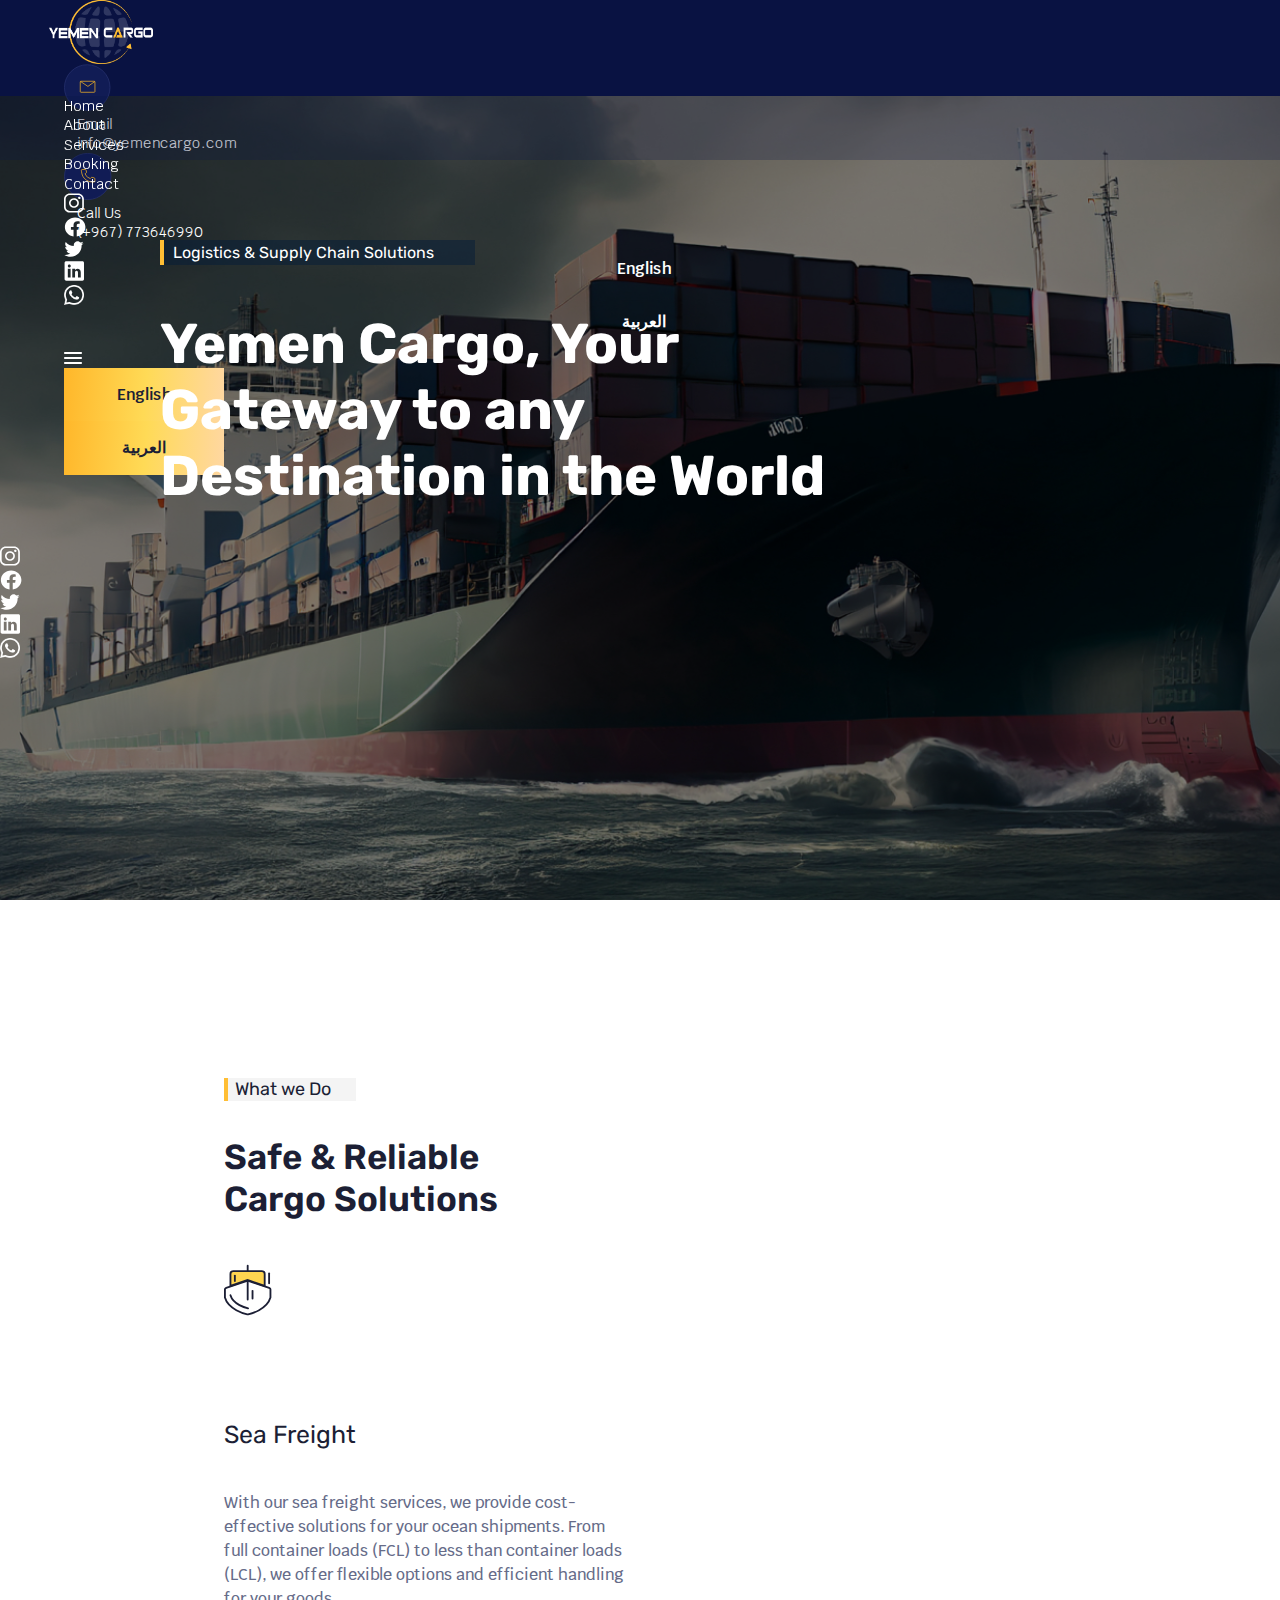
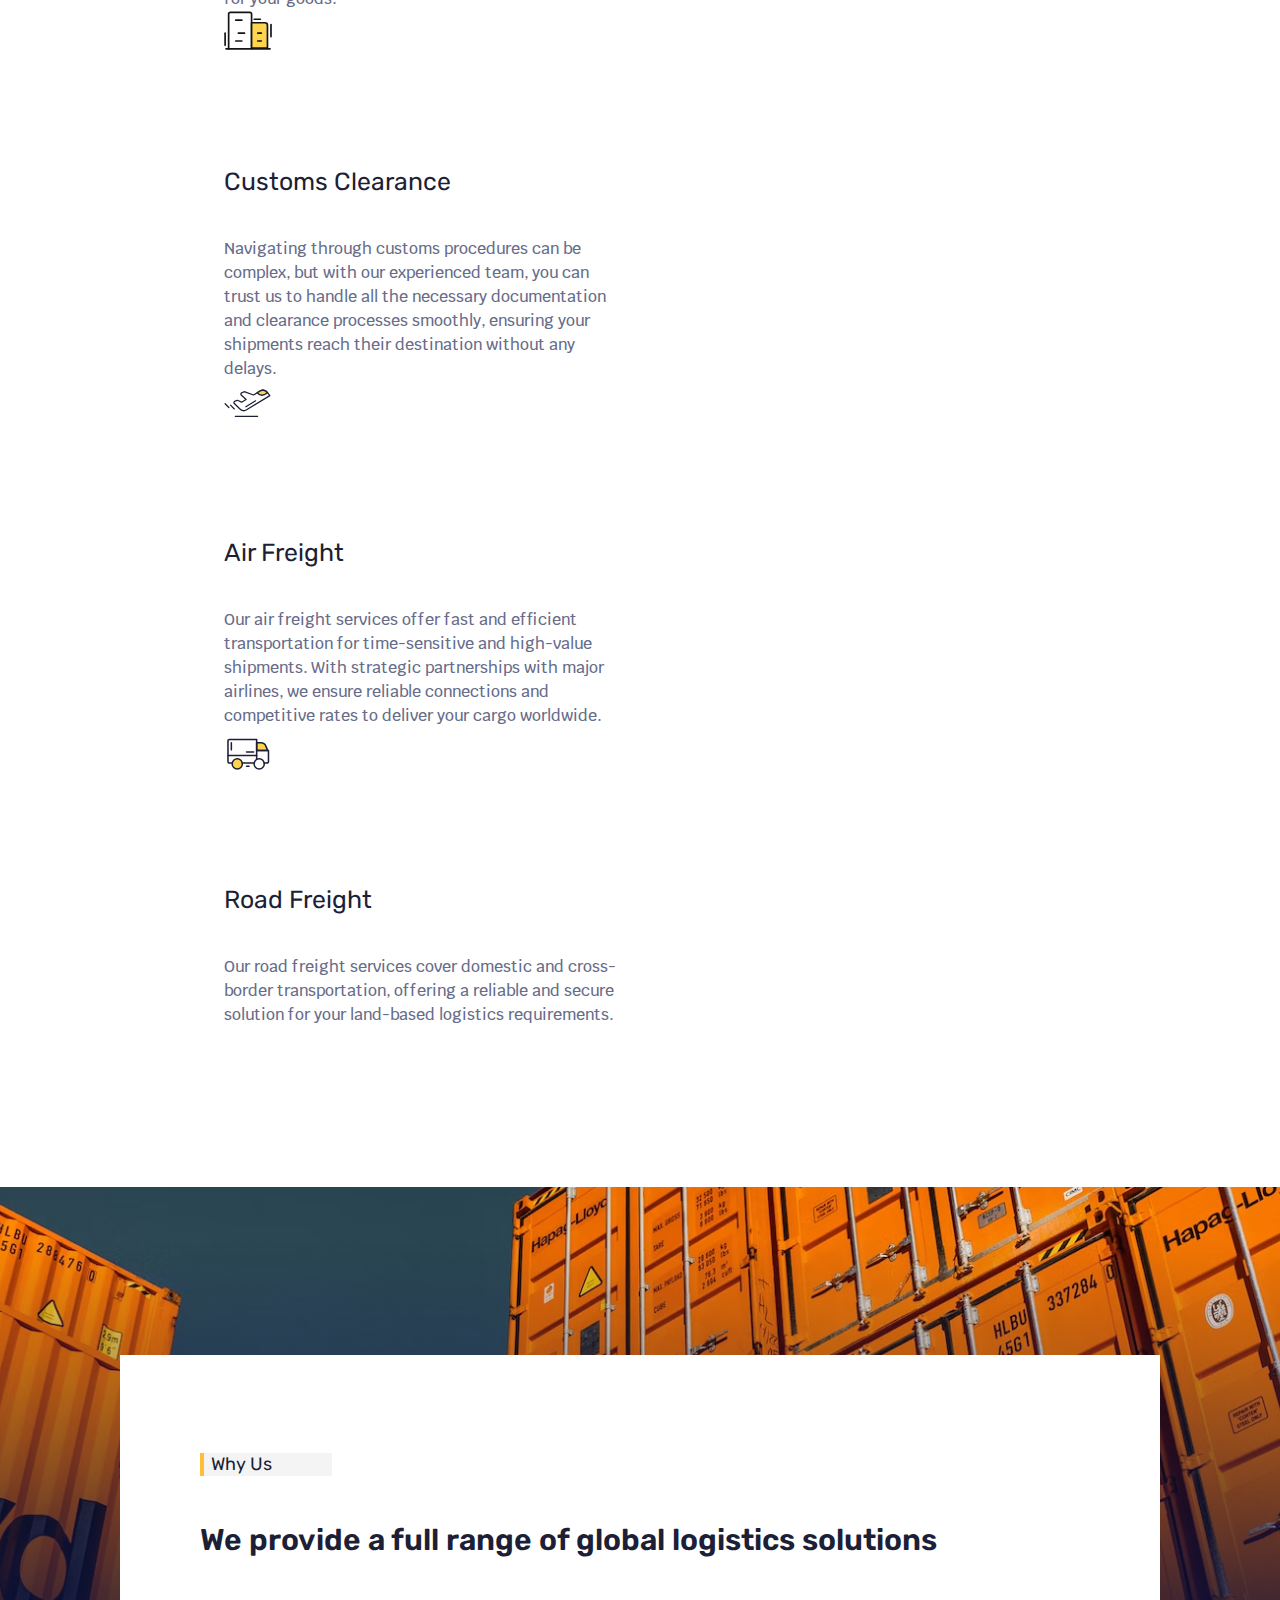
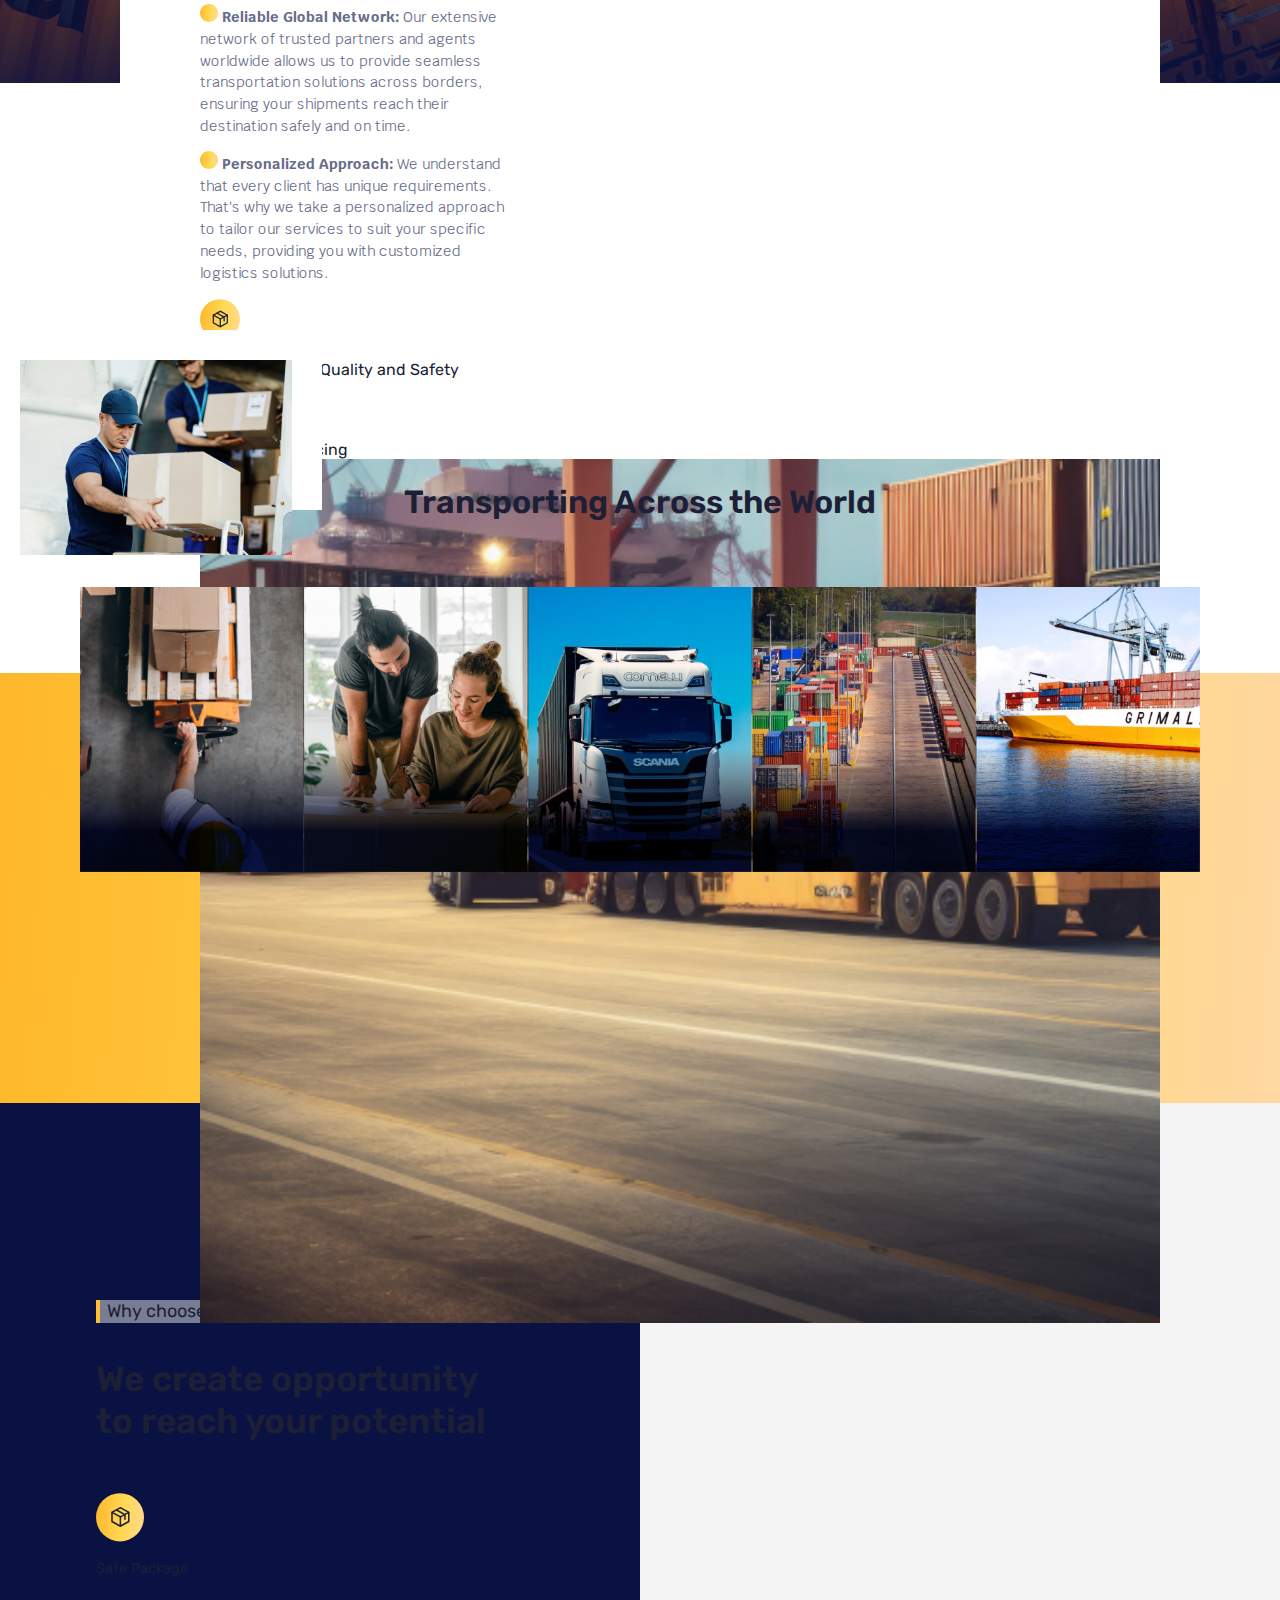
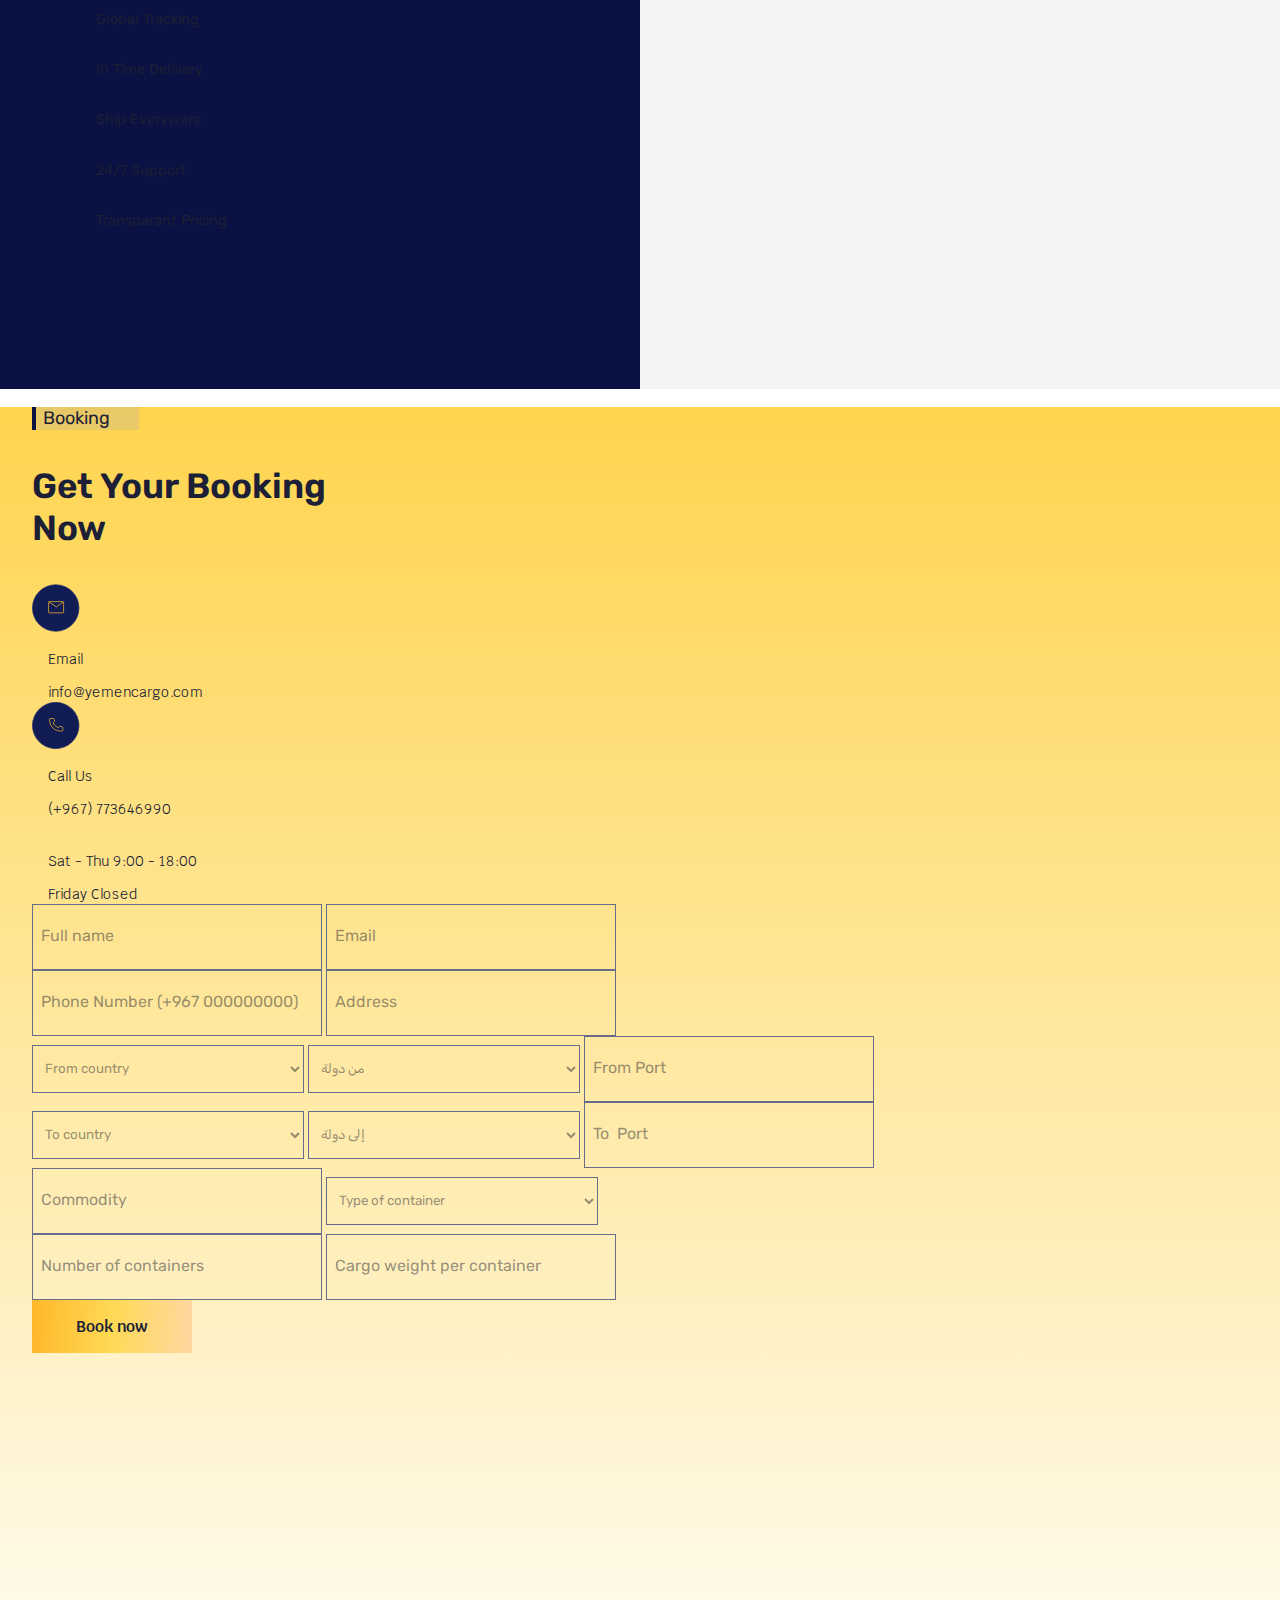
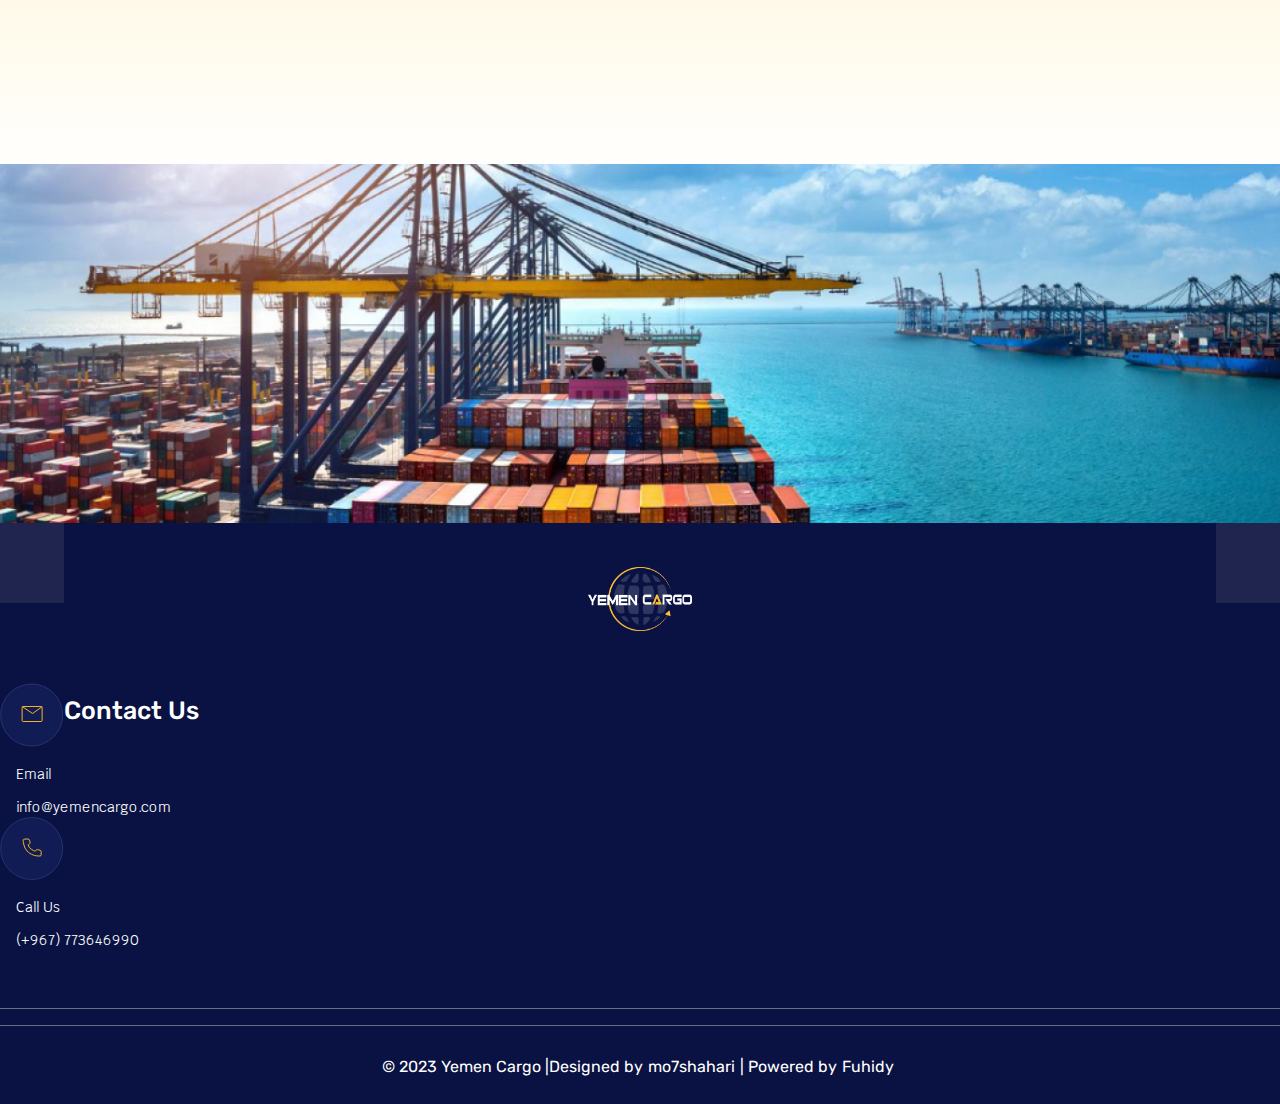
<file: index.html>
<!DOCTYPE html>
<html lang="en">

<head>
    <meta charset="UTF-8">
    <meta name="viewport" content="width=device-width, initial-scale=1.0">
    <title>Yemen Cargo</title>
    <link rel="icon" type="image/ico" href="./assets/cargo-ffff.ico" />

    <link rel="stylesheet" href="./style/style-rtl.css">
    <link rel="stylesheet" href="./style/style.css">
    <link href="https://cdn.jsdelivr.net/npm/bootstrap@5.3.1/dist/css/bootstrap.min.css" rel="stylesheet"
        integrity="sha384-4bw+/aepP/YC94hEpVNVgiZdgIC5+VKNBQNGCHeKRQN+PtmoHDEXuppvnDJzQIu9" crossorigin="anonymous">
</head>

<body class="">
    <section class="hero">
        <header>
            <nav class="firstNav d-flex align-items-center justify-content-between">
                <div class="logo" style="margin-left: -15px;">
                    <img loading="lazy" class="logo" src="./assets/cargoLogo.png" alt="Yemen cargo logo">
                </div>
                <div class="contact">
                    <ul class="d-md-flex d-none align-items-center mb-0 ">
                        <li class="d-flex align-items-center">
                            <img loading="lazy" src="./assets/icons/Icon.svg" alt="email icon">
                            <div class="detils">
                                <p data-translate="email">Email</p>
                                <a href="mailto:info@yemencargo.com">
                                    <p>info@yemencargo.com</p>
                                </a>
                            </div>
                        </li>
                        <li class="d-flex align-items-center">
                            <img loading="lazy" src="./assets/icons/phone.svg" alt="phone icon">
                            <div class="detils">
                                <p data-translate="call">Call Us</p>
                                <a href="tel:+967773646990">
                                    <p>(+967) 773646990</p>
                                </a>
                            </div>
                        </li>
                        <li class="d-flex align-items-center rounded-4 p-1">
                            <!-- <select class="p-1 mt-2 lang">
                                <option value="en" selected>En</option>
                                <option value="ar">ع</option>
                            </select> -->

                            <button type="button" value="en" class="enlan">English</button>
                            <button type="button" value="ar" class="arlan">العربية</button>
                        </li>
                    </ul>
                    <div class="d-flex flex-row-reverse d-md-none align-items-baseline gap-2">
                        <img src="./assets/icons/Union.svg" alt="menu burger" class="menuIcon d-flex d-md-none" />
                        <button type="button" value="en" class="enlanMob">English</button>
                        <button type="button" value="ar" class="arlanMob">العربية</button>
                    </div>
                </div>
            </nav>

            <ul class="navInfoMobile">
                <li class="nav-items mobileLinks "><a href="#hero" data-translate="home">Home</a></li>
                <li class="nav-items mobileLinks"><a href="#about" data-translate="about">About</a></li>
                <li class="nav-items mobileLinks"><a href="#services" data-translate="services">Services</a></li>
                <li class="nav-items mobileLinks"><a href="#booking" data-translate="booking">Booking</a></li>
                <li class="nav-items mobileLinks"><a href="#contact" data-translate="contact">Contact</a></li>

                <ul class="d-flex  mb-0 gap-4 ">
                    <li class="d-flex align-items-center">
                        <a href="mailto:info@yemencargo.com">
                            <img loading="lazy" src="./assets/icons/Icon.svg" alt="email icon">
                        </a>

                    </li>
                    <li class="d-flex align-items-center">
                        <a href="tel:+967773646990">
                            <img loading="lazy" src="./assets/icons/phone.svg" alt="phone icon">
                        </a>

                    </li>
                </ul>

            </ul>
            <img src="./assets/icons/Icon - Cancel.svg" alt="cancel Icon" class="cancelIcon" />


            <nav class="secNav d-none d-md-flex align-items-center justify-content-between">
                <ul class="mb-0 ps-0 d-flex justify-content-center align-items-center">
                    <li class="nav-items "><a href="#hero" data-translate="home">Home</a></li>
                    <li class="nav-items"><a href="#about" data-translate="about">About</a></li>
                    <li class="nav-items"><a href="#services" data-translate="services">Services</a></li>
                    <li class="nav-items"><a href="#booking" data-translate="booking">Booking</a></li>
                    <li class="nav-items"><a href="#contact" data-translate="contact">Contact</a></li>
                </ul>

                <ul class="social d-flex justify-content-center mb-0 align-items-center gap-3">
                    <li><a href="https://www.instagram.com/yemcargo/" target="_blank"><img loading="lazy"
                                src="./assets/icons/Instagram.svg" alt="instagram icon"></a>
                    </li>
                    <li><a href="https://www.facebook.com/yemcargo" target="_blank"><img loading="lazy"
                                src="./assets/icons/Facebook.svg" alt="Facebook icon"></a></li>
                    <li><a href="https://twitter.com/YemenCargo" target="_blank"><img loading="lazy"
                                src="./assets/icons/Twitter.svg" alt="Twitter icon"></a></li>
                    <li><a href="https://www.linkedin.com/in/yemencargo/" target="_blank"><img loading="lazy"
                                src="./assets/icons/Linkdin.svg" alt="Linkedin icon"></a></li>
                    <li><a href="https://wa.me/+967773646990" target="_blank"><img loading="lazy"
                                src="./assets/icons/whatsapp (1).png" alt="whatsapp icon" style="height: 20px;"></a>
                    </li>
                </ul>
            </nav>
        </header>
        <div class="hero-details d-flex justify-content-around d-md-block mt-5 mt-md-0 mx-2" id="hero">
            <article class="hero-content">
                <p data-translate="logistics">Logistics &#38; Supply Chain Solutions</p>
                <h1 data-translate="yemenCargo">Yemen Cargo, Your Gateway to any Destination in the World</h1>
            </article>

            <ul class="social d-flex d-md-none flex-column justify-content-center mb-0 align-items-center gap-3">
                <li><a href="https://www.instagram.com/yemcargo/" target="_blank"><img loading="lazy"
                            src="./assets/icons/Instagram.svg" alt="instagram icon"></a>
                </li>
                <li><a href="https://www.facebook.com/yemcargo" target="_blank"><img loading="lazy"
                            src="./assets/icons/Facebook.svg" alt="Facebook icon"></a></li>
                <li><a href="https://twitter.com/YemenCargo" target="_blank"><img loading="lazy"
                            src="./assets/icons/Twitter.svg" alt="Twitter icon"></a></li>
                <li><a href="https://www.linkedin.com/in/yemencargo/" target="_blank"><img loading="lazy"
                            src="./assets/icons/Linkdin.svg" alt="Linkedin icon"></a></li>
                <li><a href="https://wa.me/+967773646990" target="_blank"><img loading="lazy"
                            src="./assets/icons/whatsapp (1).png" alt="whatsapp icon" style="height: 20px;"></a></li>
            </ul>
        </div>
    </section>



    <section class="services d-flex flex-column flex-md-row justify-content-center align-items-center" id="services">
        <div class="headerServices d-flex flex-column justify-content-between">
            <p class="smallLabels" data-translate="whatWeDo">What we Do</p>
            <h3 data-translate="safe">Safe &#38; Reliable Cargo Solutions</h3>
            <div class="opacity-0"></div>
        </div>
        <div class="servicesCard row row-gap-4">

            <div class="col">
                <div class="service d-flex ">
                    <div class="icon"><img loading="lazy" src="./assets/icons/ship.svg" alt="ship icon"></div>
                    <div class="line"></div>
                    <div class="details">
                        <h5 data-translate="seaFreight">Sea Freight</h5>
                        <p data-translate="seaFreightPara">With our sea freight services, we provide cost-effective
                            solutions for your ocean shipments.
                            From full container loads
                            (FCL) to less than container loads (LCL), we offer flexible options and efficient handling
                            for your goods</p>
                    </div>
                </div>
            </div>

            <div class="col">
                <div class="service d-flex ">
                    <div class="icon"><img loading="lazy" src="./assets/icons/building.svg" alt="Warehouse icon"></div>
                    <div class="line"></div>
                    <div class="details">
                        <h5 data-translate="clearance">Warehousing and Distribution</h5>
                        <p data-translate="clearancePara">We provide secure warehousing facilities for short-term or
                            long-term storage needs. Our
                            advanced inventory management
                            system ensures accurate tracking and efficient distribution of your goods.</p>
                    </div>
                </div>
            </div>

            <div class="w-100"></div>

            <div class="col">
                <div class="service d-flex ">
                    <div class="icon"><img loading="lazy" src="./assets/icons/plane.svg" alt="Plane icon"></div>
                    <div class="line"></div>
                    <div class="details">
                        <h5 data-translate="airFreight">Air Freight</h5>
                        <p data-translate="airFreightPara">Our air freight services offer fast and efficient
                            transportation for time-sensitive and
                            high-value shipments. With
                            strategic partnerships with major airlines, we ensure reliable connections and competitive
                            rates to deliver your cargo
                            worldwide.</p>
                    </div>
                </div>
            </div>


            <div class="col">
                <div class="service d-flex ">
                    <div class="icon"><img loading="lazy" src="./assets/icons/truck.svg" alt="truck icon"></div>
                    <div class="line"></div>
                    <div class="details">
                        <h5 data-translate="roadFreight">Road Freight</h5>
                        <p data-translate="roadFreightPara">Our road freight services cover domestic and cross-border
                            transportation, offering a reliable
                            and secure solution for
                            your land-based logistics requirements.</p>
                    </div>
                </div>
            </div>
        </div>
    </section>

    <section class="why-us clas" id="about">
        <div class="bg"></div>
        <div class="whyUsBox d-flex justify-content-between">
            <div class="whyUsBoxDetails">
                <p class="smallLabels" data-translate="whyUs">Why Us</p>
                <h3 data-translate="provideFull">We provide full range global logistics solution</h3>
                <p class="logisticPara">
                    <svg xmlns="http://www.w3.org/2000/svg" width="18" height="18" viewBox="0 0 18 18" fill="none"
                        class="pe-1">
                        <path
                            d="M18 9C18 13.9706 13.9706 18 9 18C4.02944 18 0 13.9706 0 9C0 4.02944 4.02944 0 9 0C13.9706 0 18 4.02944 18 9Z"
                            fill="url(#paint0_linear_18_4)" />
                        <defs>
                            <linearGradient id="paint0_linear_18_4" x1="-0.510309" y1="3.9" x2="22.1338" y2="5.50806"
                                gradientUnits="userSpaceOnUse">
                                <stop stop-color="#FFB629" />
                                <stop offset="0.507189" stop-color="#FFDA56" />
                                <stop offset="1" stop-color="#FFD7A6" />
                            </linearGradient>
                        </defs>
                    </svg>
                    <span data-translate="logisticPara1">Reliable Global Network: Our extensive network of trusted
                        partners and agents worldwide allows
                        us to
                        provide seamless
                        transportation solutions across borders, ensuring your shipments reach their destination safely
                        and
                        on time.</span>
                </p>
                <p class="mt-3 logisticPara">

                    <svg xmlns="http://www.w3.org/2000/svg" width="18" height="18" viewBox="0 0 18 18" fill="none"
                        class="pe-1">
                        <path
                            d="M18 9C18 13.9706 13.9706 18 9 18C4.02944 18 0 13.9706 0 9C0 4.02944 4.02944 0 9 0C13.9706 0 18 4.02944 18 9Z"
                            fill="url(#paint0_linear_18_4)" />
                        <defs>
                            <linearGradient id="paint0_linear_18_4" x1="-0.510309" y1="3.9" x2="22.1338" y2="5.50806"
                                gradientUnits="userSpaceOnUse">
                                <stop stop-color="#FFB629" />
                                <stop offset="0.507189" stop-color="#FFDA56" />
                                <stop offset="1" stop-color="#FFD7A6" />
                            </linearGradient>
                        </defs>
                    </svg>
                    <span data-translate="logisticPara2">Personalized Approach: We understand that every client has
                        unique requirements. That's why we
                        take a
                        personalized
                        approach to tailor our services to suit your specific needs, providing you with customized
                        logistics
                        solutions.</span>
                </p>

                <div class="pros">
                    <div class="prosDetails d-flex align-items-center mb-2">
                        <div class="prosIcon">
                            <img loading="lazy" src="./assets/icons/box.svg" alt="box icon">
                        </div>
                        <p data-translate="commitment">Commitment to Quality and Safety</p>
                    </div>
                    <div class="prosDetails d-flex align-items-center">
                        <div class="prosIcon">
                            <img loading="lazy" src="./assets/icons/money.svg" alt="box icon">
                        </div>
                        <p data-translate="costSaving">Optimized Travel Cost</p>
                    </div>
                </div>
            </div>
            <div class="images position-relative">
                <img loading="lazy" src="./assets/about.jpg" alt="containers image" class="firstAbout">
                <img loading="lazy" src="./assets/secAbout.png" alt="two people delivering cargo" class="secAbout">
            </div>
        </div>
    </section>

    <article class="content">
        <h3 data-translate="transporting">Transporting Across The World</h3>

        <div class="photos-grid container">
            <div class="img-container">
                <img loading="lazy" src="./assets/1.png" alt="Liquid Transportation image">
                <div class="img-details">
                    <h5 data-translate="liquid">Liquid Transportation</h5>
                    <p data-translate="liquidPara">Premium Tankers</p>
                </div>
            </div>
            <div class="img-container">
                <img loading="lazy" src="./assets/2.png" alt="Packaging Solutions image">
                <div class="img-details">
                    <h5 data-translate="packaging">Packaging Solutions</h5>
                    <p data-translate="packagingPara">Warehouse Management</p>
                </div>
            </div>
            <div class="img-container">
                <img loading="lazy" src="./assets/3.png" alt="Contract Logistics image">
                <div class="img-details">
                    <h5 data-translate="contractLogistics">Contract Logistics</h5>
                    <p data-translate="contractLogisticsPara">Road Transportation</p>
                </div>
            </div>
            <div class="img-container">
                <img loading="lazy" src="./assets/4.png" alt="Warehouse &#38; Distribution image">
                <div class="img-details">
                    <h5 data-translate="warehouse">Warehouse &#38; Distribution</h5>
                    <p data-translate="warehousePara">Large Warehouse</p>
                </div>
            </div>
            <div class="img-container">
                <img loading="lazy" src="./assets/5.png" alt="Specialized Transport image">
                <div class="img-details">
                    <h5 data-translate="specializedTransport">Specialized Transport</h5>
                    <p data-translate="specializedTransportPara">Ocean Transports</p>
                </div>
            </div>
        </div>

        <div class="bgGradient"></div>
    </article>

    <section class="why-choose d-flex align-items-center">
        <div class=" imgContainer">
            <img loading="lazy" src="./assets/bgFooter.png" alt="containers image" class="whyChooseImg">
        </div>
        <div class="whyChooseBox">
            <p class="smallLabels" data-translate="whyChoose">Why choose</p>
            <h3 data-translate="weCreate">We create opportunity to reach potential</h3>


            <div class="features d-flex gap-5">
                <div class="d-flex flex-column gap-2">
                    <div class="featureDetails d-flex align-items-center">
                        <img loading="lazy" src="./assets/icons/box.svg" alt="box icon" class="featureIcon">
                        <p class="mb-0 ps-3" data-translate="safePackage">Safe Package</p>
                    </div>
                    <div class="featureDetails d-flex align-items-center">
                        <img loading="lazy" src="./assets/icons/global.svg" alt="global icon" class="featureIcon">
                        <p class="mb-0 ps-3" data-translate="globalTracking">Global Tracking</p>
                    </div>
                    <div class="featureDetails d-flex align-items-center">
                        <img loading="lazy" src="./assets/icons/clock.svg" alt="clock icon" class="featureIcon">
                        <p class="mb-0 ps-3" data-translate="inTimeDelivery">In Time Delivery</p>
                    </div>
                </div>
                <div class="d-flex flex-column gap-2">
                    <div class="featureDetails d-flex align-items-center">
                        <img loading="lazy" src="./assets/icons/shipBg.svg" alt="ship icon" class="featureIcon">
                        <p class="mb-0 ps-3" data-translate="shipEveryware">Ship Everyware</p>
                    </div>
                    <div class="featureDetails d-flex align-items-center">
                        <img loading="lazy" src="./assets/icons/customerService.svg" alt="headphones icon"
                            class="featureIcon">
                        <p class="mb-0 ps-3" data-translate="24/7Support">24/7 Support</p>
                    </div>
                    <div class="featureDetails d-flex align-items-center">
                        <img loading="lazy" src="./assets/icons/coin.svg" alt="coin icon" class="featureIcon">
                        <p class="mb-0 ps-3" data-translate="transparantPricing">Transparant Pricing</p>
                    </div>
                </div>

            </div>
        </div>
    </section>

    <section class="bookingSection " id="booking">
        <div class="bookingContaienr d-flex justify-content-center align-items-center gap-4 pt-4">
            <div class="w-md-50 bookingDetails">
                <p class="smallLabels" data-translate="booking">Booking</p>
                <h3 data-translate="bookingNow">Get Your Booking Now</h3>
                <ul class="bookingInfo gap-4 d-flex flex-column mt-4 ps-0">
                    <li class="d-flex align-items-center">
                        <img loading="lazy" src="./assets/icons/Icon.svg" alt="email icon">
                        <div class="bookingInfoDetails">
                            <p data-translate="email">Email</p>
                            <a href="mailto:info@yemencargo.com">
                                <p>info@yemencargo.com</p>
                            </a>
                        </div>
                    </li>
                    <li class="d-flex align-items-center">
                        <img loading="lazy" src="./assets/icons/phone.svg" alt="phone icon">
                        <div class="bookingInfoDetails">
                            <p data-translate="call">Call Us</p>
                            <a href="tel:+967773646990">
                                <p>(+967) 773646990</p>
                            </a>
                        </div>
                    </li>
                    <li class="d-flex align-items-center">
                        <img loading="lazy" src="./assets/icons/clock copy.svg" alt="clock icon">
                        <div class="bookingInfoDetails">
                            <p data-translate="open">Sat - Thu 9:00 - 18:00</p>
                            <p data-translate="close">Friday Closed</p>
                        </div>
                    </li>
                </ul>
            </div>
            <div class="w-md-75 pt-5 ms-md-5 ">
                <form class="d-flex flex-column gap-3" id="dform" method="POST">
                    <div class="input-group gap-3">
                        <input type="text" name="fullName" placeholder="Full name" required data-translate="fullName">
                        <input type="email" name="email" placeholder="Email" required data-translate="email">
                    </div>
                    <div class="input-group gap-3">
                        <input type="tel" name="phoneNumber" placeholder="Phone Number" required
                            data-translate="phoneNumber">
                        <input type="text" name="address" placeholder="Address" required data-translate="address">
                    </div>
                    <div class="input-group gap-3">
                        <select name="countryFrom" required class="en-select select">
                            <option value="" disabled selected>From country</option>
                            <option value="Afghanistan">Afghanistan</option>
                            <option value="Åland Islands">Åland Islands</option>
                            <option value="Albania">Albania</option>
                            <option value="Algeria">Algeria</option>
                            <option value="American Samoa">American Samoa</option>
                            <option value="Andorra">Andorra</option>
                            <option value="Angola">Angola</option>
                            <option value="Anguilla">Anguilla</option>
                            <option value="Antarctica">Antarctica</option>
                            <option value="Antigua and Barbuda">Antigua and Barbuda</option>
                            <option value="Argentina">Argentina</option>
                            <option value="Armenia">Armenia</option>
                            <option value="Aruba">Aruba</option>
                            <option value="Australia">Australia</option>
                            <option value="Austria">Austria</option>
                            <option value="Azerbaijan">Azerbaijan</option>
                            <option value="Bahamas">Bahamas</option>
                            <option value="Bahrain">Bahrain</option>
                            <option value="Bangladesh">Bangladesh</option>
                            <option value="Barbados">Barbados</option>
                            <option value="Belarus">Belarus</option>
                            <option value="Belgium">Belgium</option>
                            <option value="Belize">Belize</option>
                            <option value="Benin">Benin</option>
                            <option value="Bermuda">Bermuda</option>
                            <option value="Bhutan">Bhutan</option>
                            <option value="Bolivia">Bolivia</option>
                            <option value="Bosnia and Herzegovina">Bosnia and Herzegovina</option>
                            <option value="Botswana">Botswana</option>
                            <option value="Bouvet Island">Bouvet Island</option>
                            <option value="Brazil">Brazil</option>
                            <option value="British Indian Ocean Territory">British Indian Ocean Territory</option>
                            <option value="Brunei Darussalam">Brunei Darussalam</option>
                            <option value="Bulgaria">Bulgaria</option>
                            <option value="Burkina Faso">Burkina Faso</option>
                            <option value="Burundi">Burundi</option>
                            <option value="Cambodia">Cambodia</option>
                            <option value="Cameroon">Cameroon</option>
                            <option value="Canada">Canada</option>
                            <option value="Cape Verde">Cape Verde</option>
                            <option value="Cayman Islands">Cayman Islands</option>
                            <option value="Central African Republic">Central African Republic</option>
                            <option value="Chad">Chad</option>
                            <option value="Chile">Chile</option>
                            <option value="China">China</option>
                            <option value="Christmas Island">Christmas Island</option>
                            <option value="Cocos (Keeling) Islands">Cocos (Keeling) Islands</option>
                            <option value="Colombia">Colombia</option>
                            <option value="Comoros">Comoros</option>
                            <option value="Congo">Congo</option>
                            <option value="Congo, The Democratic Republic of The">Congo, The Democratic Republic of The
                            </option>
                            <option value="Cook Islands">Cook Islands</option>
                            <option value="Costa Rica">Costa Rica</option>
                            <option value="Cote D'ivoire">Cote D'ivoire</option>
                            <option value="Croatia">Croatia</option>
                            <option value="Cuba">Cuba</option>
                            <option value="Cyprus">Cyprus</option>
                            <option value="Czech Republic">Czech Republic</option>
                            <option value="Denmark">Denmark</option>
                            <option value="Djibouti">Djibouti</option>
                            <option value="Dominica">Dominica</option>
                            <option value="Dominican Republic">Dominican Republic</option>
                            <option value="Ecuador">Ecuador</option>
                            <option value="Egypt">Egypt</option>
                            <option value="El Salvador">El Salvador</option>
                            <option value="Equatorial Guinea">Equatorial Guinea</option>
                            <option value="Eritrea">Eritrea</option>
                            <option value="Estonia">Estonia</option>
                            <option value="Ethiopia">Ethiopia</option>
                            <option value="Falkland Islands (Malvinas)">Falkland Islands (Malvinas)</option>
                            <option value="Faroe Islands">Faroe Islands</option>
                            <option value="Fiji">Fiji</option>
                            <option value="Finland">Finland</option>
                            <option value="France">France</option>
                            <option value="French Guiana">French Guiana</option>
                            <option value="French Polynesia">French Polynesia</option>
                            <option value="French Southern Territories">French Southern Territories</option>
                            <option value="Gabon">Gabon</option>
                            <option value="Gambia">Gambia</option>
                            <option value="Georgia">Georgia</option>
                            <option value="Germany">Germany</option>
                            <option value="Ghana">Ghana</option>
                            <option value="Gibraltar">Gibraltar</option>
                            <option value="Greece">Greece</option>
                            <option value="Greenland">Greenland</option>
                            <option value="Grenada">Grenada</option>
                            <option value="Guadeloupe">Guadeloupe</option>
                            <option value="Guam">Guam</option>
                            <option value="Guatemala">Guatemala</option>
                            <option value="Guernsey">Guernsey</option>
                            <option value="Guinea">Guinea</option>
                            <option value="Guinea-bissau">Guinea-bissau</option>
                            <option value="Guyana">Guyana</option>
                            <option value="Haiti">Haiti</option>
                            <option value="Heard Island and Mcdonald Islands">Heard Island and Mcdonald Islands</option>
                            <option value="Holy See (Vatican City State)">Holy See (Vatican City State)</option>
                            <option value="Honduras">Honduras</option>
                            <option value="Hong Kong">Hong Kong</option>
                            <option value="Hungary">Hungary</option>
                            <option value="Iceland">Iceland</option>
                            <option value="India">India</option>
                            <option value="Indonesia">Indonesia</option>
                            <option value="Iran, Islamic Republic of">Iran, Islamic Republic of</option>
                            <option value="Iraq">Iraq</option>
                            <option value="Ireland">Ireland</option>
                            <option value="Isle of Man">Isle of Man</option>
                            <option value="Israel">Israel</option>
                            <option value="Italy">Italy</option>
                            <option value="Jamaica">Jamaica</option>
                            <option value="Japan">Japan</option>
                            <option value="Jersey">Jersey</option>
                            <option value="Jordan">Jordan</option>
                            <option value="Kazakhstan">Kazakhstan</option>
                            <option value="Kenya">Kenya</option>
                            <option value="Kiribati">Kiribati</option>
                            <option value="Korea, Democratic People's Republic of">Korea, Democratic People's Republic
                                of</option>
                            <option value="Korea, Republic of">Korea, Republic of</option>
                            <option value="Kuwait">Kuwait</option>
                            <option value="Kyrgyzstan">Kyrgyzstan</option>
                            <option value="Lao People's Democratic Republic">Lao People's Democratic Republic</option>
                            <option value="Latvia">Latvia</option>
                            <option value="Lebanon">Lebanon</option>
                            <option value="Lesotho">Lesotho</option>
                            <option value="Liberia">Liberia</option>
                            <option value="Libyan Arab Jamahiriya">Libyan Arab Jamahiriya</option>
                            <option value="Liechtenstein">Liechtenstein</option>
                            <option value="Lithuania">Lithuania</option>
                            <option value="Luxembourg">Luxembourg</option>
                            <option value="Macao">Macao</option>
                            <option value="Macedonia, The Former Yugoslav Republic of">Macedonia, The Former Yugoslav
                                Republic of</option>
                            <option value="Madagascar">Madagascar</option>
                            <option value="Malawi">Malawi</option>
                            <option value="Malaysia">Malaysia</option>
                            <option value="Maldives">Maldives</option>
                            <option value="Mali">Mali</option>
                            <option value="Malta">Malta</option>
                            <option value="Marshall Islands">Marshall Islands</option>
                            <option value="Martinique">Martinique</option>
                            <option value="Mauritania">Mauritania</option>
                            <option value="Mauritius">Mauritius</option>
                            <option value="Mayotte">Mayotte</option>
                            <option value="Mexico">Mexico</option>
                            <option value="Micronesia, Federated States of">Micronesia, Federated States of</option>
                            <option value="Moldova, Republic of">Moldova, Republic of</option>
                            <option value="Monaco">Monaco</option>
                            <option value="Mongolia">Mongolia</option>
                            <option value="Montenegro">Montenegro</option>
                            <option value="Montserrat">Montserrat</option>
                            <option value="Morocco">Morocco</option>
                            <option value="Mozambique">Mozambique</option>
                            <option value="Myanmar">Myanmar</option>
                            <option value="Namibia">Namibia</option>
                            <option value="Nauru">Nauru</option>
                            <option value="Nepal">Nepal</option>
                            <option value="Netherlands">Netherlands</option>
                            <option value="Netherlands Antilles">Netherlands Antilles</option>
                            <option value="New Caledonia">New Caledonia</option>
                            <option value="New Zealand">New Zealand</option>
                            <option value="Nicaragua">Nicaragua</option>
                            <option value="Niger">Niger</option>
                            <option value="Nigeria">Nigeria</option>
                            <option value="Niue">Niue</option>
                            <option value="Norfolk Island">Norfolk Island</option>
                            <option value="Northern Mariana Islands">Northern Mariana Islands</option>
                            <option value="Norway">Norway</option>
                            <option value="Oman">Oman</option>
                            <option value="Pakistan">Pakistan</option>
                            <option value="Palau">Palau</option>
                            <option value="Palestinian Territory, Occupied">Palestinian Territory, Occupied</option>
                            <option value="Panama">Panama</option>
                            <option value="Papua New Guinea">Papua New Guinea</option>
                            <option value="Paraguay">Paraguay</option>
                            <option value="Peru">Peru</option>
                            <option value="Philippines">Philippines</option>
                            <option value="Pitcairn">Pitcairn</option>
                            <option value="Poland">Poland</option>
                            <option value="Portugal">Portugal</option>
                            <option value="Puerto Rico">Puerto Rico</option>
                            <option value="Qatar">Qatar</option>
                            <option value="Reunion">Reunion</option>
                            <option value="Romania">Romania</option>
                            <option value="Russian Federation">Russian Federation</option>
                            <option value="Rwanda">Rwanda</option>
                            <option value="Saint Helena">Saint Helena</option>
                            <option value="Saint Kitts and Nevis">Saint Kitts and Nevis</option>
                            <option value="Saint Lucia">Saint Lucia</option>
                            <option value="Saint Pierre and Miquelon">Saint Pierre and Miquelon</option>
                            <option value="Saint Vincent and The Grenadines">Saint Vincent and The Grenadines</option>
                            <option value="Samoa">Samoa</option>
                            <option value="San Marino">San Marino</option>
                            <option value="Sao Tome and Principe">Sao Tome and Principe</option>
                            <option value="Saudi Arabia">Saudi Arabia</option>
                            <option value="Senegal">Senegal</option>
                            <option value="Serbia">Serbia</option>
                            <option value="Seychelles">Seychelles</option>
                            <option value="Sierra Leone">Sierra Leone</option>
                            <option value="Singapore">Singapore</option>
                            <option value="Slovakia">Slovakia</option>
                            <option value="Slovenia">Slovenia</option>
                            <option value="Solomon Islands">Solomon Islands</option>
                            <option value="Somalia">Somalia</option>
                            <option value="South Africa">South Africa</option>
                            <option value="South Georgia and The South Sandwich Islands">South Georgia and The South
                                Sandwich Islands</option>
                            <option value="Spain">Spain</option>
                            <option value="Sri Lanka">Sri Lanka</option>
                            <option value="Sudan">Sudan</option>
                            <option value="Suriname">Suriname</option>
                            <option value="Svalbard and Jan Mayen">Svalbard and Jan Mayen</option>
                            <option value="Swaziland">Swaziland</option>
                            <option value="Sweden">Sweden</option>
                            <option value="Switzerland">Switzerland</option>
                            <option value="Syrian Arab Republic">Syrian Arab Republic</option>
                            <option value="Taiwan">Taiwan</option>
                            <option value="Tajikistan">Tajikistan</option>
                            <option value="Tanzania, United Republic of">Tanzania, United Republic of</option>
                            <option value="Thailand">Thailand</option>
                            <option value="Timor-leste">Timor-leste</option>
                            <option value="Togo">Togo</option>
                            <option value="Tokelau">Tokelau</option>
                            <option value="Tonga">Tonga</option>
                            <option value="Trinidad and Tobago">Trinidad and Tobago</option>
                            <option value="Tunisia">Tunisia</option>
                            <option value="Turkey">Turkey</option>
                            <option value="Turkmenistan">Turkmenistan</option>
                            <option value="Turks and Caicos Islands">Turks and Caicos Islands</option>
                            <option value="Tuvalu">Tuvalu</option>
                            <option value="Uganda">Uganda</option>
                            <option value="Ukraine">Ukraine</option>
                            <option value="United Arab Emirates">United Arab Emirates</option>
                            <option value="United Kingdom">United Kingdom</option>
                            <option value="United States">United States</option>
                            <option value="United States Minor Outlying Islands">United States Minor Outlying Islands
                            </option>
                            <option value="Uruguay">Uruguay</option>
                            <option value="Uzbekistan">Uzbekistan</option>
                            <option value="Vanuatu">Vanuatu</option>
                            <option value="Venezuela">Venezuela</option>
                            <option value="Viet Nam">Viet Nam</option>
                            <option value="Virgin Islands, British">Virgin Islands, British</option>
                            <option value="Virgin Islands, U.S.">Virgin Islands, U.S.</option>
                            <option value="Wallis and Futuna">Wallis and Futuna</option>
                            <option value="Western Sahara">Western Sahara</option>
                            <option value="Yemen">Yemen</option>
                            <option value="Zambia">Zambia</option>
                            <option value="Zimbabwe">Zimbabwe</option>
                        </select>
                        <select name="countryFrom" required class="ar-select  select">
                            <option value="" disabled selected>من دولة</option>
                            <option value="آروبا">آروبا</option>
                            <option value="أذربيجان">أذربيجان</option>
                            <option value="أرمينيا">أرمينيا</option>
                            <option value="أسبانيا">أسبانيا</option>
                            <option value="أستراليا">أستراليا</option>
                            <option value="أفغانستان">أفغانستان</option>
                            <option value="ألبانيا">ألبانيا</option>
                            <option value="ألمانيا">ألمانيا</option>
                            <option value="أنتيجوا وبربودا">أنتيجوا وبربودا</option>
                            <option value="أنجولا">أنجولا</option>
                            <option value="أنجويلا">أنجويلا</option>
                            <option value="أندورا">أندورا</option>
                            <option value="أورجواي">أورجواي</option>
                            <option value="أوزبكستان">أوزبكستان</option>
                            <option value="أوغندا">أوغندا</option>
                            <option value="أوكرانيا">أوكرانيا</option>
                            <option value="أيرلندا">أيرلندا</option>
                            <option value="أيسلندا">أيسلندا</option>
                            <option value="اثيوبيا">اثيوبيا</option>
                            <option value="اريتريا">اريتريا</option>
                            <option value="استونيا">استونيا</option>
                            <option value="اسرائيل">اسرائيل</option>
                            <option value="الأرجنتين">الأرجنتين</option>
                            <option value="الأردن">الأردن</option>
                            <option value="الاكوادور">الاكوادور</option>
                            <option value="الامارات العربية المتحدة">الامارات العربية المتحدة</option>
                            <option value="الباهاما">الباهاما</option>
                            <option value="البحرين">البحرين</option>
                            <option value="البرازيل">البرازيل</option>
                            <option value="البرتغال">البرتغال</option>
                            <option value="البوسنة والهرسك">البوسنة والهرسك</option>
                            <option value="الجابون">الجابون</option>
                            <option value="الجبل الأسود">الجبل الأسود</option>
                            <option value="الجزائر">الجزائر</option>
                            <option value="الدنمارك">الدنمارك</option>
                            <option value="الرأس الأخضر">الرأس الأخضر</option>
                            <option value="السلفادور">السلفادور</option>
                            <option value="السنغال">السنغال</option>
                            <option value="السودان">السودان</option>
                            <option value="السويد">السويد</option>
                            <option value="الصحراء الغربية">الصحراء الغربية</option>
                            <option value="الصومال">الصومال</option>
                            <option value="الصين">الصين</option>
                            <option value="العراق">العراق</option>
                            <option value="الفاتيكان">الفاتيكان</option>
                            <option value="الفيلبين">الفيلبين</option>
                            <option value="القطب الجنوبي">القطب الجنوبي</option>
                            <option value="الكاميرون">الكاميرون</option>
                            <option value="الكونغو - برازافيل">الكونغو - برازافيل</option>
                            <option value="الكويت">الكويت</option>
                            <option value="المجر">المجر</option>
                            <option value="المحيط الهندي البريطاني">المحيط الهندي البريطاني</option>
                            <option value="المغرب">المغرب</option>
                            <option value="المقاطعات الجنوبية الفرنسية">المقاطعات الجنوبية الفرنسية</option>
                            <option value="المكسيك">المكسيك</option>
                            <option value="المملكة العربية السعودية">المملكة العربية السعودية</option>
                            <option value="المملكة المتحدة">المملكة المتحدة</option>
                            <option value="النرويج">النرويج</option>
                            <option value="النمسا">النمسا</option>
                            <option value="النيجر">النيجر</option>
                            <option value="الهند">الهند</option>
                            <option value="الولايات المتحدة الأمريكية">الولايات المتحدة الأمريكية</option>
                            <option value="اليابان">اليابان</option>
                            <option value="اليمن">اليمن</option>
                            <option value="اليونان">اليونان</option>
                            <option value="اندونيسيا">اندونيسيا</option>
                            <option value="ايران">ايران</option>
                            <option value="ايطاليا">ايطاليا</option>
                            <option value="بابوا غينيا الجديدة">بابوا غينيا الجديدة</option>
                            <option value="باراجواي">باراجواي</option>
                            <option value="باكستان">باكستان</option>
                            <option value="بالاو">بالاو</option>
                            <option value="بتسوانا">بتسوانا</option>
                            <option value="بتكايرن">بتكايرن</option>
                            <option value="بربادوس">بربادوس</option>
                            <option value="برمودا">برمودا</option>
                            <option value="بروناي">بروناي</option>
                            <option value="بلجيكا">بلجيكا</option>
                            <option value="بلغاريا">بلغاريا</option>
                            <option value="بليز">بليز</option>
                            <option value="بنجلاديش">بنجلاديش</option>
                            <option value="بنما">بنما</option>
                            <option value="بنين">بنين</option>
                            <option value="بوتان">بوتان</option>
                            <option value="بورتوريكو">بورتوريكو</option>
                            <option value="بوركينا فاسو">بوركينا فاسو</option>
                            <option value="بوروندي">بوروندي</option>
                            <option value="بولندا">بولندا</option>
                            <option value="بوليفيا">بوليفيا</option>
                            <option value="بولينيزيا الفرنسية">بولينيزيا الفرنسية</option>
                            <option value="بيرو">بيرو</option>
                            <option value="تانزانيا">تانزانيا</option>
                            <option value="تايلند">تايلند</option>
                            <option value="تايوان">تايوان</option>
                            <option value="تركمانستان">تركمانستان</option>
                            <option value="تركيا">تركيا</option>
                            <option value="ترينيداد وتوباغو">ترينيداد وتوباغو</option>
                            <option value="تشاد">تشاد</option>
                            <option value="توجو">توجو</option>
                            <option value="توفالو">توفالو</option>
                            <option value="توكيلو">توكيلو</option>
                            <option value="تونجا">تونجا</option>
                            <option value="تونس">تونس</option>
                            <option value="تيمور الشرقية">تيمور الشرقية</option>
                            <option value="جامايكا">جامايكا</option>
                            <option value="جبل طارق">جبل طارق</option>
                            <option value="جرينادا">جرينادا</option>
                            <option value="جرينلاند">جرينلاند</option>
                            <option value="جزر أولان">جزر أولان</option>
                            <option value="جزر الأنتيل الهولندية">جزر الأنتيل الهولندية</option>
                            <option value="جزر الترك وجايكوس">جزر الترك وجايكوس</option>
                            <option value="جزر القمر">جزر القمر</option>
                            <option value="جزر الكايمن">جزر الكايمن</option>
                            <option value="جزر المارشال">جزر المارشال</option>
                            <option value="جزر الملديف">جزر الملديف</option>
                            <option value="جزر الولايات المتحدة البعيدة الصغيرة">جزر الولايات المتحدة البعيدة الصغيرة
                            </option>
                            <option value="جزر سليمان">جزر سليمان</option>
                            <option value="جزر فارو">جزر فارو</option>
                            <option value="جزر فرجين الأمريكية">جزر فرجين الأمريكية</option>
                            <option value="جزر فرجين البريطانية">جزر فرجين البريطانية</option>
                            <option value="جزر فوكلاند">جزر فوكلاند</option>
                            <option value="جزر كوك">جزر كوك</option>
                            <option value="جزر كوكوس">جزر كوكوس</option>
                            <option value="جزر ماريانا الشمالية">جزر ماريانا الشمالية</option>
                            <option value="جزر والس وفوتونا">جزر والس وفوتونا</option>
                            <option value="جزيرة الكريسماس">جزيرة الكريسماس</option>
                            <option value="جزيرة بوفيه">جزيرة بوفيه</option>
                            <option value="جزيرة مان">جزيرة مان</option>
                            <option value="جزيرة نورفوك">جزيرة نورفوك</option>
                            <option value="جزيرة هيرد وماكدونالد">جزيرة هيرد وماكدونالد</option>
                            <option value="جمهورية افريقيا الوسطى">جمهورية افريقيا الوسطى</option>
                            <option value="جمهورية التشيك">جمهورية التشيك</option>
                            <option value="جمهورية الدومينيك">جمهورية الدومينيك</option>
                            <option value="جمهورية الكونغو الديمقراطية">جمهورية الكونغو الديمقراطية</option>
                            <option value="جمهورية جنوب افريقيا">جمهورية جنوب افريقيا</option>
                            <option value="جواتيمالا">جواتيمالا</option>
                            <option value="جوادلوب">جوادلوب</option>
                            <option value="جوام">جوام</option>
                            <option value="جورجيا">جورجيا</option>
                            <option value="جورجيا الجنوبية وجزر ساندويتش الجنوبية">جورجيا الجنوبية وجزر ساندويتش
                                الجنوبية</option>
                            <option value="جيبوتي">جيبوتي</option>
                            <option value="جيرسي">جيرسي</option>
                            <option value="دومينيكا">دومينيكا</option>
                            <option value="رواندا">رواندا</option>
                            <option value="روسيا">روسيا</option>
                            <option value="روسيا البيضاء">روسيا البيضاء</option>
                            <option value="رومانيا">رومانيا</option>
                            <option value="روينيون">روينيون</option>
                            <option value="زامبيا">زامبيا</option>
                            <option value="زيمبابوي">زيمبابوي</option>
                            <option value="ساحل العاج">ساحل العاج</option>
                            <option value="ساموا">ساموا</option>
                            <option value="ساموا الأمريكية">ساموا الأمريكية</option>
                            <option value="سان مارينو">سان مارينو</option>
                            <option value="سانت بيير وميكولون">سانت بيير وميكولون</option>
                            <option value="سانت فنسنت وغرنادين">سانت فنسنت وغرنادين</option>
                            <option value="سانت كيتس ونيفيس">سانت كيتس ونيفيس</option>
                            <option value="سانت لوسيا">سانت لوسيا</option>
                            <option value="سانت مارتين">سانت مارتين</option>
                            <option value="سانت هيلنا">سانت هيلنا</option>
                            <option value="ساو تومي وبرينسيبي">ساو تومي وبرينسيبي</option>
                            <option value="سريلانكا">سريلانكا</option>
                            <option value="سفالبارد وجان مايان">سفالبارد وجان مايان</option>
                            <option value="سلوفاكيا">سلوفاكيا</option>
                            <option value="سلوفينيا">سلوفينيا</option>
                            <option value="سنغافورة">سنغافورة</option>
                            <option value="سوازيلاند">سوازيلاند</option>
                            <option value="سوريا">سوريا</option>
                            <option value="سورينام">سورينام</option>
                            <option value="سويسرا">سويسرا</option>
                            <option value="سيراليون">سيراليون</option>
                            <option value="سيشل">سيشل</option>
                            <option value="شيلي">شيلي</option>
                            <option value="صربيا">صربيا</option>
                            <option value="صربيا والجبل الأسود">صربيا والجبل الأسود</option>
                            <option value="طاجكستان">طاجكستان</option>
                            <option value="عمان">عمان</option>
                            <option value="غامبيا">غامبيا</option>
                            <option value="غانا">غانا</option>
                            <option value="غويانا">غويانا</option>
                            <option value="غيانا">غيانا</option>
                            <option value="غينيا">غينيا</option>
                            <option value="غينيا الاستوائية">غينيا الاستوائية</option>
                            <option value="غينيا بيساو">غينيا بيساو</option>
                            <option value="فانواتو">فانواتو</option>
                            <option value="فرنسا">فرنسا</option>
                            <option value="فلسطين">فلسطين</option>
                            <option value="فنزويلا">فنزويلا</option>
                            <option value="فنلندا">فنلندا</option>
                            <option value="فيتنام">فيتنام</option>
                            <option value="فيجي">فيجي</option>
                            <option value="قبرص">قبرص</option>
                            <option value="قرغيزستان">قرغيزستان</option>
                            <option value="قطر">قطر</option>
                            <option value="كازاخستان">كازاخستان</option>
                            <option value="كاليدونيا الجديدة">كاليدونيا الجديدة</option>
                            <option value="كرواتيا">كرواتيا</option>
                            <option value="كمبوديا">كمبوديا</option>
                            <option value="كندا">كندا</option>
                            <option value="كوبا">كوبا</option>
                            <option value="كوريا الجنوبية">كوريا الجنوبية</option>
                            <option value="كوريا الشمالية">كوريا الشممالية</option>
                            <option value="كوستاريكا">كوستاريكا</option>
                            <option value="كولومبيا">كولومبيا</option>
                            <option value="كيريباتي">كيريباتي</option>
                            <option value="كينيا">كينيا</option>
                            <option value="لاتفيا">لاتفيا</option>
                            <option value="لاوس">لاوس</option>
                            <option value="لبنان">لبنان</option>
                            <option value="لوكسمبورج">لوكسمبورج</option>
                            <option value="ليبيا">ليبيا</option>
                            <option value="ليبيريا">ليبيريا</option>
                            <option value="ليتوانيا">ليتوانيا</option>
                            <option value="ليختنشتاين">ليختنشتاين</option>
                            <option value="ليسوتو">ليسوتو</option>
                            <option value="مارتينيك">مارتينيك</option>
                            <option value="ماكاو الصينية">ماكاو الصينية</option>
                            <option value="مالطا">مالطا</option>
                            <option value="مالي">مالي</option>
                            <option value="ماليزيا">ماليزيا</option>
                            <option value="مايوت">مايوت</option>
                            <option value="مدغشقر">مدغشقر</option>
                            <option value="مصر">مصر</option>
                            <option value="مقدونيا">مقدونيا</option>
                            <option value="ملاوي">ملاوي</option>
                            <option value="منطقة غير معرفة">منطقة غير معرفة</option>
                            <option value="منغوليا">منغوليا</option>
                            <option value="موريتانيا">موريتانيا</option>
                            <option value="موريشيوس">موريشيوس</option>
                            <option value="موزمبيق">موزمبيق</option>
                            <option value="مولدافيا">مولدافيا</option>
                            <option value="موناكو">موناكو</option>
                            <option value="مونتسرات">مونتسرات</option>
                            <option value="مونتينيغرو">مونتينيغرو</option>
                            <option value="ميانمار">ميانمار</option>
                            <option value="ميكرونيزيا">ميكرونيزيا</option>
                            <option value="ناميبيا">ناميبيا</option>
                            <option value="ناورو">ناورو</option>
                            <option value="نيبال">نيبال</option>
                            <option value="نيجيريا">نيجيريا</option>
                            <option value="نيكاراغوا">نيكاراغوا</option>
                            <option value="نيواي">نيواي</option>
                            <option value="نيوزيلندا">نيوزيلندا</option>
                            <option value="هايتي">هايتي</option>
                            <option value="هندوراس">هندوراس</option>
                            <option value="هولندا">هولندا</option>
                            <option value="هونج كونج الصينية">هونج كونج الصينية</option>
                            <option value="هونغ كونغ">هونغ كونغ</option>
                            <option value="وادي دبة">وادي دبة</option>
                            <option value="وسط افريقيا">وسط افريقيا</option>
                            <option value="ويتنام">ويتنام</option>
                        </select>
                        <input type="text" placeholder="Port" required data-translate="portFrom">
                    </div>
                    <div class="input-group gap-3">
                        <select name="countryTo" required class="en-select select">
                            <option value="" disabled selected>To country</option>
                            <option value="Afghanistan">Afghanistan</option>
                            <option value="Åland Islands">Åland Islands</option>
                            <option value="Albania">Albania</option>
                            <option value="Algeria">Algeria</option>
                            <option value="American Samoa">American Samoa</option>
                            <option value="Andorra">Andorra</option>
                            <option value="Angola">Angola</option>
                            <option value="Anguilla">Anguilla</option>
                            <option value="Antarctica">Antarctica</option>
                            <option value="Antigua and Barbuda">Antigua and Barbuda</option>
                            <option value="Argentina">Argentina</option>
                            <option value="Armenia">Armenia</option>
                            <option value="Aruba">Aruba</option>
                            <option value="Australia">Australia</option>
                            <option value="Austria">Austria</option>
                            <option value="Azerbaijan">Azerbaijan</option>
                            <option value="Bahamas">Bahamas</option>
                            <option value="Bahrain">Bahrain</option>
                            <option value="Bangladesh">Bangladesh</option>
                            <option value="Barbados">Barbados</option>
                            <option value="Belarus">Belarus</option>
                            <option value="Belgium">Belgium</option>
                            <option value="Belize">Belize</option>
                            <option value="Benin">Benin</option>
                            <option value="Bermuda">Bermuda</option>
                            <option value="Bhutan">Bhutan</option>
                            <option value="Bolivia">Bolivia</option>
                            <option value="Bosnia and Herzegovina">Bosnia and Herzegovina</option>
                            <option value="Botswana">Botswana</option>
                            <option value="Bouvet Island">Bouvet Island</option>
                            <option value="Brazil">Brazil</option>
                            <option value="British Indian Ocean Territory">British Indian Ocean Territory</option>
                            <option value="Brunei Darussalam">Brunei Darussalam</option>
                            <option value="Bulgaria">Bulgaria</option>
                            <option value="Burkina Faso">Burkina Faso</option>
                            <option value="Burundi">Burundi</option>
                            <option value="Cambodia">Cambodia</option>
                            <option value="Cameroon">Cameroon</option>
                            <option value="Canada">Canada</option>
                            <option value="Cape Verde">Cape Verde</option>
                            <option value="Cayman Islands">Cayman Islands</option>
                            <option value="Central African Republic">Central African Republic</option>
                            <option value="Chad">Chad</option>
                            <option value="Chile">Chile</option>
                            <option value="China">China</option>
                            <option value="Christmas Island">Christmas Island</option>
                            <option value="Cocos (Keeling) Islands">Cocos (Keeling) Islands</option>
                            <option value="Colombia">Colombia</option>
                            <option value="Comoros">Comoros</option>
                            <option value="Congo">Congo</option>
                            <option value="Congo, The Democratic Republic of The">Congo, The Democratic Republic of The
                            </option>
                            <option value="Cook Islands">Cook Islands</option>
                            <option value="Costa Rica">Costa Rica</option>
                            <option value="Cote D'ivoire">Cote D'ivoire</option>
                            <option value="Croatia">Croatia</option>
                            <option value="Cuba">Cuba</option>
                            <option value="Cyprus">Cyprus</option>
                            <option value="Czech Republic">Czech Republic</option>
                            <option value="Denmark">Denmark</option>
                            <option value="Djibouti">Djibouti</option>
                            <option value="Dominica">Dominica</option>
                            <option value="Dominican Republic">Dominican Republic</option>
                            <option value="Ecuador">Ecuador</option>
                            <option value="Egypt">Egypt</option>
                            <option value="El Salvador">El Salvador</option>
                            <option value="Equatorial Guinea">Equatorial Guinea</option>
                            <option value="Eritrea">Eritrea</option>
                            <option value="Estonia">Estonia</option>
                            <option value="Ethiopia">Ethiopia</option>
                            <option value="Falkland Islands (Malvinas)">Falkland Islands (Malvinas)</option>
                            <option value="Faroe Islands">Faroe Islands</option>
                            <option value="Fiji">Fiji</option>
                            <option value="Finland">Finland</option>
                            <option value="France">France</option>
                            <option value="French Guiana">French Guiana</option>
                            <option value="French Polynesia">French Polynesia</option>
                            <option value="French Southern Territories">French Southern Territories</option>
                            <option value="Gabon">Gabon</option>
                            <option value="Gambia">Gambia</option>
                            <option value="Georgia">Georgia</option>
                            <option value="Germany">Germany</option>
                            <option value="Ghana">Ghana</option>
                            <option value="Gibraltar">Gibraltar</option>
                            <option value="Greece">Greece</option>
                            <option value="Greenland">Greenland</option>
                            <option value="Grenada">Grenada</option>
                            <option value="Guadeloupe">Guadeloupe</option>
                            <option value="Guam">Guam</option>
                            <option value="Guatemala">Guatemala</option>
                            <option value="Guernsey">Guernsey</option>
                            <option value="Guinea">Guinea</option>
                            <option value="Guinea-bissau">Guinea-bissau</option>
                            <option value="Guyana">Guyana</option>
                            <option value="Haiti">Haiti</option>
                            <option value="Heard Island and Mcdonald Islands">Heard Island and Mcdonald Islands</option>
                            <option value="Holy See (Vatican City State)">Holy See (Vatican City State)</option>
                            <option value="Honduras">Honduras</option>
                            <option value="Hong Kong">Hong Kong</option>
                            <option value="Hungary">Hungary</option>
                            <option value="Iceland">Iceland</option>
                            <option value="India">India</option>
                            <option value="Indonesia">Indonesia</option>
                            <option value="Iran, Islamic Republic of">Iran, Islamic Republic of</option>
                            <option value="Iraq">Iraq</option>
                            <option value="Ireland">Ireland</option>
                            <option value="Isle of Man">Isle of Man</option>
                            <option value="Israel">Israel</option>
                            <option value="Italy">Italy</option>
                            <option value="Jamaica">Jamaica</option>
                            <option value="Japan">Japan</option>
                            <option value="Jersey">Jersey</option>
                            <option value="Jordan">Jordan</option>
                            <option value="Kazakhstan">Kazakhstan</option>
                            <option value="Kenya">Kenya</option>
                            <option value="Kiribati">Kiribati</option>
                            <option value="Korea, Democratic People's Republic of">Korea, Democratic People's Republic
                                of</option>
                            <option value="Korea, Republic of">Korea, Republic of</option>
                            <option value="Kuwait">Kuwait</option>
                            <option value="Kyrgyzstan">Kyrgyzstan</option>
                            <option value="Lao People's Democratic Republic">Lao People's Democratic Republic</option>
                            <option value="Latvia">Latvia</option>
                            <option value="Lebanon">Lebanon</option>
                            <option value="Lesotho">Lesotho</option>
                            <option value="Liberia">Liberia</option>
                            <option value="Libyan Arab Jamahiriya">Libyan Arab Jamahiriya</option>
                            <option value="Liechtenstein">Liechtenstein</option>
                            <option value="Lithuania">Lithuania</option>
                            <option value="Luxembourg">Luxembourg</option>
                            <option value="Macao">Macao</option>
                            <option value="Macedonia, The Former Yugoslav Republic of">Macedonia, The Former Yugoslav
                                Republic of</option>
                            <option value="Madagascar">Madagascar</option>
                            <option value="Malawi">Malawi</option>
                            <option value="Malaysia">Malaysia</option>
                            <option value="Maldives">Maldives</option>
                            <option value="Mali">Mali</option>
                            <option value="Malta">Malta</option>
                            <option value="Marshall Islands">Marshall Islands</option>
                            <option value="Martinique">Martinique</option>
                            <option value="Mauritania">Mauritania</option>
                            <option value="Mauritius">Mauritius</option>
                            <option value="Mayotte">Mayotte</option>
                            <option value="Mexico">Mexico</option>
                            <option value="Micronesia, Federated States of">Micronesia, Federated States of</option>
                            <option value="Moldova, Republic of">Moldova, Republic of</option>
                            <option value="Monaco">Monaco</option>
                            <option value="Mongolia">Mongolia</option>
                            <option value="Montenegro">Montenegro</option>
                            <option value="Montserrat">Montserrat</option>
                            <option value="Morocco">Morocco</option>
                            <option value="Mozambique">Mozambique</option>
                            <option value="Myanmar">Myanmar</option>
                            <option value="Namibia">Namibia</option>
                            <option value="Nauru">Nauru</option>
                            <option value="Nepal">Nepal</option>
                            <option value="Netherlands">Netherlands</option>
                            <option value="Netherlands Antilles">Netherlands Antilles</option>
                            <option value="New Caledonia">New Caledonia</option>
                            <option value="New Zealand">New Zealand</option>
                            <option value="Nicaragua">Nicaragua</option>
                            <option value="Niger">Niger</option>
                            <option value="Nigeria">Nigeria</option>
                            <option value="Niue">Niue</option>
                            <option value="Norfolk Island">Norfolk Island</option>
                            <option value="Northern Mariana Islands">Northern Mariana Islands</option>
                            <option value="Norway">Norway</option>
                            <option value="Oman">Oman</option>
                            <option value="Pakistan">Pakistan</option>
                            <option value="Palau">Palau</option>
                            <option value="Palestinian Territory, Occupied">Palestinian Territory, Occupied</option>
                            <option value="Panama">Panama</option>
                            <option value="Papua New Guinea">Papua New Guinea</option>
                            <option value="Paraguay">Paraguay</option>
                            <option value="Peru">Peru</option>
                            <option value="Philippines">Philippines</option>
                            <option value="Pitcairn">Pitcairn</option>
                            <option value="Poland">Poland</option>
                            <option value="Portugal">Portugal</option>
                            <option value="Puerto Rico">Puerto Rico</option>
                            <option value="Qatar">Qatar</option>
                            <option value="Reunion">Reunion</option>
                            <option value="Romania">Romania</option>
                            <option value="Russian Federation">Russian Federation</option>
                            <option value="Rwanda">Rwanda</option>
                            <option value="Saint Helena">Saint Helena</option>
                            <option value="Saint Kitts and Nevis">Saint Kitts and Nevis</option>
                            <option value="Saint Lucia">Saint Lucia</option>
                            <option value="Saint Pierre and Miquelon">Saint Pierre and Miquelon</option>
                            <option value="Saint Vincent and The Grenadines">Saint Vincent and The Grenadines</option>
                            <option value="Samoa">Samoa</option>
                            <option value="San Marino">San Marino</option>
                            <option value="Sao Tome and Principe">Sao Tome and Principe</option>
                            <option value="Saudi Arabia">Saudi Arabia</option>
                            <option value="Senegal">Senegal</option>
                            <option value="Serbia">Serbia</option>
                            <option value="Seychelles">Seychelles</option>
                            <option value="Sierra Leone">Sierra Leone</option>
                            <option value="Singapore">Singapore</option>
                            <option value="Slovakia">Slovakia</option>
                            <option value="Slovenia">Slovenia</option>
                            <option value="Solomon Islands">Solomon Islands</option>
                            <option value="Somalia">Somalia</option>
                            <option value="South Africa">South Africa</option>
                            <option value="South Georgia and The South Sandwich Islands">South Georgia and The South
                                Sandwich Islands</option>
                            <option value="Spain">Spain</option>
                            <option value="Sri Lanka">Sri Lanka</option>
                            <option value="Sudan">Sudan</option>
                            <option value="Suriname">Suriname</option>
                            <option value="Svalbard and Jan Mayen">Svalbard and Jan Mayen</option>
                            <option value="Swaziland">Swaziland</option>
                            <option value="Sweden">Sweden</option>
                            <option value="Switzerland">Switzerland</option>
                            <option value="Syrian Arab Republic">Syrian Arab Republic</option>
                            <option value="Taiwan">Taiwan</option>
                            <option value="Tajikistan">Tajikistan</option>
                            <option value="Tanzania, United Republic of">Tanzania, United Republic of</option>
                            <option value="Thailand">Thailand</option>
                            <option value="Timor-leste">Timor-leste</option>
                            <option value="Togo">Togo</option>
                            <option value="Tokelau">Tokelau</option>
                            <option value="Tonga">Tonga</option>
                            <option value="Trinidad and Tobago">Trinidad and Tobago</option>
                            <option value="Tunisia">Tunisia</option>
                            <option value="Turkey">Turkey</option>
                            <option value="Turkmenistan">Turkmenistan</option>
                            <option value="Turks and Caicos Islands">Turks and Caicos Islands</option>
                            <option value="Tuvalu">Tuvalu</option>
                            <option value="Uganda">Uganda</option>
                            <option value="Ukraine">Ukraine</option>
                            <option value="United Arab Emirates">United Arab Emirates</option>
                            <option value="United Kingdom">United Kingdom</option>
                            <option value="United States">United States</option>
                            <option value="United States Minor Outlying Islands">United States Minor Outlying Islands
                            </option>
                            <option value="Uruguay">Uruguay</option>
                            <option value="Uzbekistan">Uzbekistan</option>
                            <option value="Vanuatu">Vanuatu</option>
                            <option value="Venezuela">Venezuela</option>
                            <option value="Viet Nam">Viet Nam</option>
                            <option value="Virgin Islands, British">Virgin Islands, British</option>
                            <option value="Virgin Islands, U.S.">Virgin Islands, U.S.</option>
                            <option value="Wallis and Futuna">Wallis and Futuna</option>
                            <option value="Western Sahara">Western Sahara</option>
                            <option value="Yemen">Yemen</option>
                            <option value="Zambia">Zambia</option>
                            <option value="Zimbabwe">Zimbabwe</option>
                        </select>
                        <select name="countryTo" required class="ar-select  select">
                            <option value="" disabled selected>إلى دولة</option>
                            <option value="آروبا">آروبا</option>
                            <option value="أذربيجان">أذربيجان</option>
                            <option value="أرمينيا">أرمينيا</option>
                            <option value="أسبانيا">أسبانيا</option>
                            <option value="أستراليا">أستراليا</option>
                            <option value="أفغانستان">أفغانستان</option>
                            <option value="ألبانيا">ألبانيا</option>
                            <option value="ألمانيا">ألمانيا</option>
                            <option value="أنتيجوا وبربودا">أنتيجوا وبربودا</option>
                            <option value="أنجولا">أنجولا</option>
                            <option value="أنجويلا">أنجويلا</option>
                            <option value="أندورا">أندورا</option>
                            <option value="أورجواي">أورجواي</option>
                            <option value="أوزبكستان">أوزبكستان</option>
                            <option value="أوغندا">أوغندا</option>
                            <option value="أوكرانيا">أوكرانيا</option>
                            <option value="أيرلندا">أيرلندا</option>
                            <option value="أيسلندا">أيسلندا</option>
                            <option value="اثيوبيا">اثيوبيا</option>
                            <option value="اريتريا">اريتريا</option>
                            <option value="استونيا">استونيا</option>
                            <option value="اسرائيل">اسرائيل</option>
                            <option value="الأرجنتين">الأرجنتين</option>
                            <option value="الأردن">الأردن</option>
                            <option value="الاكوادور">الاكوادور</option>
                            <option value="الامارات العربية المتحدة">الامارات العربية المتحدة</option>
                            <option value="الباهاما">الباهاما</option>
                            <option value="البحرين">البحرين</option>
                            <option value="البرازيل">البرازيل</option>
                            <option value="البرتغال">البرتغال</option>
                            <option value="البوسنة والهرسك">البوسنة والهرسك</option>
                            <option value="الجابون">الجابون</option>
                            <option value="الجبل الأسود">الجبل الأسود</option>
                            <option value="الجزائر">الجزائر</option>
                            <option value="الدنمارك">الدنمارك</option>
                            <option value="الرأس الأخضر">الرأس الأخضر</option>
                            <option value="السلفادور">السلفادور</option>
                            <option value="السنغال">السنغال</option>
                            <option value="السودان">السودان</option>
                            <option value="السويد">السويد</option>
                            <option value="الصحراء الغربية">الصحراء الغربية</option>
                            <option value="الصومال">الصومال</option>
                            <option value="الصين">الصين</option>
                            <option value="العراق">العراق</option>
                            <option value="الفاتيكان">الفاتيكان</option>
                            <option value="الفيلبين">الفيلبين</option>
                            <option value="القطب الجنوبي">القطب الجنوبي</option>
                            <option value="الكاميرون">الكاميرون</option>
                            <option value="الكونغو - برازافيل">الكونغو - برازافيل</option>
                            <option value="الكويت">الكويت</option>
                            <option value="المجر">المجر</option>
                            <option value="المحيط الهندي البريطاني">المحيط الهندي البريطاني</option>
                            <option value="المغرب">المغرب</option>
                            <option value="المقاطعات الجنوبية الفرنسية">المقاطعات الجنوبية الفرنسية</option>
                            <option value="المكسيك">المكسيك</option>
                            <option value="المملكة العربية السعودية">المملكة العربية السعودية</option>
                            <option value="المملكة المتحدة">المملكة المتحدة</option>
                            <option value="النرويج">النرويج</option>
                            <option value="النمسا">النمسا</option>
                            <option value="النيجر">النيجر</option>
                            <option value="الهند">الهند</option>
                            <option value="الولايات المتحدة الأمريكية">الولايات المتحدة الأمريكية</option>
                            <option value="اليابان">اليابان</option>
                            <option value="اليمن">اليمن</option>
                            <option value="اليونان">اليونان</option>
                            <option value="اندونيسيا">اندونيسيا</option>
                            <option value="ايران">ايران</option>
                            <option value="ايطاليا">ايطاليا</option>
                            <option value="بابوا غينيا الجديدة">بابوا غينيا الجديدة</option>
                            <option value="باراجواي">باراجواي</option>
                            <option value="باكستان">باكستان</option>
                            <option value="بالاو">بالاو</option>
                            <option value="بتسوانا">بتسوانا</option>
                            <option value="بتكايرن">بتكايرن</option>
                            <option value="بربادوس">بربادوس</option>
                            <option value="برمودا">برمودا</option>
                            <option value="بروناي">بروناي</option>
                            <option value="بلجيكا">بلجيكا</option>
                            <option value="بلغاريا">بلغاريا</option>
                            <option value="بليز">بليز</option>
                            <option value="بنجلاديش">بنجلاديش</option>
                            <option value="بنما">بنما</option>
                            <option value="بنين">بنين</option>
                            <option value="بوتان">بوتان</option>
                            <option value="بورتوريكو">بورتوريكو</option>
                            <option value="بوركينا فاسو">بوركينا فاسو</option>
                            <option value="بوروندي">بوروندي</option>
                            <option value="بولندا">بولندا</option>
                            <option value="بوليفيا">بوليفيا</option>
                            <option value="بولينيزيا الفرنسية">بولينيزيا الفرنسية</option>
                            <option value="بيرو">بيرو</option>
                            <option value="تانزانيا">تانزانيا</option>
                            <option value="تايلند">تايلند</option>
                            <option value="تايوان">تايوان</option>
                            <option value="تركمانستان">تركمانستان</option>
                            <option value="تركيا">تركيا</option>
                            <option value="ترينيداد وتوباغو">ترينيداد وتوباغو</option>
                            <option value="تشاد">تشاد</option>
                            <option value="توجو">توجو</option>
                            <option value="توفالو">توفالو</option>
                            <option value="توكيلو">توكيلو</option>
                            <option value="تونجا">تونجا</option>
                            <option value="تونس">تونس</option>
                            <option value="تيمور الشرقية">تيمور الشرقية</option>
                            <option value="جامايكا">جامايكا</option>
                            <option value="جبل طارق">جبل طارق</option>
                            <option value="جرينادا">جرينادا</option>
                            <option value="جرينلاند">جرينلاند</option>
                            <option value="جزر أولان">جزر أولان</option>
                            <option value="جزر الأنتيل الهولندية">جزر الأنتيل الهولندية</option>
                            <option value="جزر الترك وجايكوس">جزر الترك وجايكوس</option>
                            <option value="جزر القمر">جزر القمر</option>
                            <option value="جزر الكايمن">جزر الكايمن</option>
                            <option value="جزر المارشال">جزر المارشال</option>
                            <option value="جزر الملديف">جزر الملديف</option>
                            <option value="جزر الولايات المتحدة البعيدة الصغيرة">جزر الولايات المتحدة البعيدة الصغيرة
                            </option>
                            <option value="جزر سليمان">جزر سليمان</option>
                            <option value="جزر فارو">جزر فارو</option>
                            <option value="جزر فرجين الأمريكية">جزر فرجين الأمريكية</option>
                            <option value="جزر فرجين البريطانية">جزر فرجين البريطانية</option>
                            <option value="جزر فوكلاند">جزر فوكلاند</option>
                            <option value="جزر كوك">جزر كوك</option>
                            <option value="جزر كوكوس">جزر كوكوس</option>
                            <option value="جزر ماريانا الشمالية">جزر ماريانا الشمالية</option>
                            <option value="جزر والس وفوتونا">جزر والس وفوتونا</option>
                            <option value="جزيرة الكريسماس">جزيرة الكريسماس</option>
                            <option value="جزيرة بوفيه">جزيرة بوفيه</option>
                            <option value="جزيرة مان">جزيرة مان</option>
                            <option value="جزيرة نورفوك">جزيرة نورفوك</option>
                            <option value="جزيرة هيرد وماكدونالد">جزيرة هيرد وماكدونالد</option>
                            <option value="جمهورية افريقيا الوسطى">جمهورية افريقيا الوسطى</option>
                            <option value="جمهورية التشيك">جمهورية التشيك</option>
                            <option value="جمهورية الدومينيك">جمهورية الدومينيك</option>
                            <option value="جمهورية الكونغو الديمقراطية">جمهورية الكونغو الديمقراطية</option>
                            <option value="جمهورية جنوب افريقيا">جمهورية جنوب افريقيا</option>
                            <option value="جواتيمالا">جواتيمالا</option>
                            <option value="جوادلوب">جوادلوب</option>
                            <option value="جوام">جوام</option>
                            <option value="جورجيا">جورجيا</option>
                            <option value="جورجيا الجنوبية وجزر ساندويتش الجنوبية">جورجيا الجنوبية وجزر ساندويتش
                                الجنوبية</option>
                            <option value="جيبوتي">جيبوتي</option>
                            <option value="جيرسي">جيرسي</option>
                            <option value="دومينيكا">دومينيكا</option>
                            <option value="رواندا">رواندا</option>
                            <option value="روسيا">روسيا</option>
                            <option value="روسيا البيضاء">روسيا البيضاء</option>
                            <option value="رومانيا">رومانيا</option>
                            <option value="روينيون">روينيون</option>
                            <option value="زامبيا">زامبيا</option>
                            <option value="زيمبابوي">زيمبابوي</option>
                            <option value="ساحل العاج">ساحل العاج</option>
                            <option value="ساموا">ساموا</option>
                            <option value="ساموا الأمريكية">ساموا الأمريكية</option>
                            <option value="سان مارينو">سان مارينو</option>
                            <option value="سانت بيير وميكولون">سانت بيير وميكولون</option>
                            <option value="سانت فنسنت وغرنادين">سانت فنسنت وغرنادين</option>
                            <option value="سانت كيتس ونيفيس">سانت كيتس ونيفيس</option>
                            <option value="سانت لوسيا">سانت لوسيا</option>
                            <option value="سانت مارتين">سانت مارتين</option>
                            <option value="سانت هيلنا">سانت هيلنا</option>
                            <option value="ساو تومي وبرينسيبي">ساو تومي وبرينسيبي</option>
                            <option value="سريلانكا">سريلانكا</option>
                            <option value="سفالبارد وجان مايان">سفالبارد وجان مايان</option>
                            <option value="سلوفاكيا">سلوفاكيا</option>
                            <option value="سلوفينيا">سلوفينيا</option>
                            <option value="سنغافورة">سنغافورة</option>
                            <option value="سوازيلاند">سوازيلاند</option>
                            <option value="سوريا">سوريا</option>
                            <option value="سورينام">سورينام</option>
                            <option value="سويسرا">سويسرا</option>
                            <option value="سيراليون">سيراليون</option>
                            <option value="سيشل">سيشل</option>
                            <option value="شيلي">شيلي</option>
                            <option value="صربيا">صربيا</option>
                            <option value="صربيا والجبل الأسود">صربيا والجبل الأسود</option>
                            <option value="طاجكستان">طاجكستان</option>
                            <option value="عمان">عمان</option>
                            <option value="غامبيا">غامبيا</option>
                            <option value="غانا">غانا</option>
                            <option value="غويانا">غويانا</option>
                            <option value="غيانا">غيانا</option>
                            <option value="غينيا">غينيا</option>
                            <option value="غينيا الاستوائية">غينيا الاستوائية</option>
                            <option value="غينيا بيساو">غينيا بيساو</option>
                            <option value="فانواتو">فانواتو</option>
                            <option value="فرنسا">فرنسا</option>
                            <option value="فلسطين">فلسطين</option>
                            <option value="فنزويلا">فنزويلا</option>
                            <option value="فنلندا">فنلندا</option>
                            <option value="فيتنام">فيتنام</option>
                            <option value="فيجي">فيجي</option>
                            <option value="قبرص">قبرص</option>
                            <option value="قرغيزستان">قرغيزستان</option>
                            <option value="قطر">قطر</option>
                            <option value="كازاخستان">كازاخستان</option>
                            <option value="كاليدونيا الجديدة">كاليدونيا الجديدة</option>
                            <option value="كرواتيا">كرواتيا</option>
                            <option value="كمبوديا">كمبوديا</option>
                            <option value="كندا">كندا</option>
                            <option value="كوبا">كوبا</option>
                            <option value="كوريا الجنوبية">كوريا الجنوبية</option>
                            <option value="كوريا الشمالية">كوريا الشممالية</option>
                            <option value="كوستاريكا">كوستاريكا</option>
                            <option value="كولومبيا">كولومبيا</option>
                            <option value="كيريباتي">كيريباتي</option>
                            <option value="كينيا">كينيا</option>
                            <option value="لاتفيا">لاتفيا</option>
                            <option value="لاوس">لاوس</option>
                            <option value="لبنان">لبنان</option>
                            <option value="لوكسمبورج">لوكسمبورج</option>
                            <option value="ليبيا">ليبيا</option>
                            <option value="ليبيريا">ليبيريا</option>
                            <option value="ليتوانيا">ليتوانيا</option>
                            <option value="ليختنشتاين">ليختنشتاين</option>
                            <option value="ليسوتو">ليسوتو</option>
                            <option value="مارتينيك">مارتينيك</option>
                            <option value="ماكاو الصينية">ماكاو الصينية</option>
                            <option value="مالطا">مالطا</option>
                            <option value="مالي">مالي</option>
                            <option value="ماليزيا">ماليزيا</option>
                            <option value="مايوت">مايوت</option>
                            <option value="مدغشقر">مدغشقر</option>
                            <option value="مصر">مصر</option>
                            <option value="مقدونيا">مقدونيا</option>
                            <option value="ملاوي">ملاوي</option>
                            <option value="منطقة غير معرفة">منطقة غير معرفة</option>
                            <option value="منغوليا">منغوليا</option>
                            <option value="موريتانيا">موريتانيا</option>
                            <option value="موريشيوس">موريشيوس</option>
                            <option value="موزمبيق">موزمبيق</option>
                            <option value="مولدافيا">مولدافيا</option>
                            <option value="موناكو">موناكو</option>
                            <option value="مونتسرات">مونتسرات</option>
                            <option value="مونتينيغرو">مونتينيغرو</option>
                            <option value="ميانمار">ميانمار</option>
                            <option value="ميكرونيزيا">ميكرونيزيا</option>
                            <option value="ناميبيا">ناميبيا</option>
                            <option value="ناورو">ناورو</option>
                            <option value="نيبال">نيبال</option>
                            <option value="نيجيريا">نيجيريا</option>
                            <option value="نيكاراغوا">نيكاراغوا</option>
                            <option value="نيواي">نيواي</option>
                            <option value="نيوزيلندا">نيوزيلندا</option>
                            <option value="هايتي">هايتي</option>
                            <option value="هندوراس">هندوراس</option>
                            <option value="هولندا">هولندا</option>
                            <option value="هونج كونج الصينية">هونج كونج الصينية</option>
                            <option value="هونغ كونغ">هونغ كونغ</option>
                            <option value="وادي دبة">وادي دبة</option>
                            <option value="وسط افريقيا">وسط افريقيا</option>
                            <option value="ويتنام">ويتنام</option>
                        </select>
                        <input type="text" placeholder="Port" required data-translate="portTo">
                    </div>
                    <div class="input-group gap-3">
                        <input type="text" placeholder="Commodity" required data-translate="commodity">
                        <select type="text" required class="select en-sel">
                            <option value="" disabled selected data-translate="container"></option>
                            <option value="20 Dry" data-translate="Dry20">20 Dry</option>
                            <option value="40 Dry" data-translate="Dry40">40 Dry</option>
                            <option value="20 Reefer" data-translate="Reefer20">20 Reefer</option>
                            <option value="40 Reefer" data-translate="Reefer40">40 Reefer</option>
                            <option value="40 HC">40 HC</option>
                        </select>

                    </div>
                    <div class="input-group gap-3">
                        <input type="number" placeholder="Number of containers" required data-translate="containers"
                            min="0" oninput="this.value = Math.abs(this.value)">
                        <input type="text" placeholder="Cargo weight per conainer" requiredd data-translate="weight">
                    </div>
                    <button type="submit" data-translate="book">Book now</button>
                    <span class="error"></span>
                </form>
            </div>
        </div>
        <div class=" bookingContaienrs  mt-5 mb-1 ">
            <div class="sponsorsImages d-flex justify-content-md-center py-5 mb-5"><img loading="lazy"
                    src="./assets/container-operation-port-series.jpg" alt="container-operation-port-series"><img
                    loading="lazy" src="./assets/frank-mckenna-tjX_sniNzgQ.jpg" alt="containers"><img loading="lazy"
                    src="./assets/young-man-working-warehouse-with-boxes.jpg"
                    alt="young-man-working-warehouse-with-boxes"><img loading="lazy"
                    src="./assets/boxes-arrangement-logistic-center.jpg" alt="boxes-arrangement-logistic-center">
            </div>
            <div class="borderLine"></div>
        </div>
    </section>

    <section class="overflow-hidden lastSection" id="contact">
        <div class="secBg"></div>
        <nav class="footerNav d-flex align-items-center justify-content-between justify-content-md-around gap-4">
            <div class="logoDiv">
                <img loading="lazy" class="logo" src="./assets/cargoLogo.png" alt="Yemen cargo logo">
            </div>
            <div class="subs pe-5 me-5">
                <h2 data-translate="contactUs">Contact us</h2>
            </div>
        </nav>
        <footer>
            <ul class="footerInfo gap-4 d-flex flex-md-row-reverse justify-content-around mt-4 ps-0">
                <li class="ps-4 d-flex align-items-center">
                    <img loading="lazy" src="./assets/icons/Icon.svg" alt="email icon">
                    <div class="footerInfoDetails">
                        <p data-translate="email">Email</p>
                        <a href="mailto:info@yemencargo.com">
                            <p>info@yemencargo.com</p>
                        </a>
                    </div>
                </li>
                <li class="d-flex align-items-center">
                    <img loading="lazy" src="./assets/icons/phone.svg" alt="phone icon">
                    <div class="footerInfoDetails">
                        <p data-translate="call">Call Us</p>
                        <a href="tel:+967773646990">
                            <p>(+967) 773646990</p>
                        </a>
                    </div>
                </li>
            </ul>
        </footer>
    </section>


    <div class="footer-footer">
        <p class="footer-footer-names">© 2023 Yemen Cargo | <span data-translate="designedBy" class="ps-1"> Designed by
            </span>
            <a href="#" target="_blank">mo7shahari </a> <span data-translate="poweredBy"> Powered by </span>
            <a href="#" target="_blank">
                Fuhidy
            </a>
        </p>

    </div>

    <!-- <script src="https://cdn.jsdelivr.net/npm/bootstrap@5.3.1/dist/js/bootstrap.bundle.min.js"
        integrity="sha384-HwwvtgBNo3bZJJLYd8oVXjrBZt8cqVSpeBNS5n7C8IVInixGAoxmnlMuBnhbgrkm"
        crossorigin="anonymous"></script> -->
    <script src="./js/index.js"></script>
    <script src="./js/arLang.js" type="module"></script>
</body>

</html>
</file>
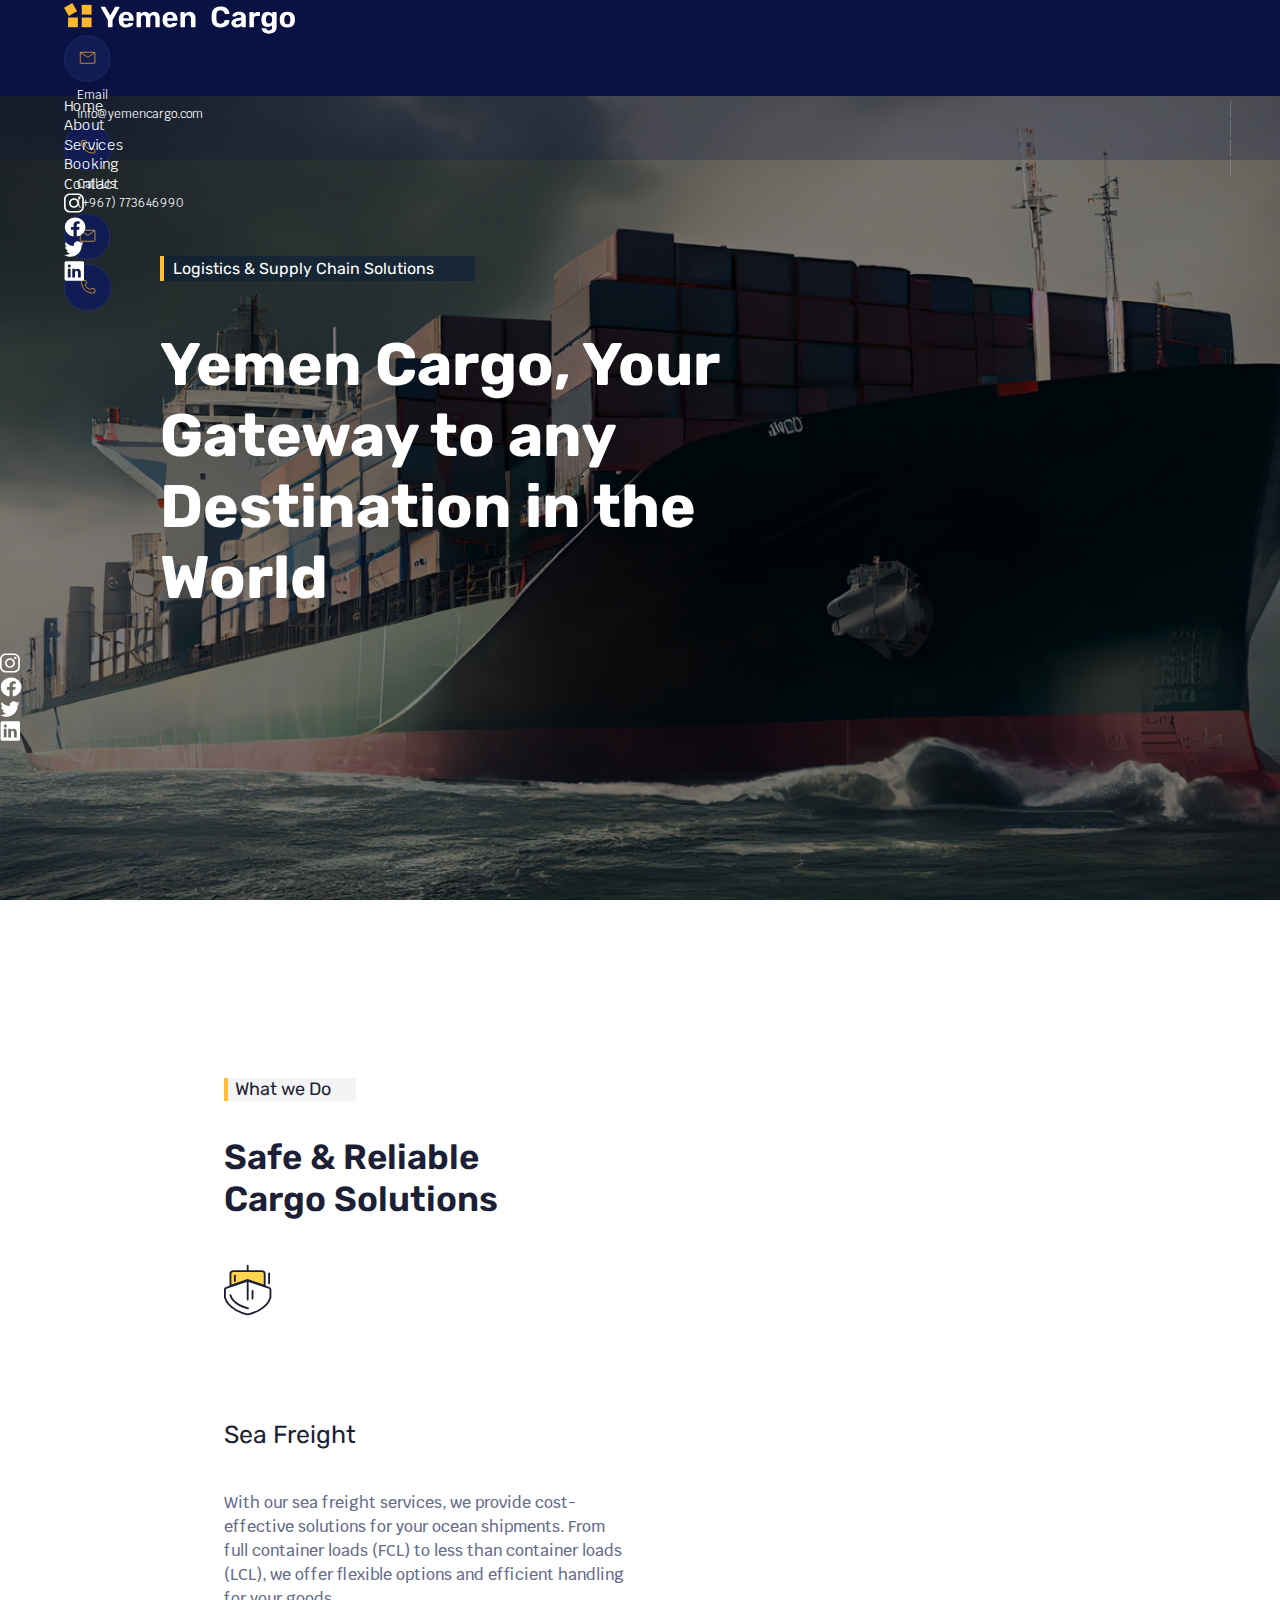
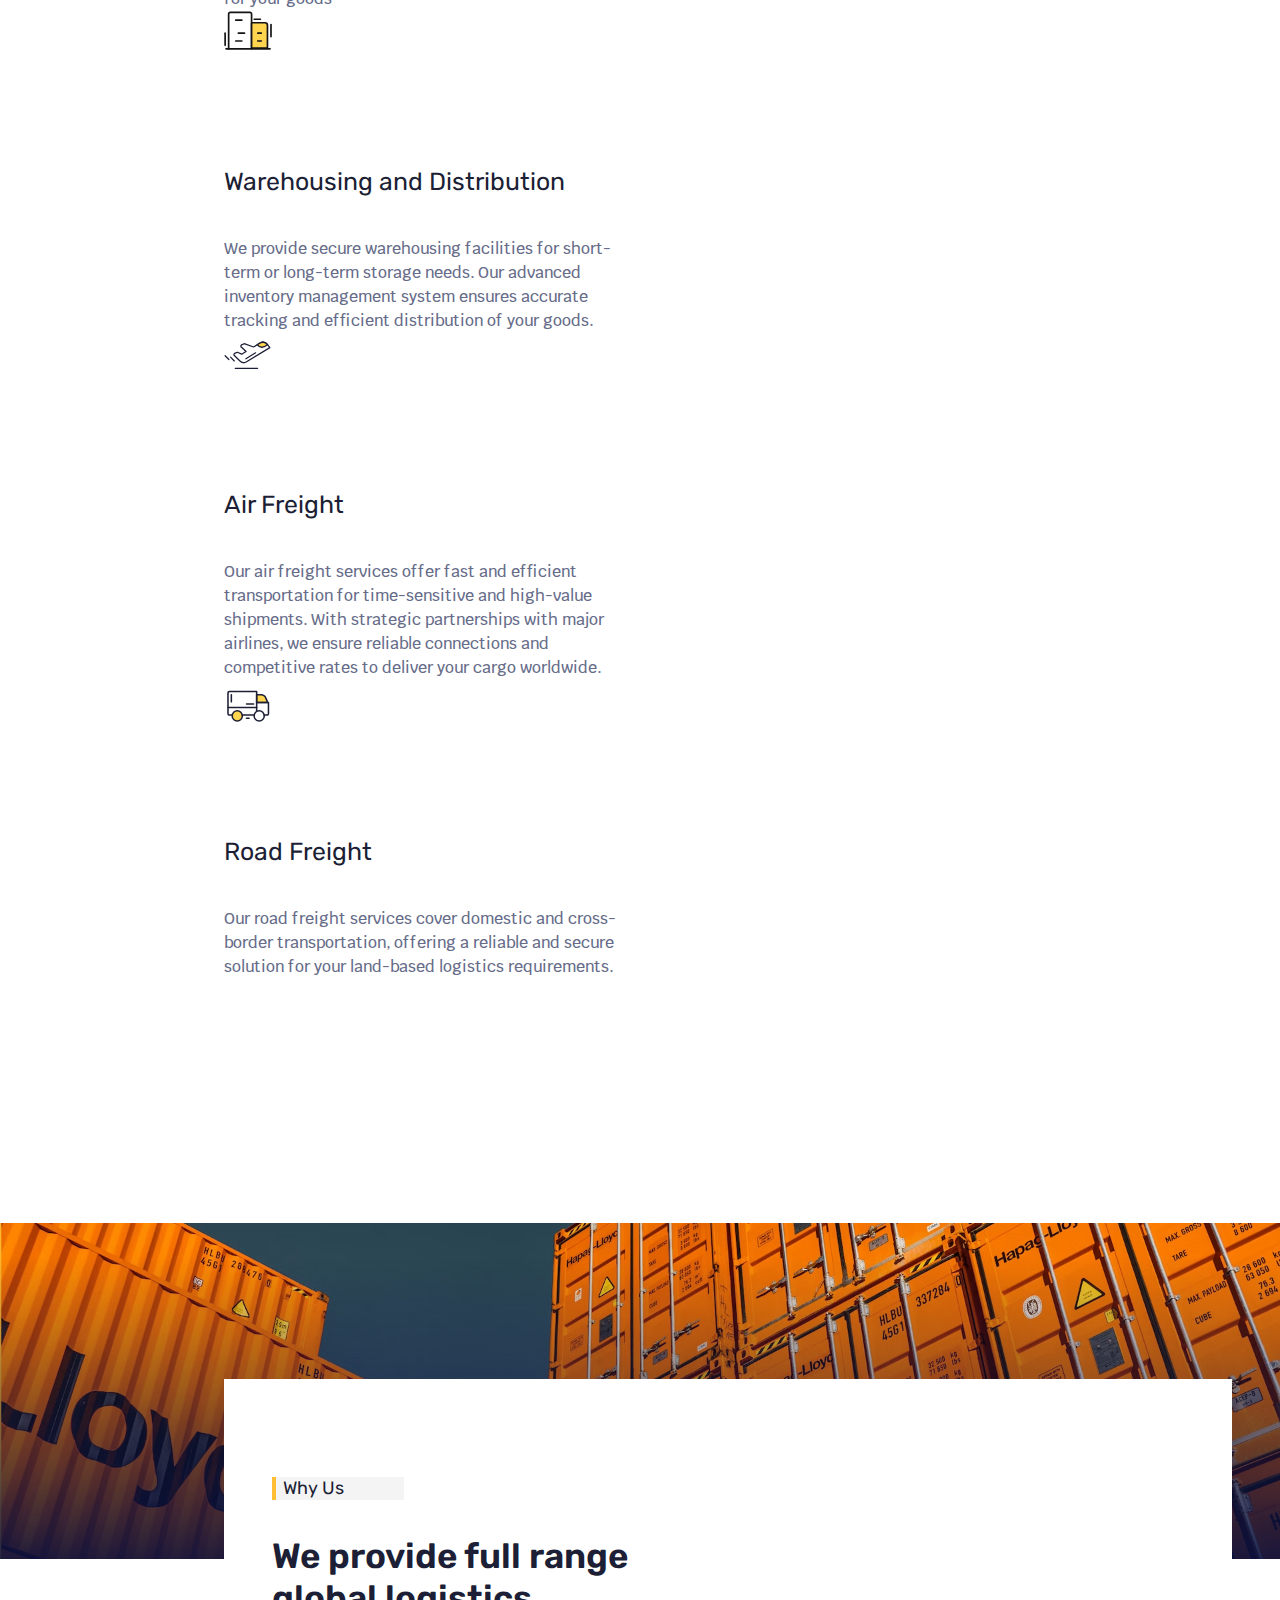
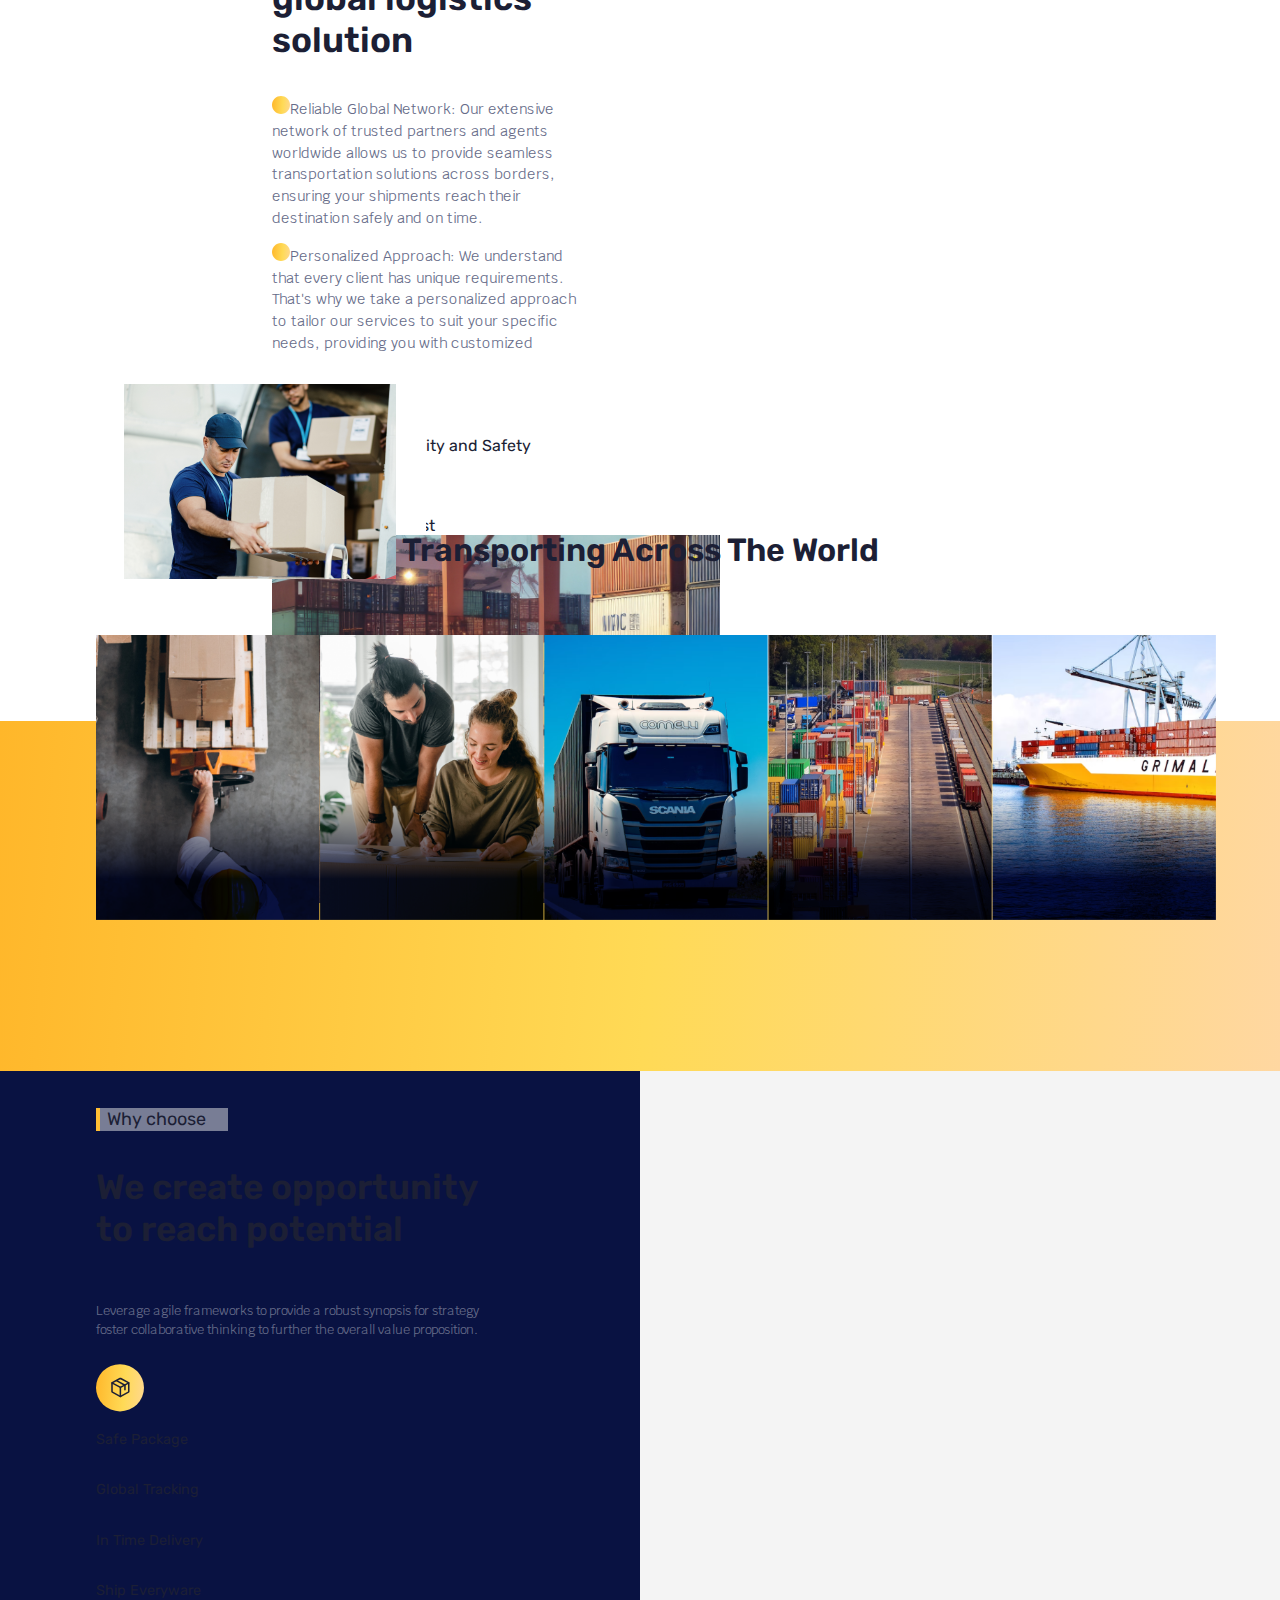
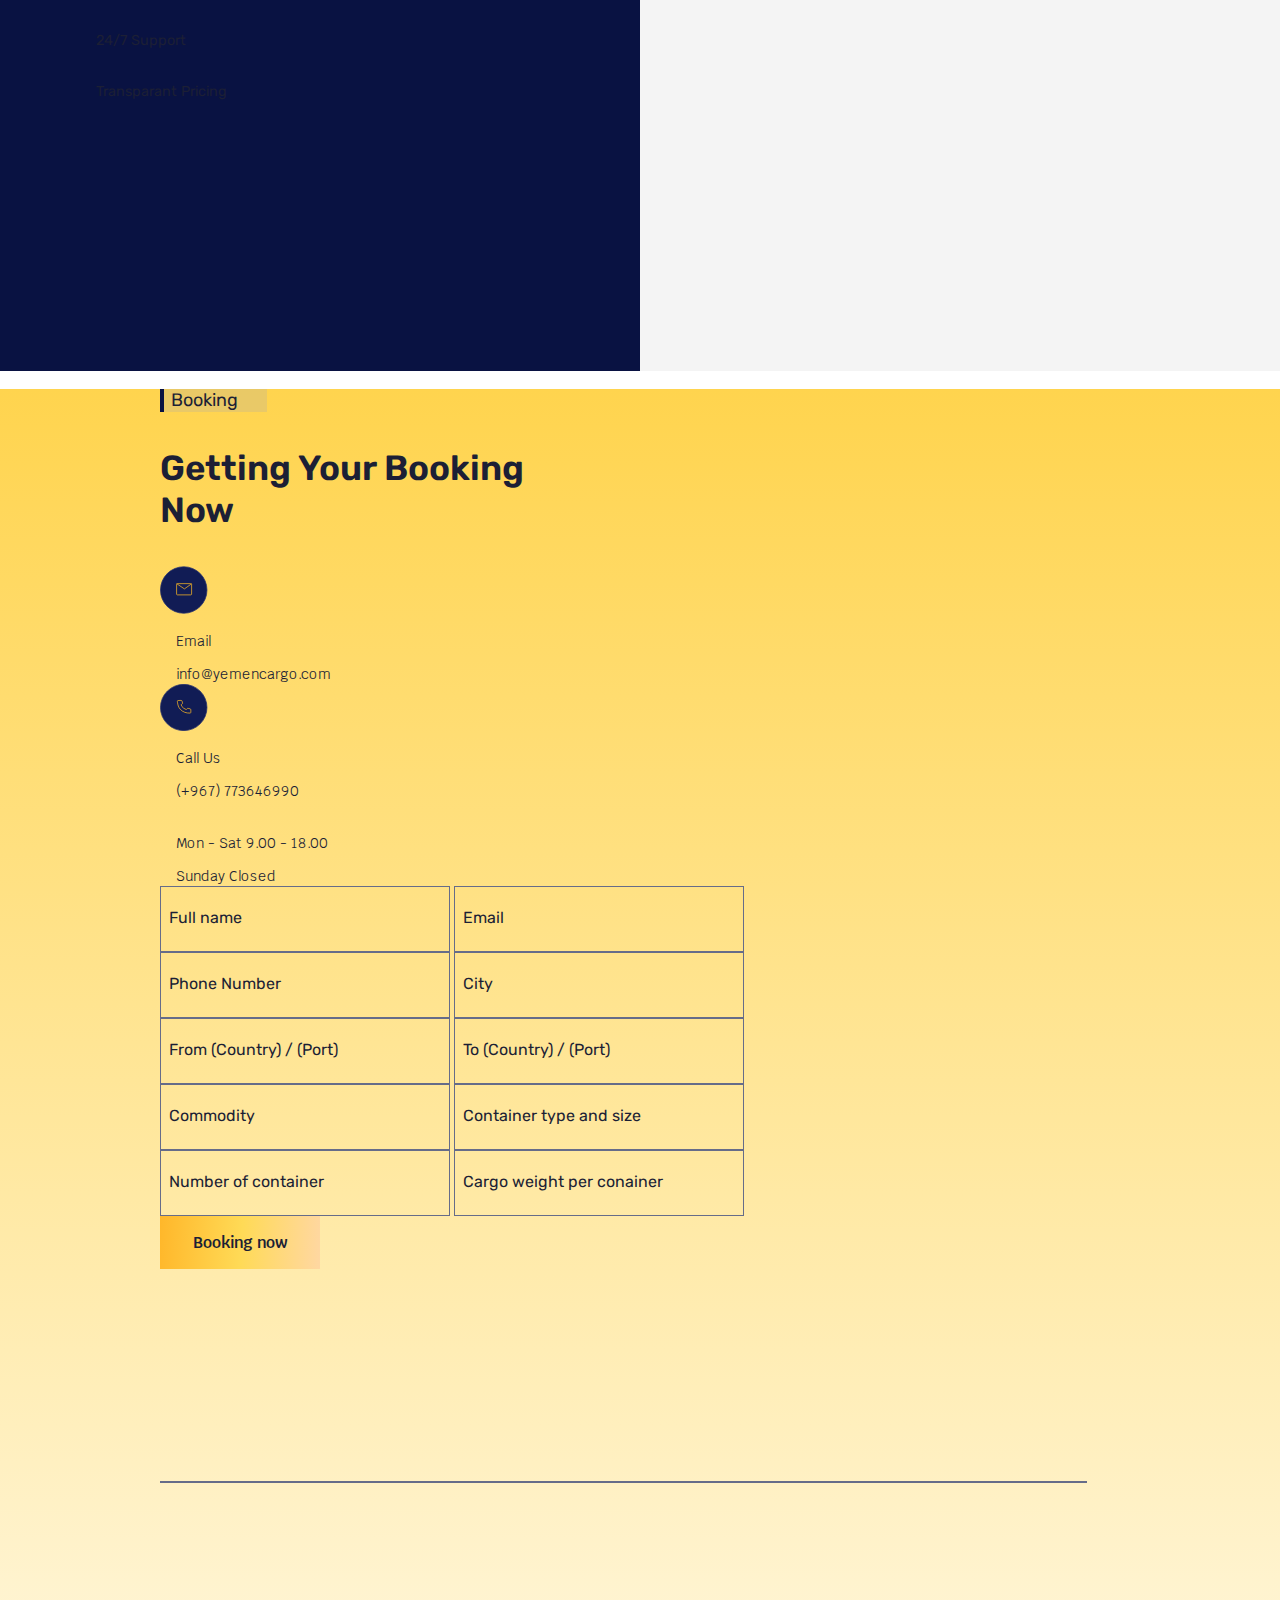
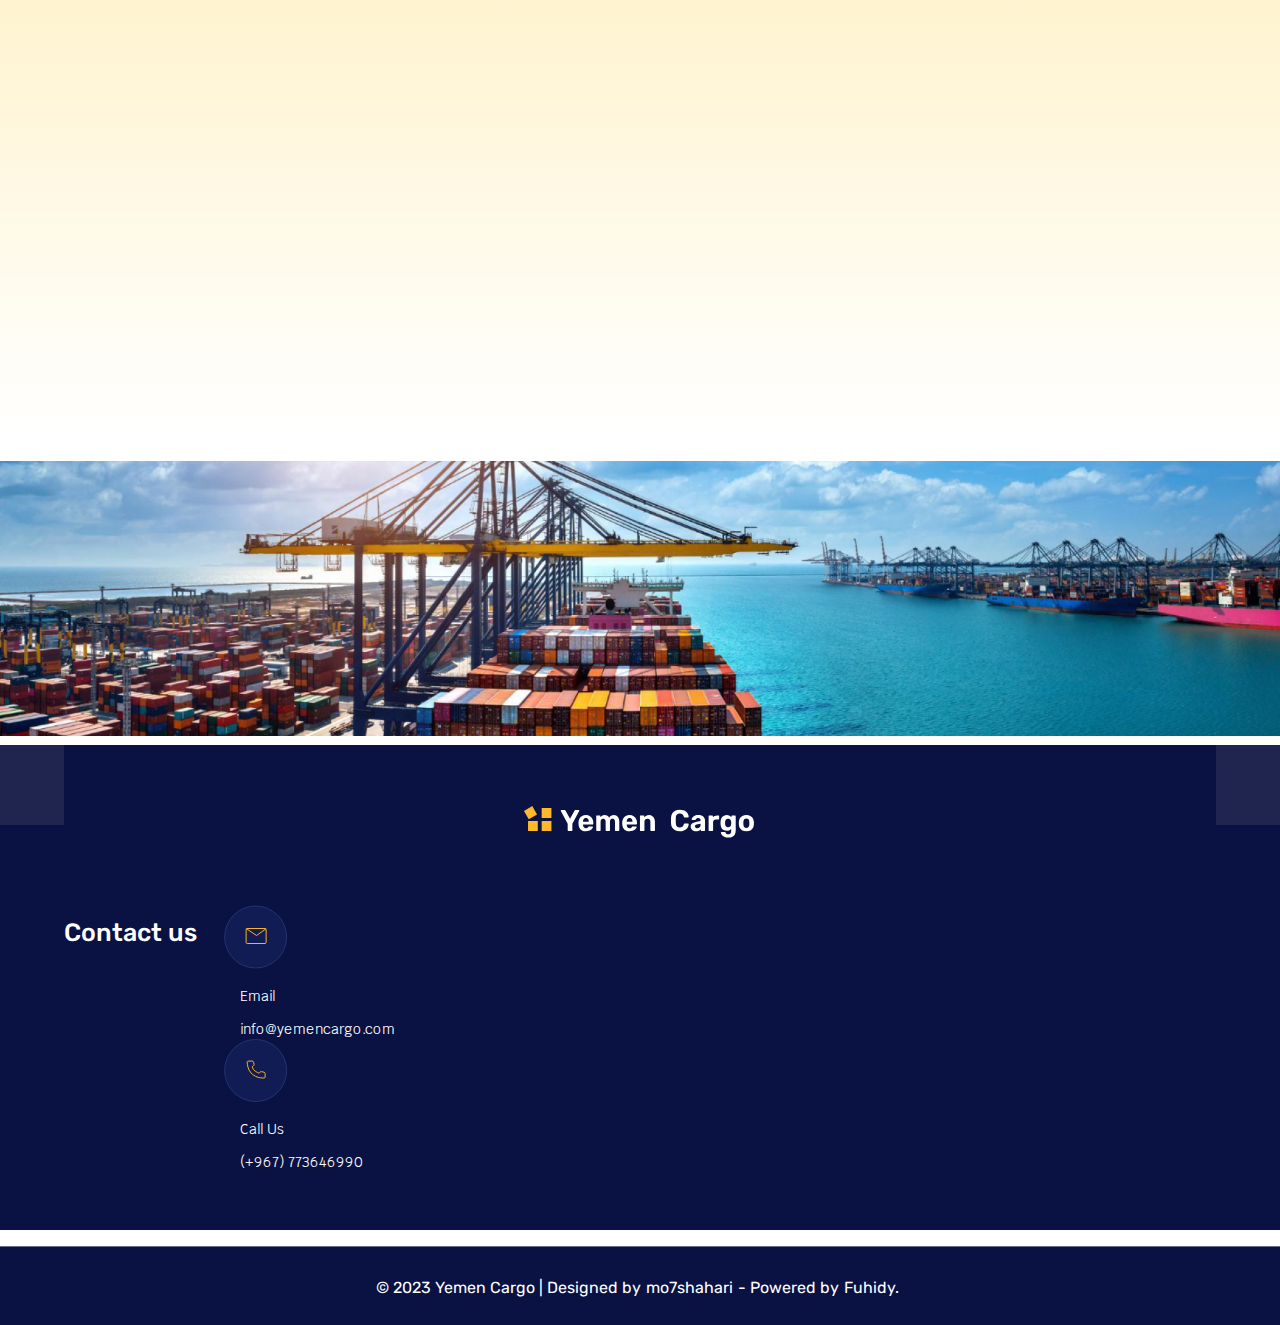
<file: yemenCargo/index.html>
<!DOCTYPE html>
<html lang="en">

<head>
    <meta charset="UTF-8">
    <meta name="viewport" content="width=device-width, initial-scale=1.0">
    <title>Yemen Cargo</title>

    <link rel="stylesheet" href="./style/style.css">
    <link href="https://cdn.jsdelivr.net/npm/bootstrap@5.3.1/dist/css/bootstrap.min.css" rel="stylesheet"
        integrity="sha384-4bw+/aepP/YC94hEpVNVgiZdgIC5+VKNBQNGCHeKRQN+PtmoHDEXuppvnDJzQIu9" crossorigin="anonymous">
</head>

<body>
    <section class="hero">
        <header>
            <nav class="firstNav d-flex align-items-center justify-content-between">
                <div class="logo">
                    <img loading="lazy" class="logo" src="./assets/Logo.svg" alt="Yemen cargo logo">
                </div>
                <div class="contact">
                    <ul class="d-md-flex d-none align-items-center mb-0 ">
                        <li class="d-flex align-items-center">
                            <img loading="lazy" src="./assets/icons/Icon.svg" alt="email icon">
                            <div class="detils">
                                <p>Email</p>
                                <a href="mailto:info@yemencargo.com">
                                    <p>info@yemencargo.com</p>
                                </a>
                            </div>
                        </li>
                        <li class="d-flex align-items-center">
                            <img loading="lazy" src="./assets/icons/phone.svg" alt="phone icon">
                            <div class="detils">
                                <p>Call Us</p>
                                <a href="tel:+967773646990">
                                    <p>(+967) 773646990</p>
                                </a>
                            </div>
                        </li>
                    </ul>
                    <ul class="d-flex  d-md-none  mb-0 ">
                        <li class="d-flex align-items-center">
                            <a href="mailto:info@yemencargo.com">
                                <img loading="lazy" src="./assets/icons/Icon.svg" alt="email icon">
                            </a>

                        </li>
                        <li class="d-flex align-items-center">
                            <a href="tel:+967773646990">
                                <img loading="lazy" src="./assets/icons/phone.svg" alt="phone icon">
                            </a>

                        </li>
                    </ul>
                </div>
            </nav>

            <nav class="secNav d-none d-md-flex align-items-center justify-content-between">
                <ul class="mb-0 ps-0 d-flex justify-content-center align-items-center">
                    <li class="nav-items "><a href="#">Home</a></li>
                    <li class="nav-items"><a href="#about">About</a></li>
                    <li class="nav-items"><a href="#services">Services</a></li>
                    <li class="nav-items"><a href="#">Booking</a></li>
                    <li class="nav-items"><a href="#">Contact</a></li>
                </ul>

                <ul class="social d-flex justify-content-center mb-0 align-items-center gap-3">
                    <li><a href="#"><img loading="lazy" src="./assets/icons/Instagram.svg" alt="instagram icon"></a>
                    </li>
                    <li><a href="#"><img loading="lazy" src="./assets/icons/Facebook.svg" alt="Facebook icon"></a></li>
                    <li><a href="#"><img loading="lazy" src="./assets/icons/Twitter.svg" alt="Twitter icon"></a></li>
                    <li><a href="#"><img loading="lazy" src="./assets/icons/Linkdin.svg" alt="Linkedin icon"></a></li>
                </ul>
            </nav>
        </header>
        <div class="hero-details d-flex justify-content-around d-md-block mt-5 mt-md-0 ">
            <article class="hero-content">
                <p>Logistics & Supply Chain Solutions</p>
                <h1>Yemen Cargo, Your Gateway to any Destination in the World
                </h1>
            </article>

            <ul class="social d-flex d-md-none flex-column justify-content-center mb-0 align-items-center gap-3">
                <li><a href="#"><img loading="lazy" src="./assets/icons/Instagram.svg" alt="instagram icon"></a>
                </li>
                <li><a href="#"><img loading="lazy" src="./assets/icons/Facebook.svg" alt="Facebook icon"></a></li>
                <li><a href="#"><img loading="lazy" src="./assets/icons/Twitter.svg" alt="Twitter icon"></a></li>
                <li><a href="#"><img loading="lazy" src="./assets/icons/Linkdin.svg" alt="Linkedin icon"></a></li>
            </ul>
        </div>
    </section>



    <section class="services d-flex flex-column flex-md-row justify-content-center align-items-center" id="services">
        <div class="headerServices d-flex flex-column justify-content-between">
            <p class="smallLabels">What we Do</p>
            <h3>Safe & Reliable Cargo Solutions</h3>
            <div class="opacity-0"></div>
        </div>
        <div class="servicesCard row row-gap-4">

            <div class="col">
                <div class="service d-flex ">
                    <div class="icon"><img loading="lazy" src="./assets/icons/ship.svg" alt="ship icon"></div>
                    <div class="line"></div>
                    <div class="details">
                        <h5>Sea Freight</h5>
                        <p>With our sea freight services, we provide cost-effective solutions for your ocean shipments.
                            From full container loads
                            (FCL) to less than container loads (LCL), we offer flexible options and efficient handling
                            for your goods</p>
                    </div>
                </div>
            </div>

            <div class="col">
                <div class="service d-flex ">
                    <div class="icon"><img loading="lazy" src="./assets/icons/building.svg" alt="Warehouse icon"></div>
                    <div class="line"></div>
                    <div class="details">
                        <h5>Warehousing and Distribution</h5>
                        <p>We provide secure warehousing facilities for short-term or long-term storage needs. Our
                            advanced inventory management
                            system ensures accurate tracking and efficient distribution of your goods.</p>
                    </div>
                </div>
            </div>

            <div class="w-100"></div>

            <div class="col">
                <div class="service d-flex ">
                    <div class="icon"><img loading="lazy" src="./assets/icons/plane.svg" alt="Plane icon"></div>
                    <div class="line"></div>
                    <div class="details">
                        <h5>Air Freight</h5>
                        <p>Our air freight services offer fast and efficient transportation for time-sensitive and
                            high-value shipments. With
                            strategic partnerships with major airlines, we ensure reliable connections and competitive
                            rates to deliver your cargo
                            worldwide.</p>
                    </div>
                </div>
            </div>


            <div class="col">
                <div class="service d-flex ">
                    <div class="icon"><img loading="lazy" src="./assets/icons/truck.svg" alt="truck icon"></div>
                    <div class="line"></div>
                    <div class="details">
                        <h5>Road Freight</h5>
                        <p>Our road freight services cover domestic and cross-border transportation, offering a reliable
                            and secure solution for
                            your land-based logistics requirements.</p>
                    </div>
                </div>
            </div>
        </div>
    </section>

    <section class="why-us" id="about">
        <div class="bg"></div>
        <div class="whyUsBox d-flex">
            <div class="whyUsBoxDetails">
                <p class="smallLabels">Why Us</p>
                <h3>We provide full range global logistics solution</h3>
                <p class="logisticPara">
                    <svg xmlns="http://www.w3.org/2000/svg" width="18" height="18" viewBox="0 0 18 18" fill="none"
                        class="pe-1">
                        <path
                            d="M18 9C18 13.9706 13.9706 18 9 18C4.02944 18 0 13.9706 0 9C0 4.02944 4.02944 0 9 0C13.9706 0 18 4.02944 18 9Z"
                            fill="url(#paint0_linear_18_4)" />
                        <defs>
                            <linearGradient id="paint0_linear_18_4" x1="-0.510309" y1="3.9" x2="22.1338" y2="5.50806"
                                gradientUnits="userSpaceOnUse">
                                <stop stop-color="#FFB629" />
                                <stop offset="0.507189" stop-color="#FFDA56" />
                                <stop offset="1" stop-color="#FFD7A6" />
                            </linearGradient>
                        </defs>
                    </svg>Reliable Global Network: Our extensive network of trusted partners and agents worldwide allows
                    us to
                    provide seamless
                    transportation solutions across borders, ensuring your shipments reach their destination safely and
                    on time.
                </p>
                <p class="mt-3 logisticPara">

                    <svg xmlns="http://www.w3.org/2000/svg" width="18" height="18" viewBox="0 0 18 18" fill="none"
                        class="pe-1">
                        <path
                            d="M18 9C18 13.9706 13.9706 18 9 18C4.02944 18 0 13.9706 0 9C0 4.02944 4.02944 0 9 0C13.9706 0 18 4.02944 18 9Z"
                            fill="url(#paint0_linear_18_4)" />
                        <defs>
                            <linearGradient id="paint0_linear_18_4" x1="-0.510309" y1="3.9" x2="22.1338" y2="5.50806"
                                gradientUnits="userSpaceOnUse">
                                <stop stop-color="#FFB629" />
                                <stop offset="0.507189" stop-color="#FFDA56" />
                                <stop offset="1" stop-color="#FFD7A6" />
                            </linearGradient>
                        </defs>
                    </svg>Personalized Approach: We understand that every client has unique requirements. That's why we
                    take a
                    personalized
                    approach to tailor our services to suit your specific needs, providing you with customized logistics
                    solutions.
                </p>

                <div class="pros">
                    <div class="prosDetails d-flex align-items-center mb-2">
                        <div class="prosIcon">
                            <img loading="lazy" src="./assets/icons/box.svg" alt="box icon">
                        </div>
                        <p>Commitment to Quality and Safety</p>
                    </div>
                    <div class="prosDetails d-flex align-items-center">
                        <div class="prosIcon">
                            <img loading="lazy" src="./assets/icons/money.svg" alt="box icon">
                        </div>
                        <p>Optimized Travel Cost</p>
                    </div>
                </div>
            </div>
            <div class="images position-relative">
                <img loading="lazy" src="./assets/about.jpg" alt="containers image" class="firstAbout">
                <img loading="lazy" src="./assets/secAbout.png" alt="two people delivering cargo" class="secAbout">
            </div>
        </div>
    </section>

    <article class="content">
        <h3>Transporting Across The World</h3>

        <div class="photos-grid">
            <div class="img-container">
                <img loading="lazy" src="./assets/1.png" alt="Liquid Transportation image">
                <div class="img-details">
                    <h5>Liquid Transportation</h5>
                    <p>Premium Tankers</p>
                </div>
            </div>
            <div class="img-container">
                <img loading="lazy" src="./assets/2.png" alt="Packaging Solutions image">
                <div class="img-details">
                    <h5>Packaging Solutions</h5>
                    <p>Warehouse Management</p>
                </div>
            </div>
            <div class="img-container">
                <img loading="lazy" src="./assets/3.png" alt="Contract Logistics image">
                <div class="img-details">
                    <h5>Contract Logistics</h5>
                    <p>Road Transportation</p>
                </div>
            </div>
            <div class="img-container">
                <img loading="lazy" src="./assets/4.png" alt="Warehouse & Distribution image">
                <div class="img-details">
                    <h5>Warehouse & Distribution</h5>
                    <p>Large Warehouse</p>
                </div>
            </div>
            <div class="img-container">
                <img loading="lazy" src="./assets/5.png" alt="Specialized Transport image">
                <div class="img-details">
                    <h5>Specialized Transport</h5>
                    <p>Ocean Transports</p>
                </div>
            </div>
        </div>

        <div class="bgGradient"></div>
    </article>

    <section class="why-choose d-flex align-items-center">
        <div class="w-50 ms-5">
            <img loading="lazy" src="./assets/bgFooter.png" alt="containers image" class="whyChooseImg">
        </div>
        <div class="w-50 whyChooseBox">
            <p class="smallLabels">Why choose</p>
            <h3>We create opportunity to reach potential</h3>
            <p class="whyChooseParag">Leverage agile frameworks to provide a robust synopsis for strategy foster
                collaborative thinking to
                further the overall
                value proposition.</p>

            <div class="features d-flex gap-5">
                <div class="d-flex flex-column gap-2">
                    <div class="featureDetails d-flex align-items-center">
                        <img loading="lazy" src="./assets/icons/box.svg" alt="box icon" class="featureIcon">
                        <p class="mb-0 ps-3">Safe Package</p>
                    </div>
                    <div class="featureDetails d-flex align-items-center">
                        <img loading="lazy" src="./assets/icons/global.svg" alt="global icon" class="featureIcon">
                        <p class="mb-0 ps-3">Global Tracking</p>
                    </div>
                    <div class="featureDetails d-flex align-items-center">
                        <img loading="lazy" src="./assets/icons/clock.svg" alt="clock icon" class="featureIcon">
                        <p class="mb-0 ps-3">In Time Delivery</p>
                    </div>
                </div>
                <div class="d-flex flex-column gap-2">
                    <div class="featureDetails d-flex align-items-center">
                        <img loading="lazy" src="./assets/icons/shipBg.svg" alt="ship icon" class="featureIcon">
                        <p class="mb-0 ps-3">Ship Everyware</p>
                    </div>
                    <div class="featureDetails d-flex align-items-center">
                        <img loading="lazy" src="./assets/icons/customerService.svg" alt="headphones icon"
                            class="featureIcon">
                        <p class="mb-0 ps-3">24/7 Support</p>
                    </div>
                    <div class="featureDetails d-flex align-items-center">
                        <img loading="lazy" src="./assets/icons/coin.svg" alt="coin icon" class="featureIcon">
                        <p class="mb-0 ps-3">Transparant Pricing</p>
                    </div>
                </div>

            </div>
        </div>
    </section>

    <section class="bookingSection ">
        <div class="container bookingContaienr d-flex justify-content-center align-items-center gap-4 pt-4">
            <div class="w-50">
                <p class="smallLabels">Booking</p>
                <h3>Getting Your Booking Now</h3>
                <ul class="bookingInfo gap-4 d-flex flex-column mt-4 ps-0">
                    <li class="d-flex align-items-center">
                        <img loading="lazy" src="./assets/icons/Icon.svg" alt="email icon">
                        <div class="bookingInfoDetails">
                            <p>Email</p>
                            <a href="mailto:info@yemencargo.com">
                                <p>info@yemencargo.com</p>
                            </a>
                        </div>
                    </li>
                    <li class="d-flex align-items-center">
                        <img loading="lazy" src="./assets/icons/phone.svg" alt="phone icon">
                        <div class="bookingInfoDetails">
                            <p>Call Us</p>
                            <a href="tel:+967773646990">
                                <p>(+967) 773646990</p>
                            </a>
                        </div>
                    </li>
                    <li class="d-flex align-items-center">
                        <img loading="lazy" src="./assets/icons/clock copy.svg" alt="clock icon">
                        <div class="bookingInfoDetails">
                            <p>Mon - Sat 9.00 - 18.00</p>
                            <p>Sunday Closed</p>
                        </div>
                    </li>
                </ul>
            </div>
            <div class="w-75 pt-5 ms-5 ">
                <form class="d-flex flex-column gap-3">
                    <div class="input-group gap-3">
                        <input type="text" placeholder="Full name" required>
                        <input type="email" placeholder="Email" required>
                    </div>
                    <div class="input-group gap-3">
                        <input type="tel" placeholder="Phone Number" required>
                        <input type="text" placeholder="City" required>
                    </div>
                    <div class="input-group gap-3">
                        <input type="text" placeholder="From (Country) / (Port)" required>
                        <input type="text" placeholder="To (Country) / (Port)" required>
                    </div>
                    <div class="input-group gap-3">
                        <input type="text" placeholder="Commodity" required>
                        <input type="text" placeholder="Container type and size" required>
                    </div>
                    <div class="input-group gap-3">
                        <input type="number" placeholder="Number of container" required>
                        <input type="text" placeholder="Cargo weight per conainer" required>
                    </div>
                    <button type="submit">Booking now</button>
                </form>
            </div>
        </div>
        <div class=" bookingContaienr  my-5">
            <div class="sponsorsImages py-5 mb-5"><img loading="lazy" src="./assets/client1.svg"
                    alt="Studio Green logo"><img loading="lazy" src="./assets/client2.svg" alt="Nurto logo"><img
                    loading="lazy" src="./assets/client3.png" alt="Points one logo"><img loading="lazy"
                    src="./assets/client4.svg" alt="Out Of The Sand Box logo">
            </div>
            <div class="borderLine"></div>
        </div>
    </section>

    <section class="mt-5 pt-5">
        <div class="secBg"></div>
        <nav class="footerNav d-flex align-items-center justify-content-between">
            <div class="logoDiv">
                <img loading="lazy" class="logo" src="./assets/Logo.svg" alt="Yemen cargo logo">
            </div>
            <div class="subs pe-5 me-5">
                <h2>Contact us</h2>
            </div>
        </nav>
        <footer>
            <ul class="footerInfo gap-4 d-flex flex-row-reverse justify-content-between mt-4 ps-0">
                <li class="ps-4 d-flex align-items-center">
                    <img loading="lazy" src="./assets/icons/Icon.svg" alt="email icon">
                    <div class="footerInfoDetails">
                        <p>Email</p>
                        <a href="mailto:info@yemencargo.com">
                            <p>info@yemencargo.com</p>
                        </a>
                    </div>
                </li>
                <li class="d-flex align-items-center">
                    <img loading="lazy" src="./assets/icons/phone.svg" alt="phone icon">
                    <div class="footerInfoDetails">
                        <p>Call Us</p>
                        <a href="tel:+967773646990">
                            <p>(+967) 773646990</p>
                        </a>
                    </div>
                </li>
            </ul>
        </footer>
    </section>

    <div class="footer-footer">
        <p class="footer-footer-names">© 2023 Yemen Cargo | Designed by
            <a href="#" target="_blank">mo7shahari </a> - Powered by
            <a href="#" target="_blank">
                Fuhidy.
            </a>
        </p>
    </div>

    <script src="https://cdn.jsdelivr.net/npm/bootstrap@5.3.1/dist/js/bootstrap.bundle.min.js"
        integrity="sha384-HwwvtgBNo3bZJJLYd8oVXjrBZt8cqVSpeBNS5n7C8IVInixGAoxmnlMuBnhbgrkm"
        crossorigin="anonymous"></script>
</body>

</html>
</file>
<file: style/style-rtl.css>
@import url("https://fonts.googleapis.com/css2?family=Rubik:ital,wght@0,300;0,400;0,500;0,600;0,700;0,800;0,900;1,300&display=swap");
@import url("https://fonts.googleapis.com/css2?family=Cairo:wght@300;400;500;600;700;800;900&display=swap");
:root {
  --primary-color: #ffbe34;
  --primary-sec-color: #091242;
  --secondary-color: #f4f4f4;
  --text-heading-color: #1c1f35;
  --text-paragraph-color: #666c89;
  --gradient: linear-gradient(
    94.06deg,
    #ffb629 -1.21%,
    #ffda56 50.75%,
    #ffd7a6 102.71%
  );
}

html {
  scroll-behavior: smooth;
}

html,
body {
  margin: 0;
  padding: 0;
  border: 0;
  font-size: 100%;
  font-size: inherit;
  vertical-align: baseline;
  box-sizing: border-box;
}

ol,
ul {
  list-style: none;
  margin: 0;
  padding: 0;
}

body {
  font-family: "Rubik", sans-serif;
}

[dir="rtl"] button {
  font-family: "Rubik", sans-serif;
}

h1,
h2,
h3,
h4,
h5 {
  color: var(--text-heading-color);
}

[dir="rtl"] p {
  color: var(--text-paragraph-color);
  margin-bottom: 0;
  font-family: "Cairo", sans-serif;
}

.hero {
  min-height: 100vh;
  background: url("../assets/Backgroound.jpg");
  box-shadow: inset 0 0 0 50vw rgba(0, 0, 0, 0.5);
  background-position: center 80px;
  background-repeat: no-repeat;
  background-size: cover;
}

header {
  width: 100%;
}

nav {
  padding-inline: 4rem;
}

.lang {
  background: none;
  color: white;
}

.navInfoMobile,
.cancelIcon {
  display: none;
}

header .firstNav {
  height: 6rem;
  background-color: var(--primary-sec-color);
}

.contact ul {
  gap: 2.5rem;
}
.contact ul li img {
  height: 2.9375rem;
}

.contact ul li a {
  text-decoration: none;
}

.whyUsBoxDetails h3 {
  padding-block: 1rem;
}

[dir="rtl"] .contact ul li p {
  color: #fff;
  font-size: 0.9rem;
  font-family: "Cairo", sans-serif;
  font-style: normal;
  line-height: 1.18rem;
  margin: 0;
  margin-right: 0.8rem;
}

header .secNav {
  height: 4rem;
  background: rgba(9, 18, 66, 0.25);
  position: sticky;
  top: 0;
  width: 100%;
  z-index: 100;
}

.secNav ul li > img {
  height: 1.19rem;
}

[dir="rtl"] .nav-items a {
  text-decoration: none;
  color: #fff;
  font-family: "Cairo", sans-serif;
  font-size: 0.9rem;
  font-style: normal;
  font-weight: 400;
  line-height: 135.023%;
  transition: ease-in-out 0.1s;
}

.nav-items a:hover {
  border-bottom: 1px solid #f4f4f4;
  padding-bottom: 20px;
}

.nav-items a:active {
  border-bottom: 1px solid #f4f4f4;
  padding-bottom: 20px;
}

.nav-items a.active {
  border-bottom: 1px solid #f4f4f4;
  padding-bottom: 20px;
}

.social li a img:hover {
  transform: scale(1.2);
  transition: 0.2s ease-in-out;
}

[dir="rtl"] .whyUsBoxDetails .logisticPara {
  font-family: "Cairo", sans-serif;
  padding-inline: 0.5rem;
}

.secNav ul {
  gap: 1.75rem;
}

.nav-items {
  position: relative;
}

li.nav-items:not(:last-child)::after {
  content: "";
  border: 1px solid rgba(255, 255, 255, 0.2);
  border-width: 2px 1px 0 0;
  position: absolute;
  right: -15px;
  top: 5px;
  height: 75%;
}

[dir="rtl"] .hero-content {
  margin-top: 4rem;
  padding-right: 10rem;
  display: flex;
  width: 43rem;
  flex-direction: column;
  align-items: flex-start;
  gap: 0.5rem;
}

.hero-content h1 {
  color: #fff;
  font-family: "Rubik", sans-serif;
  font-size: 3.5rem;
  font-style: normal;
  font-weight: 700;
  line-height: normal;
}

[dir="rtl"] .hero-content p {
  color: #fff;
  font-family: "Rubik", sans-serif;
  font-size: 1rem;
  font-style: normal;
  font-weight: 400;
  line-height: normal;
  background: rgba(4, 28, 55, 0.5);
  padding: 0.1875rem 0.5625rem;
  width: 13.3125rem;
  align-items: center;
  border-right: var(--primary-color) 0.25rem solid;
  border-left: none;
}

[dir="rtl"] .services {
  min-height: 100vh;
  padding-inline: 12rem;
  padding-block: 8rem;
  gap: 2rem;
}

[dir="rtl"] .smallLabels {
  color: var(--text-heading-color);
  font-family: "Rubik", sans-serif;
  font-size: 1.125rem;
  font-style: normal;
  font-weight: 400;
  line-height: normal;
  padding-right: 0.44rem;
  background-color: var(--secondary-color);
  border-right: var(--primary-color) 0.25rem solid;
  border-left: none;
  width: fit-content;
  height: 1.4375rem;
}

.headerServices h3 {
  columns: var(--text-heading-color);
  font-family: "Rubik", sans-serif;
  font-size: 2.18rem;
  font-style: normal;
  font-weight: 600;
  line-height: normal;
  width: 18.375rem;
  height: 5.8125rem;
  flex-shrink: 0;
}

.servicesCard .col {
  width: 25rem;
}

.service {
  gap: 3px;
}

.service .icon {
  width: 5rem;
  height: 7.1875rem;
}

.service .icon img {
  height: auto;
  width: 3rem;
}

.service h5 {
  color: var(--text-heading-color);
  font-family: "Rubik", sans-serif;
  font-size: 1.55rem;
  font-style: normal;
  font-weight: 400;
  line-height: normal;
}

.select {
  font-family: "Rubik", sans-serif;
}

[dir="rtl"] .service p {
  color: var(--text-paragraph-color);
  font-family: "Cairo", sans-serif;
  font-size: 1rem;
  font-style: normal;
  font-weight: 500;
  line-height: 1.5rem;
}

.why-us {
  position: relative;
}

.bg {
  background-image: url("../assets/secBackground.jpg");
  background-position: center;
  background-repeat: no-repeat;
  background-size: cover;
  height: 31rem;
}

[dir="rtl"] .whyUsBox {
  padding-top: 5rem;
  padding-right: 5rem;
  padding-left: 0rem;
  height: 45rem;
  background-color: #fff;
  position: absolute;
  width: 75%;
  top: 50%;
  left: 50%;
  transform: translate(-50%, -10%);
}

.whyUsBox .images {
  height: 30rem;
}

[dir="rtl"] .images .firstAbout {
  width: 28rem;
  height: 23rem;
  flex-shrink: 0;
}

[dir="rtl"] .images .secAbout {
  position: absolute;
  bottom: 0;
  left: 170px;
}

.prosDetails .prosIcon img {
  width: 2.5rem;
  margin-right: 0.3rem;
}

[dir="rtl"] .prosDetails p {
  color: var(--text-heading-color);
  font-family: "Rubik", sans-serif;
  font-size: 1rem;
  font-style: normal;
  font-weight: 400;
  line-height: normal;
  margin-bottom: 0;
  padding-right: 0.8rem;
}

.content {
  width: 100%;
  min-height: 60vh;
  margin-top: 25rem;
  position: relative;
}

.content h3 {
  color: var(--text-heading-color);
  text-align: center;
  font-family: "Rubik", sans-serif;
  font-size: 2rem;
  font-style: normal;
  font-weight: 600;
  line-height: normal;
  padding-bottom: 2.15rem;
}

.photos-grid {
  display: grid;
  grid-template-columns: repeat(5, 1fr);
  padding-inline: 8rem;
  justify-content: center;
}

.photos-grid img {
  width: 14rem;
  height: auto;
}

.photos-grid .img-container {
  position: relative;
  cursor: pointer;
}

.img-container:hover .img-details {
  opacity: 1;
}

[dir="rtl"] .img-details {
  opacity: 0;
  position: absolute;
  bottom: -0.25rem;
  padding: 1rem;
  transition: opacity 0.3s cubic-bezier(0.25, 0.1, 0.7, 0.4);
}

.img-details h5 {
  color: #fff;
  font-family: "Rubik", sans-serif;
  font-size: 1rem;
  font-style: normal;
  font-weight: 500;
  line-height: normal;
  transition: all 0.5ms;
  text-align: center;
  margin-bottom: 2.5px;
}

.img-details p {
  color: #ffb629;
  font-family: "Cairo", sans-serif;
  font-size: 0.8rem;
  font-style: normal;
  font-weight: 400;
  line-height: 151.523%;
}

.bgGradient {
  height: 50vh;
  width: 100%;
  background: var(--gradient);
  position: absolute;
  bottom: -100px;
  z-index: -1;
}

[dir="rtl"] .why-choose {
  background: linear-gradient(
    to left,
    var(--primary-sec-color) 50%,
    var(--secondary-color) 50%
  );
  margin-top: 5rem;
  padding-block: 10rem;
}

[dir="rtl"] .why-choose .whyChooseImg {
  width: 100%;
  margin-left: 0rem;
  margin-right: 3rem;
}

.whyChooseBox h3 {
  color: var(--text-heading-color);
  font-family: "Rubik", sans-serif;
  font-size: 2.1875rem;
  font-style: normal;
  font-weight: 600;
  line-height: normal;
  width: 25rem;
  padding-bottom: 1rem;
}

.whyChooseBox .whyChooseParag {
  color: var(--text-paragraph-color);
  font-family: "Cairo", sans-serif;
  font-size: 0.8rem;
  font-style: normal;
  font-weight: 400;
  line-height: 151.523%;
  width: 25rem;
  padding-bottom: 1.5rem;
}

[dir="rtl"] .whyChooseBox {
  padding-left: 0rem;
  padding-right: 6rem;
  width: 50%;
}

.whyChooseBox .smallLabels {
  background-color: rgba(232, 232, 232, 0.5);
}

.featureIcon {
  width: 3rem;
}

[dir="rtl"] .featureDetails p {
  color: var(--text-heading-color);
  font-family: "Rubik", sans-serif;
  font-size: 0.9rem;
  font-style: normal;
  font-weight: 400;
  line-height: normal;
  padding-right: 0.8rem;
}

.bookingSection {
  min-height: 100vh;
  background: linear-gradient(180deg, #ffd44e 0%, rgba(255, 212, 78, 0) 100%);
}

[dir="rtl"] .bookingContaienr .smallLabels {
  color: var(--text-heading-color);
  font-family: "Rubik", sans-serif;
  font-size: 1.125rem;
  font-style: normal;
  font-weight: 400;
  line-height: normal;
  padding-left: 0.44rem;
  background: rgba(168, 169, 175, 0.25);
  border-left: none;
  border-right: var(--primary-sec-color) 0.25rem solid;
  width: max-content;
}

.bookingContaienr h3 {
  color: var(--text-heading-color);
  font-family: "Rubik", sans-serif;
  font-size: 2.1875rem;
  font-style: normal;
  font-weight: 600;
  line-height: normal;
  width: 23rem;
}

.bookingInfoDetails {
  padding-left: 1rem;
}

[dir="rtl"] .bookingInfoDetails p {
  margin-bottom: 0;
  color: var(--text-heading-color);
  font-family: "Cairo", sans-serif;
  font-size: 0.875rem;
  font-style: normal;
  font-weight: 400;
  line-height: 135.023%;
  padding-right: 0.8rem;
}

.bookingInfoDetails a {
  text-decoration: none;
}

.bookingInfoDetails a:hover {
  text-decoration: underline;
  color: var(--text-heading-color);
}

[dir="rtl"] .bookingInfo img {
  width: 3rem;
  margin-left: 1rem;
}

input {
  border: 1px solid var(--text-paragraph-color);
  background-color: transparent;
  padding: 0.5rem;
  width: 17rem;
  height: 3rem;
}

input::placeholder {
  font-family: "Rubik", sans-serif;
  font-size: 1rem;
  font-style: normal;
  font-weight: 400;
  line-height: normal;
}

input:focus-visible {
  outline: none;
}

button {
  display: flex;
  padding: 1rem 0.25rem;
  justify-content: center;
  align-items: center;
  gap: 0.625rem;
  background: var(--gradient);

  color: var(--text-heading-color);
  font-family: "Cairo";
  font-size: 1rem;
  font-style: normal;
  font-weight: 600;
  line-height: 135.023%;
  border: none;
  width: 10rem;
  -webkit-transition-duration: 0.4s; /* Safari */
  transition-duration: 0.4s;
}

button:hover {
  cursor: pointer;
  box-shadow: 0 5px 6px 0 rgba(0, 0, 0, 0.1);
}

.sponsorsImages img {
  height: 13rem;
  padding: 0;
  margin: 0;
  font-size: 0px;
}

.borderLine {
  width: 96.4%;
  border: 0.5px solid var(--text-paragraph-color);
}

.secBg {
  background: url(../assets/footer.png);
  height: 24rem;
  background-position: center;
  background-repeat: no-repeat;
  margin-top: -15px;
}

.footerNav {
  background-color: rgb(31, 37, 78);
  height: 7rem;
  margin-top: -25px;
}

.footerNav .logoDiv {
  background: var(--primary-sec-color);
  height: 100%;
  display: flex;
  justify-content: center;
  align-items: center;
  padding: 20px;
}

.subs h2 {
  color: #fff;
  font-family: "Rubik", sans-serif;
  font-size: 1.5625rem;
  font-style: normal;
  font-weight: 500;
  line-height: normal;
}

.footerInfo {
  padding-top: 5rem;
}

[dir="rtl"] .footerInfoDetails {
  padding-left: 0rem;
  padding-right: 1rem;
}

.footerInfoDetails p {
  margin-bottom: 0;
  color: #fff;
  font-family: "Cairo", sans-serif;
  font-size: 0.875rem;
  font-style: normal;
  font-weight: 400;
  line-height: 135.023%;
}

.footerInfoDetails a {
  text-decoration: none;
}

.footerInfoDetails a:hover {
  text-decoration: underline;
  color: #fff;
}

.footer-footer-names {
  height: 75px;
  border-top: 1px solid var(--text-paragraph-color);
  background-color: var(--primary-sec-color);
  padding-top: 3px;
  margin-bottom: 0;
  display: flex;
  justify-content: center;
  align-items: center;
  color: white;
}

.footer-footer-names a {
  text-decoration: none;
  color: white;
  margin-inline: 5px;
}

.footer-footer-names a:hover {
  text-decoration: underline;
  color: white;
}

[dir="rtl"] .imgContainer {
  width: 50%;
  margin-right: 3rem;
}

[dir="rtl"] select option {
  font-family: "Rubik", sans-serif;
}

@media screen and (max-width: 768px) {
  .hero {
    height: 100dvh;
  }

  nav {
    padding-inline: 2rem;
  }

  header .firstNav {
    height: 6rem;
  }

  .contact ul {
    gap: 1rem;
    flex-direction: row-reverse;
  }

  .contact ul li img {
    height: 2.5rem;
  }

  .contact ul li a {
    text-decoration: none;
  }
  .social {
    margin-top: 7rem;
    padding: 0;
  }

  [dir="rtl"] .contact ul li p {
    color: #fff;
    font-size: 0.7rem;
    font-family: "Cairo", sans-serif;
    font-style: normal;
    line-height: 1.18rem;
    margin: 0;
    margin-left: 0rem;
    margin-right: 0.8rem;
  }

  [dir="rtl"] .hero-content {
    margin-top: 5rem;
    padding-right: 0rem;
    margin-right: 0;
    display: flex;
    width: 18rem;
  }

  .hero-details {
    padding-inline: 1rem;
    padding-top: 5rem;
  }

  .hero-content h1 {
    font-size: 2rem;
    line-height: 2.5rem;
  }

  .servicesCard .col {
    width: 20rem;
  }

  .services {
    padding-inline: 2rem;
  }

  .headerServices h3 {
    text-align: start;
  }

  .bg {
    height: 14dvh;
  }

  [dir="rtl"] .whyUsBox {
    margin-inline: 0;
    flex-direction: column;
    padding-left: 0rem;
    padding-right: 1rem;
    top: 145px;
    width: 100%;
  }

  [dir="rtl"] .whyUsBoxDetails {
    padding-bottom: 4rem;
    width: auto;
    padding-right: 1rem;
  }

  .images {
    padding-inline: 0rem;
    display: flex;
    justify-content: center;
  }

  [dir="rtl"] .images .firstAbout {
    width: 90%;
    height: 20rem;
    margin-left: 1.2rem;
  }

  [dir="rtl"] .images .secAbout {
    position: absolute;
    bottom: -45px;
    left: 45px;
  }

  [dir="rtl"] .why-us {
    min-height: 15dvh;
  }

  .content {
    margin-top: 65rem;
    min-height: 40dvh;
  }

  .content h3 {
    padding-inline: 1rem;
  }

  .photos-grid {
    white-space: nowrap;
    overflow-x: auto;
    scroll-snap-type: x mandatory;
    overflow-y: hidden;
    padding-inline: 0;
    justify-content: normal;
  }

  .photos-grid .img-container {
    scroll-snap-align: start;
    padding-inline: 0.5rem;
  }

  .photos-grid img {
    width: 12rem;
  }

  [dir="rtl"] .img-details {
    opacity: 1;
    white-space: normal;
    text-align: start;
  }

  .img-details h3 {
    text-align: start;
  }

  .bgGradient {
    height: 35vh;
  }

  [dir="rtl"] .why-choose {
    height: 100dvh;
    background: linear-gradient(
      to bottom,
      var(--primary-sec-color) 15%,
      var(--secondary-color) 35%
    );
    flex-direction: column;
    justify-content: center;
  }

  .why-choose div.imgContainer {
    padding-top: 5rem;
    display: flex;
    justify-content: center;
  }

  [dir="rtl"] .why-choose .whyChooseImg {
    width: 21rem;
    margin-right: -3rem;
  }

  [dir="rtl"] .whyChooseBox {
    padding-inline: 2rem;
    margin-top: 4rem;
    padding-bottom: 5rem;
    width: 100%;
  }

  [dir="rtl"] .whyChooseBox h3 {
    font-size: 1.9rem;
    width: 21rem;
    padding-top: 1rem;
  }

  .whyChooseBox .whyChooseParag {
    width: 18rem;
  }

  .bookingSection {
    padding-inline: 2rem;
    padding-top: 3rem;
  }

  [dir="rtl"] .bookingContaienr h3 {
    width: 21.5rem;
    padding-top: 1rem;
  }

  [dir="rtl"] .featureDetails p {
    padding-right: 0.8rem !important;
    padding-left: 0rem !important;
  }

  .bookingContaienr {
    flex-direction: column;
  }

  [dir="rtl"] .bookingDetails {
    margin-inline: 3rem;
  }

  input {
    width: 100%;
  }

  form button {
    width: 100%;
  }

  .secBg {
    height: 34rem;
    margin: -195px;
  }

  .sponsorsImages {
    white-space: nowrap;
    overflow-x: auto;
    scroll-snap-type: x mandatory;
  }

  .sponsorsImages img {
    scroll-snap-align: start;
  }

  .footerNav {
    padding-inline: 0;
  }

  [dir="rtl"] .subs {
    white-space: nowrap;
    padding-left: 4rem;
    margin-right: 0 !important;
    padding-right: 0rem !important;
  }

  .subs h2 {
    font-size: 1.3rem;
  }

  footer ul {
    flex-direction: column;
    align-items: center;
    padding-top: 2.5rem;
  }

  .footerInfo {
    padding-block: 2.5rem;
  }
  [dir="rtl"] .footerInfo li {
    width: 75%;
  }

  .features {
    margin-left: -10px;
  }

  .footer-footer-names {
    padding: 1rem;
    font-size: 0.68rem;
  }

  /* design the mobile menu */
  .navInfoMobile,
  .cancelIcon {
    display: none;
    flex-direction: column;
    justify-content: start;
    gap: 20px;
  }

  .whyUsBoxDetails h3 {
    padding-block: 1rem;
  }

  [dir="rtl"] .navInfoMobile {
    min-height: 100vh;
    width: 100%;
    z-index: 1;
    background-color: rgba(9, 18, 66, 0.25);
    padding-top: 90px;
    position: relative;
    transition: all 0.5s;
    padding-left: 0;
    padding-right: 3rem;
  }

  body.active {
    overflow-y: hidden;
  }

  [dir="rtl"] .cancelIcon {
    position: absolute;
    top: 35px;
    right: 21rem;
  }

  .cancelIcon.active,
  .navInfoMobile.active {
    display: flex;
  }

  .navInfoMobile li a {
    color: #f4f4f4;
    font-family: "Rubik", sans-serif;
    font-style: normal;
    font-weight: 700;
    font-size: 32px;
    line-height: 44px;
    text-decoration: none;
  }

  [dir="rtl"] .mobileLinks {
    width: 75%;
    border-bottom: 1px solid #f4f4f4b1;
    padding: 5px 22px;
    margin-left: 24px;
  }

  [dir="rtl"] .mobileLinks a {
    font-size: 1.5rem;
  }

  li.nav-items:not(:last-child)::after {
    content: none;
  }
}

@media screen and (min-width: 769px) and (max-width: 1024px) {
  .hero-content {
    margin-top: 15rem;
  }

  [dir="rtl"] .whyChooseBox {
    width: 60%;
  }

  [dir="rtl"] .whyUsBox {
    width: 85%;
    margin-inline: 0;
    flex-direction: column;
    padding-left: 0rem;
    padding-right: 5rem;
  }

  .whyUsBoxDetails {
    padding-bottom: 4rem;
    width: auto;
  }

  .whyUsBoxDetails h3 {
    width: 45rem;
    padding-bottom: 1rem;
  }

  [dir="rtl"] .whyUsBoxDetails .logisticPara {
    width: 40rem;
    font-family: "Cairo", sans-serif;
    padding-block: 0.5rem;
  }

  .images {
    padding-inline: 0rem;
    display: flex;
    justify-content: center;
  }

  [dir="rtl"] .images .firstAbout {
    width: 20rem;
    height: 20rem;
  }

  .images .secAbout {
    position: absolute;
    bottom: -45px;
    left: 75px;
  }

  .content {
    margin-top: 44rem;
    min-height: 25dvh;
  }

  .photos-grid {
    white-space: nowrap;
    overflow-x: auto;
    scroll-snap-type: x mandatory;
    overflow-y: hidden;
    padding-inline: 0;
    justify-content: normal;
    margin-inline: 5rem;
  }

  .photos-grid .img-container {
    scroll-snap-align: start;
    padding-inline: 0.5rem;
  }

  .photos-grid img {
    width: 12rem;
  }

  [dir="rtl"] .img-details {
    opacity: 1;
    text-align: start;
  }

  .bgGradient {
    height: 15vh;
  }

  [dir="rtl"] .why-choose {
    background: linear-gradient(
      to bottom,
      var(--primary-sec-color) 15%,
      var(--secondary-color) 35%
    );
    flex-direction: column;
    justify-content: center;
    align-items: center;
  }

  .why-choose div.imgContainer {
    display: flex;
    justify-content: center;
  }

  [dir="rtl"] .why-choose .whyChooseImg {
    width: 50rem;
    margin-left: 0;
    margin-right: -50px;
  }

  .whyChooseBox {
    padding-inline: 12rem;
    margin-top: 4rem;
    width: 100%;
    display: flex;
    flex-direction: column;
    align-items: center;
  }

  .whyChooseBox h3 {
    font-size: 2.4rem;
    width: 32rem;
  }

  .whyChooseBox .smallLabels {
    align-self: self-start;
    margin-left: 4rem;
  }

  .whyChooseBox .whyChooseParag {
    width: 30rem;
    font-size: 1rem;
  }

  .sponsorsImages {
    white-space: nowrap;
    overflow-x: auto;
    scroll-snap-type: x mandatory;
  }

  .sponsorsImages img {
    scroll-snap-align: start;
  }

  .bookingSection {
    padding-inline: 1rem;
    min-height: auto;
  }

  input {
    width: 100%;
  }

  .borderLine {
    width: 100%;
  }

  .secBg {
    background: url(../assets/footer.png);
    height: 14rem;
    background-position: center;
    background-repeat: no-repeat;
    background-size: contain;
    margin-top: -80px;
  }

  .lastSection {
    padding-top: 0;
    margin-top: 0;
  }

  .bookingContaienrs {
    margin-bottom: 0;
  }

  [dir="rtl"] .featureDetails p {
    padding-right: 0.8rem !important;
    padding-left: 0rem !important;
  }
}

@media only screen and (max-height: 575.98px) and (orientation: landscape) {
  [dir="rtl"] .whyUsBoxDetails h3 {
    width: 40rem;
  }

  [dir="rtl"] .hero-content {
    margin-top: 2rem;
  }

  [dir="rtl"] .logo {
    margin-left: 20px !important;
  }

  [dir="rtl"] .images .secAbout {
    position: absolute;
    bottom: -50px;
    left: 250px;
  }

  [dir="rtl"] .whyUsBox {
    width: 85%;
    padding-right: 4rem;
  }
}
</file>
<file: style/style.css>
@import url("https://fonts.googleapis.com/css2?family=Rubik:ital,wght@0,300;0,400;0,500;0,600;0,700;0,800;0,900;1,300&display=swap");
@import url("https://fonts.googleapis.com/css2?family=Krub:wght@200;300;400;500;700&display=swap");
:root {
  --primary-color: #ffbe34;
  --primary-sec-color: #091242;
  --secondary-color: #f4f4f4;
  --text-heading-color: #1c1f35;
  --text-paragraph-color: #666c89;
  --gradient: linear-gradient(
    94.06deg,
    #ffb629 -1.21%,
    #ffda56 50.75%,
    #ffd7a6 102.71%
  );
}

html {
  scroll-behavior: smooth;
}

html,
body {
  margin: 0;
  padding: 0;
  border: 0;
  font-size: 100%;
  font-size: inherit;
  vertical-align: baseline;
  box-sizing: border-box;
}

ol,
ul {
  list-style: none;
  margin: 0;
  padding: 0;
}

body {
  font-family: "Rubik", sans-serif;
}

h1,
h2,
h3,
h4,
h5 {
  color: var(--text-heading-color);
}

p {
  color: var(--text-paragraph-color);
  margin-bottom: 0;
}

.hero {
  min-height: 100vh;
  background: url("../assets/Backgroound.jpg");
  box-shadow: inset 0 0 0 50vw rgba(0, 0, 0, 0.5);
  background-position: center 80px;
  background-repeat: no-repeat;
  background-size: cover;
}

header {
  width: 100%;
}

nav {
  padding-inline: 4rem;
}

.navInfoMobile,
.cancelIcon {
  display: none;
}

header .firstNav {
  height: 6rem;
  background-color: var(--primary-sec-color);
}

.logo {
  height: 4rem;
}

.contact ul {
  gap: 2.5rem;
}
.contact ul li img {
  height: 2.9375rem;
}

.contact ul li a {
  text-decoration: none;
}

.contact ul li p {
  color: #fff;
  font-size: 0.9rem;
  font-family: "Krub", sans-serif;
  font-style: normal;
  line-height: 1.18rem;
  margin: 0;
  margin-left: 0.8rem;
}

header .secNav {
  height: 4rem;
  background: rgba(9, 18, 66, 0.25);
  position: sticky;
  top: 0;
  width: 100%;
  z-index: 100;
}

.secNav ul li > img {
  height: 1.19rem;
}
.nav-items a {
  text-decoration: none;
  color: #fff;
  font-family: "Krub", sans-serif;
  font-size: 0.9rem;
  font-style: normal;
  font-weight: 400;
  line-height: 135.023%;
  transition: ease-in-out 0.1s;
}

.nav-items a:hover {
  border-bottom: 1px solid #f4f4f4;
  padding-bottom: 20px;
}

.nav-items a:active {
  border-bottom: 1px solid #f4f4f4;
  padding-bottom: 20px;
}

.nav-items a.active {
  border-bottom: 1px solid #f4f4f4;
  padding-bottom: 20px;
}

.social li a img:hover {
  transform: scale(1.2);
  transition: 0.2s ease-in-out;
}

.secNav ul {
  gap: 1.75rem;
}

.nav-items {
  position: relative;
}

li.nav-items:not(:last-child)::after {
  content: "";
  border: 1px solid rgba(255, 255, 255, 0.2);
  border-width: 2px 1px 0 0;
  position: absolute;
  right: -15px;
  top: 5px;
  height: 75%;
}

.detils a:hover {
  text-decoration: underline;
  color: white;
}

.hero-content {
  margin-top: 4rem;
  padding-left: 10rem;
  display: flex;
  width: 42rem;
  flex-direction: column;
  align-items: flex-start;
  gap: 0.5rem;
}

.hero-content h1 {
  color: #fff;
  font-family: "Rubik", sans-serif;
  font-size: 3.5rem;
  font-style: normal;
  font-weight: 700;
  line-height: normal;
}

.hero-content p {
  color: #fff;
  font-family: "Rubik", sans-serif;
  font-size: 1rem;
  font-style: normal;
  font-weight: 400;
  line-height: normal;
  background: rgba(4, 28, 55, 0.5);
  padding: 0.1875rem 0.5625rem;
  width: 18.3125rem;
  align-items: center;
  border-left: var(--primary-color) 0.25rem solid;
}

.services {
  min-height: 100vh;
  padding-inline: 14rem;
  padding-block: 10rem;
  gap: 2rem;
}

.smallLabels {
  color: var(--text-heading-color);
  font-family: "Rubik", sans-serif;
  font-size: 1.125rem;
  font-style: normal;
  font-weight: 400;
  line-height: normal;
  padding-left: 0.44rem;
  background-color: var(--secondary-color);
  border-left: var(--primary-color) 0.25rem solid;
  width: 7.5625rem;
  height: 1.4375rem;
}

.headerServices h3 {
  columns: var(--text-heading-color);
  font-family: "Rubik", sans-serif;
  font-size: 2.18rem;
  font-style: normal;
  font-weight: 600;
  line-height: normal;
  width: 18.375rem;
  height: 5.8125rem;
  flex-shrink: 0;
}

.servicesCard .col {
  width: 25rem;
}

.service {
  gap: 3px;
}

.service .line {
  width: 1rem;
  height: auto;
  background: var(--secondary-color);
  margin-inline: 1rem;
}

.service .icon {
  width: 5rem;
  height: 7.1875rem;
}

.service .icon img {
  height: auto;
  width: 3rem;
}

.service h5 {
  color: var(--text-heading-color);
  font-family: "Rubik", sans-serif;
  font-size: 1.55rem;
  font-style: normal;
  font-weight: 400;
  line-height: normal;
}

.service p {
  color: var(--text-paragraph-color);
  font-family: "Krub", sans-serif;
  font-size: 1rem;
  font-style: normal;
  font-weight: 500;
  line-height: 1.5rem;
}

.why-us {
  position: relative;
}

.bg {
  background-image: url("../assets/secBackground.jpg");
  background-position: center;
  background-repeat: no-repeat;
  background-size: cover;
  height: 31rem;
}

.whyUsBox {
  padding-top: 5rem;
  padding-left: 5rem;
  height: 45rem;
  background-color: #fff;
  position: absolute;
  min-width: 75%;
  max-width: 80%;
  top: 50%;
  left: 50%;
  transform: translate(-50%, -10%);
}

.whyUsBoxDetails h3 {
  color: var(--text-heading-color);
  font-family: "Rubik", sans-serif;
  font-size: 1.875rem;
  font-style: normal;
  font-weight: 600;
  line-height: normal;
  width: 95%;
}

.whyUsBoxDetails .logisticPara {
  color: var(--text-paragraph-color);
  font-family: "Krub", sans-serif;
  font-size: 0.9rem;
  font-style: normal;
  font-weight: 400;
  line-height: 151.523%;
  width: 20rem;
}

.whyUsBox .images {
  height: 30rem;
}

.images .firstAbout {
  width: 100%;
  /* height: 23rem; */
  flex-shrink: 0;
}
.images .secAbout {
  position: absolute;
  bottom: 0;
  left: -100px;
}

.prosDetails .prosIcon img {
  width: 2.5rem;
  margin-right: 0.3rem;
}

.prosDetails p {
  color: var(--text-heading-color);
  font-family: "Rubik", sans-serif;
  font-size: 1rem;
  font-style: normal;
  font-weight: 400;
  line-height: normal;
  margin-bottom: 0;
}

.content {
  width: 100%;
  min-height: 60vh;
  margin-top: 25rem;
  position: relative;
}

.content h3 {
  color: var(--text-heading-color);
  text-align: center;
  font-family: "Rubik", sans-serif;
  font-size: 2rem;
  font-style: normal;
  font-weight: 600;
  line-height: normal;
  padding-bottom: 2.15rem;
}

.photos-grid {
  display: grid;
  grid-template-columns: repeat(5, 1fr);
  padding-inline: 8rem;
  justify-content: center;
}

.photos-grid img {
  width: 14rem;
  height: auto;
}

.photos-grid .img-container {
  position: relative;
  cursor: pointer;
}

.img-container:hover .img-details {
  opacity: 1;
}

.img-details {
  opacity: 0;
  position: absolute;
  bottom: -1.25rem;
  padding: 1rem;
  transition: opacity 0.3s cubic-bezier(0.25, 0.1, 0.7, 0.4);
}

.img-details h5 {
  color: #fff;
  font-family: "Rubik", sans-serif;
  font-size: 1rem;
  font-style: normal;
  font-weight: 500;
  line-height: normal;
  transition: all 0.5ms;
  text-align: center;
  margin-bottom: 2.5px;
}

.img-details p {
  color: #ffb629;
  font-family: "Krub", sans-serif;
  font-size: 0.8rem;
  font-style: normal;
  font-weight: 400;
  line-height: 151.523%;
}

.bgGradient {
  height: 50vh;
  width: 100%;
  background: var(--gradient);
  position: absolute;
  bottom: -100px;
  z-index: -1;
}

.why-choose {
  background: linear-gradient(
    to right,
    var(--primary-sec-color) 50%,
    var(--secondary-color) 50%
  );
  margin-top: 5rem;
  padding-block: 10rem;
}

.why-choose .whyChooseImg {
  width: 100%;
  margin-left: 3rem;
}

.whyChooseBox h3 {
  color: var(--text-heading-color);
  font-family: "Rubik", sans-serif;
  font-size: 2.1875rem;
  font-style: normal;
  font-weight: 600;
  line-height: normal;
  width: 25rem;
  padding-bottom: 1rem;
}

.whyChooseBox .whyChooseParag {
  color: var(--text-paragraph-color);
  font-family: "Krub", sans-serif;
  font-size: 0.8rem;
  font-style: normal;
  font-weight: 400;
  line-height: 151.523%;
  width: 25rem;
  padding-bottom: 1.5rem;
}

.whyChooseBox {
  padding-left: 6rem;
  width: 50%;
}

.whyChooseBox .smallLabels {
  background-color: rgba(232, 232, 232, 0.5);
}

.featureIcon {
  width: 3rem;
}

.pros {
  padding-top: 1rem;
}

.featureDetails p {
  color: var(--text-heading-color);
  font-family: "Rubik", sans-serif;
  font-size: 0.9rem;
  font-style: normal;
  font-weight: 400;
  line-height: normal;
}

.bookingSection {
  min-height: 100vh;
  background: linear-gradient(180deg, #ffd44e 0%, rgba(255, 212, 78, 0) 100%);
  padding-inline: 2.5%;
}

.bookingContaienr .smallLabels {
  color: var(--text-heading-color);
  font-family: "Rubik", sans-serif;
  font-size: 1.125rem;
  font-style: normal;
  font-weight: 400;
  line-height: normal;
  padding-left: 0.44rem;
  background: rgba(168, 169, 175, 0.25);
  border-left: var(--primary-sec-color) 0.25rem solid;
  width: 6rem;
}

.bookingContaienr h3 {
  color: var(--text-heading-color);
  font-family: "Rubik", sans-serif;
  font-size: 2.1875rem;
  font-style: normal;
  font-weight: 600;
  line-height: normal;
  width: 23rem;
}

.bookingInfoDetails {
  padding-left: 1rem;
}

.bookingInfoDetails p {
  margin-bottom: 0;
  color: var(--text-heading-color);
  font-family: "Krub", sans-serif;
  font-size: 0.875rem;
  font-style: normal;
  font-weight: 400;
  line-height: 135.023%;
}

.bookingInfoDetails a {
  text-decoration: none;
}

.bookingInfoDetails a:hover {
  text-decoration: underline;
  color: var(--text-heading-color);
}

.bookingInfo img {
  width: 3rem;
}

input,
.select {
  border: 1px solid var(--text-paragraph-color);
  background-color: transparent;
  padding: 0.5rem;
  width: 17rem;
  height: 3rem;
}

/* .select {
  color: #3c3c3d8a;
} */

select:required:invalid {
  color: #3c3c3d8a;
}

option[value=""][disabled] {
  display: none;
}

input::placeholder {
  color: #3c3c3d8a;
  font-family: "Rubik", sans-serif;
  font-size: 1rem;
  font-style: normal;
  font-weight: 400;
  line-height: normal;
}

input:focus-visible,
.select:focus-visible {
  outline: none;
}

button {
  display: flex;
  padding: 1rem 0.25rem;
  justify-content: center;
  align-items: center;
  gap: 0.625rem;
  background: var(--gradient);

  color: var(--text-heading-color);
  font-family: "Krub";
  font-size: 1rem;
  font-style: normal;
  font-weight: 600;
  line-height: 135.023%;
  border: none;
  width: 10rem;
  -webkit-transition-duration: 0.4s; /* Safari */
  transition-duration: 0.4s;
}

button:hover {
  cursor: pointer;
  box-shadow: 0 5px 6px 0 rgba(0, 0, 0, 0.1);
}

.sponsorsImages img {
  height: 13rem;
  padding: 0;
  margin: 0;
  font-size: 0px;
  width: 20rem;
}

.borderLine {
  width: 96.4%;
  border: 0.5px solid var(--text-paragraph-color);
}

.secBg {
  background: url(../assets/footer.png);
  height: 24rem;
  background-position: center;
  background-repeat: no-repeat;
  background-size: cover;
  margin-top: -15px;
}

.footerNav {
  background-color: rgb(31, 37, 78);
  height: 7rem;
  margin-top: -25px;
}

.footerNav .logoDiv {
  background: var(--primary-sec-color);
  height: 100%;
  display: flex;
  justify-content: center;
  align-items: center;
  padding: 20px 35px;
}

.subs h2 {
  color: #fff;
  font-family: "Rubik", sans-serif;
  font-size: 1.5625rem;
  font-style: normal;
  font-weight: 500;
  line-height: normal;
}

footer {
  min-height: 45vh;
  background-color: var(--primary-sec-color);
  margin-top: -2rem;
}

.footerInfo {
  padding-top: 5rem;
}

.footerInfoDetails {
  padding-left: 1rem;
}

.footerInfoDetails p {
  margin-bottom: 0;
  color: #fff;
  font-family: "Krub", sans-serif;
  font-size: 0.875rem;
  font-style: normal;
  font-weight: 400;
  line-height: 135.023%;
}

.footerInfoDetails a {
  text-decoration: none;
}

.footerInfoDetails a:hover {
  text-decoration: underline;
  color: #fff;
}

.footer-footer {
  height: 75px;
  border-top: 1px solid var(--text-paragraph-color);
  background-color: var(--primary-sec-color);
  color: white;
}

.footer-footer-names {
  padding-top: 3px;
  margin-bottom: 0;
  display: flex;
  justify-content: center;
  align-items: center;
}

.footer-footer a {
  text-decoration: none;
  color: white;
  margin-inline: 5px;
}

.footer-footer-names a:hover {
  text-decoration: underline;
  color: white;
}

.imgContainer {
  width: 50%;
  margin-right: 0rem;
  margin-left: 0rem;
}

.enlan,
.arlan {
  display: flex;
  padding: 1rem 0.25rem;
  justify-content: center;
  align-items: center;
  gap: 0.625rem;
  background: none;
  color: #fff;
  font-family: "Krub";
  font-size: 1rem;
  font-style: normal;
  font-weight: 600;
  line-height: 135.023%;
  border: none;
  -webkit-transition-duration: 0.4s; /* Safari */
  transition-duration: 0.4s;
  width: 100%;
  margin-inline: 0.25rem;
}

.enlan:hover,
.arlan:hover {
  border-bottom: 1px solid #f4f4f4;
  padding-bottom: 20px;
}

@media screen and (max-width: 768px) {
  .hero {
    height: 100dvh;
  }
  .lang {
    background: none;
    color: white;
    width: 50%;
  }
  nav {
    padding-inline: 2rem;
  }

  header .firstNav {
    height: 6rem;
  }

  .logo {
    height: 4rem;
  }

  .contact ul {
    gap: 1rem;
    flex-direction: row-reverse;
  }

  .contact ul li img {
    height: 2.5rem;
  }

  .contact ul li a {
    text-decoration: none;
  }
  .social {
    margin-top: 7rem;
  }

  .contact ul li p {
    color: #fff;
    font-size: 0.7rem;
    font-family: "Krub", sans-serif;
    font-style: normal;
    line-height: 1.18rem;
    margin: 0;
    margin-left: 0.8rem;
  }

  .hero-content {
    margin-top: 5rem;
    padding-left: 0rem;
    margin-left: 0;
    display: flex;
    width: 18rem;
  }

  .hero-details {
    padding-inline: 1rem;
    padding-top: 5rem;
  }

  .hero-content h1 {
    font-size: 2rem;
    line-height: 2.5rem;
  }

  .servicesCard .col {
    width: 20rem;
  }

  .services {
    padding-inline: 2rem;
  }

  .headerServices {
    width: 20rem;
  }

  .headerServices h3 {
    text-align: start;
    padding-top: 1rem;
    padding-bottom: 5rem;
  }

  .bg {
    height: 14dvh;
  }

  .whyUsBox {
    margin-inline: 0;
    flex-direction: column;
    padding-left: 1rem;
    top: 145px;
    width: 100%;
  }

  .whyUsBoxDetails {
    padding-bottom: 4rem;
    width: auto;
  }

  .images {
    padding-inline: 0rem;
    display: flex;
    justify-content: center;
  }

  .whyUsBoxDetails h3 {
    width: 17rem;
    padding-bottom: 1rem;
  }

  .images .firstAbout {
    width: 20rem;
    height: 20rem;
  }

  .images .secAbout {
    position: absolute;
    bottom: -65px;
    left: 5px;
  }

  .content {
    margin-top: 65rem;
    min-height: 40dvh;
  }

  .content h3 {
    padding-inline: 1rem;
    padding-top: 1rem;
  }

  .photos-grid {
    white-space: nowrap;
    overflow-x: auto;
    scroll-snap-type: x mandatory;
    overflow-y: hidden;
    padding-inline: 0;
    margin-inline: 0.75rem;
    justify-content: normal;
  }

  .photos-grid .img-container {
    scroll-snap-align: start;
    padding-inline: 0.5rem;
  }

  .photos-grid img {
    width: 12rem;
  }

  .img-details {
    opacity: 1;
    white-space: normal;
    text-align: start;
  }

  .img-details h3 {
    text-align: start;
  }

  .whyUsBoxDetails .logisticPara {
    width: 100%;
  }

  .pros {
    padding-top: 0.5rem;
  }

  .prosDetails {
    padding-top: 0.5rem;
  }

  .why-us {
    min-height: 35dvh;
  }

  .bgGradient {
    height: 35vh;
  }

  .why-choose {
    height: 90dvh;
    background: linear-gradient(
      to bottom,
      var(--primary-sec-color) 15%,
      var(--secondary-color) 35%
    );
    flex-direction: column;
    justify-content: center;
  }

  .why-choose div.imgContainer {
    padding-top: 5rem;
    display: flex;
    justify-content: center;
  }

  .why-choose .whyChooseImg {
    width: 150%;
    margin-left: 0;
  }

  .whyChooseBox {
    padding-inline: 1.8rem;
    margin-top: 4rem;
    padding-bottom: 5rem;
    width: 100%;
  }

  .features {
    margin-inline: 0.1rem;
    margin-left: -10px;
  }

  .whyChooseBox h3 {
    font-size: 1.9rem;
    width: 21rem;
  }

  .whyChooseBox .whyChooseParag {
    width: 18rem;
  }

  .bookingSection {
    padding-inline: 2rem;
    padding-top: 3rem;
  }

  .bookingContaienr h3 {
    width: 20.5rem;
  }

  .bookingContaienr {
    flex-direction: column;
  }

  .bookingDetails {
    margin-left: 3rem;
  }

  input,
  .select {
    width: 100%;
    cursor: pointer;
  }

  form button {
    width: 100%;
  }

  .secBg {
    height: 34rem;
    margin: -195px;
    background-size: contain;
  }

  .sponsorsImages {
    white-space: nowrap;
    overflow-x: auto;
    scroll-snap-type: x mandatory;
  }

  .sponsorsImages img {
    scroll-snap-align: start;
  }

  footer {
    padding-inline: 0;
    min-height: 30dvh;
  }

  .footerNav {
    padding-inline: 0;
  }

  .subs h2 {
    font-size: 1.3rem;
  }

  footer ul {
    flex-direction: column;
    align-items: center;
    padding-top: 2.5rem;
  }

  .footerInfo {
    padding-block: 2.5rem;
  }

  .subs {
    white-space: nowrap;
    padding-left: 2rem;
  }

  .footer-footer-names {
    padding: 0rem;
    font-size: 0.68rem;
  }

  /* design the mobile menu */
  .navInfoMobile,
  .cancelIcon {
    display: none;
    flex-direction: column;
    justify-content: start;
    gap: 20px;
  }

  .navInfoMobile {
    min-height: 100vh;
    width: 100%;
    z-index: 1;
    background-color: rgba(9, 18, 66, 0.25);
    padding-top: 90px;
    position: relative;
    transition: all 0.5s;
  }

  body.active {
    overflow-y: hidden;
  }

  .cancelIcon {
    position: absolute;
    top: 35px;
    right: 30px;
  }

  .cancelIcon.active,
  .navInfoMobile.active {
    display: flex;
  }

  .navInfoMobile li a {
    color: #f4f4f4;
    font-family: "Rubik", sans-serif;
    font-style: normal;
    font-weight: 700;
    font-size: 32px;
    line-height: 44px;
    text-decoration: none;
  }

  .mobileLinks {
    width: 75%;
    border-bottom: 1px solid #f4f4f4b1;
    padding: 0 22px;
    margin-left: 24px;
  }

  li.nav-items:not(:last-child)::after {
    content: none;
  }
  .whyUsBox {
    padding-inline: 2rem;
  }

  .img-details h5 {
    font-size: 0.8rem;
  }

  .img-details p {
    font-size: 0.7rem;
  }

  .enlanMob,
  .arlanMob {
    display: flex;
    padding: 1rem 0.25rem;
    justify-content: center;
    align-items: center;
    gap: 0.625rem;
    background: none;
    color: #fff;
    font-family: "Krub";
    font-size: 0.8rem;
    font-style: normal;
    font-weight: 600;
    line-height: 135.023%;
    border: none;
    -webkit-transition-duration: 0.4s; /* Safari */
    transition-duration: 0.4s;
    width: 100%;
    margin-inline: 0.15rem;
  }
}

@media screen and (min-width: 769px) and (max-width: 1024px) {
  .hero-content {
    margin-top: 15rem;
  }

  .whyUsBox {
    max-width: 100%;
    margin-inline: 0;
    flex-direction: column;
    padding-left: 5rem;
  }

  .whyUsBoxDetails {
    padding-bottom: 4rem;
    width: auto;
  }
  .whyUsBoxDetails h3 {
    width: 45rem;
    padding-bottom: 1rem;
  }
  .whyUsBoxDetails .logisticPara {
    width: 40rem;
    padding-block: 0.5rem;
  }

  .images {
    padding-inline: 0rem;
    display: flex;
    justify-content: center;
  }

  .images .firstAbout {
    width: 20rem;
    height: 20rem;
  }

  .images .secAbout {
    position: absolute;
    bottom: -45px;
    left: 75px;
  }

  .content {
    margin-top: 44rem;
    min-height: 25dvh;
  }

  .photos-grid {
    white-space: nowrap;
    overflow-x: auto;
    scroll-snap-type: x mandatory;
    overflow-y: hidden;
    padding-inline: 0;
    justify-content: normal;
    margin-inline: 5rem;
  }

  .photos-grid .img-container {
    scroll-snap-align: start;
    padding-inline: 0.5rem;
  }

  .photos-grid img {
    width: 13rem;
  }

  .img-details {
    opacity: 1;
    text-align: start;
  }

  .img-details h5 {
    font-size: 0.9rem;
  }

  .bgGradient {
    height: 15vh;
  }

  .why-choose {
    background: linear-gradient(
      to bottom,
      var(--primary-sec-color) 15%,
      var(--secondary-color) 35%
    );
    flex-direction: column;
    justify-content: center;
    align-items: center;
  }

  .why-choose div.imgContainer {
    display: flex;
    justify-content: center;
  }

  .why-choose .whyChooseImg {
    width: 50rem;
    margin-left: 0;
  }

  .whyChooseBox {
    padding-inline: 12rem;
    margin-top: 4rem;
    width: 100%;
    display: flex;
    flex-direction: column;
    align-items: center;
  }

  .whyChooseBox h3 {
    font-size: 2.4rem;
    width: 32rem;
  }

  .whyChooseBox .smallLabels {
    align-self: self-start;
    margin-left: 4rem;
  }

  .whyChooseBox .whyChooseParag {
    width: 30rem;
    font-size: 1rem;
  }

  .sponsorsImages {
    white-space: nowrap;
    overflow-x: auto;
    scroll-snap-type: x mandatory;
  }

  .sponsorsImages img {
    scroll-snap-align: start;
  }

  .bookingSection {
    padding-inline: 1rem;
    min-height: auto;
  }

  input,
  .select {
    width: 100%;
  }

  .borderLine {
    width: 100%;
  }

  .secBg {
    background: url(../assets/footer.png);
    height: 14rem;
    background-position: center;
    background-repeat: no-repeat;
    background-size: contain;
    margin-top: -80px;
  }

  .lastSection {
    padding-top: 0;
    margin-top: 0;
  }

  .bookingContaienrs {
    margin-bottom: 0;
  }

  footer {
    min-height: 30vh;
  }
}

@media only screen and (max-height: 575.98px) and (orientation: landscape) {
  .hero {
    min-height: 120vh;
  }

  .hero-content {
    margin-top: 2rem;
  }

  .hero-content h1 {
    font-size: 2.6rem;
  }

  .sponsorsImages.justify-content-md-center {
    justify-content: normal !important;
  }

  .bgGradient {
    height: 60vh;
  }

  footer {
    min-height: 50vh;
  }
}
</file>
<file: yemenCargo/style/style.css>
@import url("https://fonts.googleapis.com/css2?family=Rubik:ital,wght@0,300;0,400;0,500;0,600;0,700;0,800;0,900;1,300&display=swap");
@import url("https://fonts.googleapis.com/css2?family=Krub:wght@200;300;400;500;700&display=swap");
:root {
  --primary-color: #ffbe34;
  --primary-sec-color: #091242;
  --secondary-color: #f4f4f4;
  --text-heading-color: #1c1f35;
  --text-paragraph-color: #666c89;
  --gradient: linear-gradient(
    94.06deg,
    #ffb629 -1.21%,
    #ffda56 50.75%,
    #ffd7a6 102.71%
  );
}

html {
  scroll-behavior: smooth;
}

html,
body {
  margin: 0;
  padding: 0;
  border: 0;
  font-size: 100%;
  font-size: inherit;
  vertical-align: baseline;
  box-sizing: border-box;
}

ol,
ul {
  list-style: none;
  margin: 0;
  padding: 0;
}

body {
  font-family: "Rubik", sans-serif;
}

h1,
h2,
h3,
h4,
h5 {
  color: var(--text-heading-color);
}

p {
  color: var(--text-paragraph-color);
  margin-bottom: 0;
}

.hero {
  height: 100vh;
  background: url("../assets/Backgroound.jpg");
  box-shadow: inset 0 0 0 50vw rgba(0, 0, 0, 0.5);
  background-position: center 80px;
  background-repeat: no-repeat;
  background-size: cover;
}

header {
  width: 100%;
}

nav {
  padding-inline: 4rem;
}

header .firstNav {
  height: 6rem;
  background-color: var(--primary-sec-color);
}

.logo {
  height: 2.2rem;
}

.contact ul {
  gap: 2.5rem;
}
.contact ul li img {
  height: 2.9375rem;
}

.contact ul li a {
  text-decoration: none;
}

.contact ul li p {
  color: #fff;
  font-size: 0.75rem;
  font-family: "Krub", sans-serif;
  font-style: normal;
  line-height: 1.18rem;
  margin: 0;
  margin-left: 0.8rem;
}

header .secNav {
  height: 4rem;
  background: rgba(9, 18, 66, 0.25);
}

.secNav ul li > img {
  height: 1.19rem;
}
.nav-items a {
  text-decoration: none;
  color: #fff;
  font-family: "Krub", sans-serif;
  font-size: 0.9rem;
  font-style: normal;
  font-weight: 400;
  line-height: 135.023%;
  transition: ease-in-out 0.1s;
}

.nav-items a:hover {
  border-bottom: 1px solid #f4f4f4;
  padding-bottom: 20px;
}

.nav-items a:active {
  border-bottom: 1px solid #f4f4f4;
  padding-bottom: 20px;
}

.nav-items a.active {
  border-bottom: 1px solid #f4f4f4;
  padding-bottom: 20px;
}

.social li a img:hover {
  transform: scale(1.2);
  transition: 0.2s ease-in-out;
}

.secNav ul {
  gap: 1.75rem;
}

.nav-items {
  position: relative;
}

li.nav-items:not(:last-child)::after {
  content: "";
  border: 1px solid rgba(255, 255, 255, 0.2);
  border-width: 2px 1px 0 0;
  position: absolute;
  right: -15px;
  top: 5px;
  height: 75%;
}

.hero-content {
  margin-top: 5rem;
  padding-left: 10rem;
  display: flex;
  width: 35.6rem;
  flex-direction: column;
  align-items: flex-start;
  gap: 0.5rem;
}

.hero-content h1 {
  color: #fff;
  font-family: "Rubik", sans-serif;
  font-size: 3.75rem;
  font-style: normal;
  font-weight: 700;
  line-height: normal;
}

.hero-content p {
  color: #fff;
  font-family: "Rubik", sans-serif;
  font-size: 1rem;
  font-style: normal;
  font-weight: 400;
  line-height: normal;
  background: rgba(4, 28, 55, 0.5);
  padding: 0.1875rem 0.5625rem;
  width: 18.3125rem;
  align-items: center;
  border-left: var(--primary-color) 0.25rem solid;
}

.services {
  min-height: 100vh;
  padding-inline: 14rem;
  padding-block: 10rem;
  gap: 2rem;
}

.smallLabels {
  color: var(--text-heading-color);
  font-family: "Rubik", sans-serif;
  font-size: 1.125rem;
  font-style: normal;
  font-weight: 400;
  line-height: normal;
  padding-left: 0.44rem;
  background-color: var(--secondary-color);
  border-left: var(--primary-color) 0.25rem solid;
  width: 7.5625rem;
  height: 1.4375rem;
}

.headerServices h3 {
  columns: var(--text-heading-color);
  font-family: "Rubik", sans-serif;
  font-size: 2.18rem;
  font-style: normal;
  font-weight: 600;
  line-height: normal;
  width: 18.375rem;
  height: 5.8125rem;
  flex-shrink: 0;
}

.servicesCard .col {
  width: 25rem;
}

.service {
  gap: 3px;
}

.service .line {
  width: 1rem;
  height: auto;
  background: var(--secondary-color);
  margin-inline: 1rem;
}

.service .icon {
  width: 5rem;
  height: 7.1875rem;
}

.service .icon img {
  height: auto;
  width: 3rem;
}

.service h5 {
  color: var(--text-heading-color);
  font-family: "Rubik", sans-serif;
  font-size: 1.55rem;
  font-style: normal;
  font-weight: 400;
  line-height: normal;
}

.service p {
  color: var(--text-paragraph-color);
  font-family: "Krub", sans-serif;
  font-size: 1rem;
  font-style: normal;
  font-weight: 500;
  line-height: 1.5rem;
}

section.why-us {
  min-height: 60rem;
  position: relative;
}

.bg {
  background: url(../assets/secBackground.jpg);
  height: 31.5rem;
  background-position: center;
  background-repeat: no-repeat;
  background-size: contain;
}

.whyUsBox {
  padding-top: 5rem;
  padding-left: 3rem;
  margin-inline: 14rem;
  height: 45rem;
  width: 60rem;
  background-color: #fff;
  position: absolute;
  top: 15rem;
}

.whyUsBoxDetails {
  width: 33rem;
}

.whyUsBoxDetails h3 {
  color: var(--text-heading-color);
  font-family: "Rubik", sans-serif;
  font-size: 2.1875rem;
  font-style: normal;
  font-weight: 600;
  line-height: normal;
  width: 23rem;
}

.whyUsBoxDetails .logisticPara {
  color: var(--text-paragraph-color);
  font-family: "Krub", sans-serif;
  font-size: 0.9rem;
  font-style: normal;
  font-weight: 400;
  line-height: 151.523%;
  width: 20rem;
}

.whyUsBox .images {
  height: 30rem;
}

.images .firstAbout {
  width: 28rem;
  height: 23rem;
  flex-shrink: 0;
}
.images .secAbout {
  position: absolute;
  bottom: 0;
  left: -100px;
}

.prosDetails .prosIcon img {
  width: 2.5rem;
  margin-right: 0.3rem;
}

.prosDetails p {
  color: var(--text-heading-color);
  font-family: "Rubik", sans-serif;
  font-size: 1rem;
  font-style: normal;
  font-weight: 400;
  line-height: normal;
  margin-bottom: 0;
}

.content {
  width: 100%;
  min-height: 60vh;
  position: relative;
}

.content h3 {
  color: var(--text-heading-color);
  text-align: center;
  font-family: "Rubik", sans-serif;
  font-size: 2rem;
  font-style: normal;
  font-weight: 600;
  line-height: normal;
  padding-bottom: 2.15rem;
}

.photos-grid {
  display: grid;
  grid-template-columns: repeat(5, 1fr);
  padding-inline: 6rem;
  justify-items: center;
}

.photos-grid img {
  width: 14rem;
  height: auto;
}

.photos-grid .img-container {
  position: relative;
  cursor: pointer;
}

.img-container:hover .img-details {
  opacity: 1;
}

.img-details {
  opacity: 0;
  position: absolute;
  bottom: -1.25rem;
  padding: 1rem;
  transition: opacity 0.3s cubic-bezier(0.25, 0.1, 0.7, 0.4);
}

.img-details h5 {
  color: #fff;
  font-family: "Rubik", sans-serif;
  font-size: 1rem;
  font-style: normal;
  font-weight: 500;
  line-height: normal;
  transition: all 0.5ms;
  text-align: center;
  margin-bottom: 2.5px;
}

.img-details p {
  color: #ffb629;
  font-family: "Krub", sans-serif;
  font-size: 0.8rem;
  font-style: normal;
  font-weight: 400;
  line-height: 151.523%;
}

.bgGradient {
  height: 50vh;
  width: 100%;
  background: var(--gradient);
  position: absolute;
  bottom: -100px;
  z-index: -1;
}

.why-choose {
  height: 100vh;
  background: linear-gradient(
    to right,
    var(--primary-sec-color) 50%,
    var(--secondary-color) 50%
  );
}

.why-choose .whyChooseImg {
  width: 47rem;
}

.whyChooseBox h3 {
  color: var(--text-heading-color);
  font-family: "Rubik", sans-serif;
  font-size: 2.1875rem;
  font-style: normal;
  font-weight: 600;
  line-height: normal;
  width: 25rem;
  padding-bottom: 1rem;
}

.whyChooseBox .whyChooseParag {
  color: var(--text-paragraph-color);
  font-family: "Krub", sans-serif;
  font-size: 0.8rem;
  font-style: normal;
  font-weight: 400;
  line-height: 151.523%;
  width: 25rem;
  padding-bottom: 1.5rem;
}

.whyChooseBox {
  padding-left: 6rem;
}

.whyChooseBox .smallLabels {
  background-color: rgba(232, 232, 232, 0.5);
}

.featureIcon {
  width: 3rem;
}

.featureDetails p {
  color: var(--text-heading-color);
  font-family: "Rubik", sans-serif;
  font-size: 0.9rem;
  font-style: normal;
  font-weight: 400;
  line-height: normal;
}

.bookingSection {
  height: 100vh;
  background: linear-gradient(180deg, #ffd44e 0%, rgba(255, 212, 78, 0) 100%);
  padding-bottom: 47rem;
}

.bookingSection {
  padding-inline: 10rem;
}

.bookingContaienr .smallLabels {
  color: var(--text-heading-color);
  font-family: "Rubik", sans-serif;
  font-size: 1.125rem;
  font-style: normal;
  font-weight: 400;
  line-height: normal;
  padding-left: 0.44rem;
  background: rgba(168, 169, 175, 0.25);
  border-left: var(--primary-sec-color) 0.25rem solid;
  width: 6rem;
}

.bookingContaienr h3 {
  color: var(--text-heading-color);
  font-family: "Rubik", sans-serif;
  font-size: 2.1875rem;
  font-style: normal;
  font-weight: 600;
  line-height: normal;
  width: 23rem;
}

.bookingInfoDetails {
  padding-left: 1rem;
}

.bookingInfoDetails p {
  margin-bottom: 0;
  color: var(--text-heading-color);
  font-family: "Krub", sans-serif;
  font-size: 0.875rem;
  font-style: normal;
  font-weight: 400;
  line-height: 135.023%;
}

.bookingInfoDetails a {
  text-decoration: none;
}

.bookingInfoDetails a:hover {
  text-decoration: underline;
  color: var(--text-heading-color);
}

.bookingInfo img {
  width: 3rem;
}

input {
  border: 1px solid var(--text-paragraph-color);
  background-color: transparent;
  padding: 0.5rem;
  width: 17rem;
  height: 3rem;
}

input::placeholder {
  color: var(--text-heading-color);
  font-family: "Rubik", sans-serif;
  font-size: 1rem;
  font-style: normal;
  font-weight: 400;
  line-height: normal;
}

input:focus-visible {
  outline: none;
}

button {
  display: flex;
  padding: 1rem 0.25rem;
  justify-content: center;
  align-items: center;
  gap: 0.625rem;
  background: var(--gradient);

  color: var(--text-heading-color);
  font-family: "Krub";
  font-size: 1rem;
  font-style: normal;
  font-weight: 600;
  line-height: 135.023%;
  border: none;
  width: 10rem;
  -webkit-transition-duration: 0.4s; /* Safari */
  transition-duration: 0.4s;
}

button:hover {
  cursor: pointer;
  box-shadow: 0 5px 6px 0 rgba(0, 0, 0, 0.1);
}

.sponsorsImages img {
  height: 13rem;
  padding: 0;
  margin: 0;
  font-size: 0px;
}

.borderLine {
  width: 96.4%;
  border: 0.5px solid var(--text-paragraph-color);
}

.secBg {
  background: url(../assets/footer.png);
  height: 21.5rem;
  background-position: center;
  background-repeat: no-repeat;
  background-size: contain;
  margin-top: -15px;
}

.footerNav {
  background-color: rgb(31, 37, 78);
  height: 7rem;
  margin-top: -25px;
}

.footerNav .logoDiv {
  background: var(--primary-sec-color);
  height: 100%;
  display: flex;
  justify-content: center;
  align-items: center;
  padding: 20px;
}

.subs h2 {
  color: #fff;
  font-family: "Rubik", sans-serif;
  font-size: 1.5625rem;
  font-style: normal;
  font-weight: 500;
  line-height: normal;
}

footer {
  height: 45vh;
  background-color: var(--primary-sec-color);
  padding-inline: 14rem;
  margin-top: -2rem;
}

.footerInfo {
  padding-top: 5rem;
}

.footerInfoDetails {
  padding-left: 1rem;
}

.footerInfoDetails p {
  margin-bottom: 0;
  color: #fff;
  font-family: "Krub", sans-serif;
  font-size: 0.875rem;
  font-style: normal;
  font-weight: 400;
  line-height: 135.023%;
}

.footerInfoDetails a {
  text-decoration: none;
}

.footerInfoDetails a:hover {
  text-decoration: underline;
  color: #fff;
}

.footer-footer-names {
  height: 75px;
  border-top: 1px solid var(--text-paragraph-color);
  background-color: var(--primary-sec-color);
  padding-top: 3px;
  margin-bottom: 0;
  display: flex;
  justify-content: center;
  align-items: center;
  color: white;
}

.footer-footer-names a {
  text-decoration: none;
  color: white;
  margin-inline: 5px;
}

.footer-footer-names a:hover {
  text-decoration: underline;
  color: white;
}

@media screen and (max-width: 768px) {
  .hero {
    height: 100dvh;
  }

  nav {
    padding-inline: 2rem;
  }

  header .firstNav {
    height: 6rem;
  }

  .logo {
    height: 1.5rem;
  }

  .contact ul {
    gap: 2.5rem;
  }
  .contact ul li img {
    height: 1.8rem;
  }

  .contact ul li a {
    text-decoration: none;
  }

  .contact ul li p {
    color: #fff;
    font-size: 0.7rem;
    font-family: "Krub", sans-serif;
    font-style: normal;
    line-height: 1.18rem;
    margin: 0;
    margin-left: 0.8rem;
  }

  .hero-content {
    margin-top: 5rem;
    padding-left: 0rem;
    margin-left: 0;
    display: flex;
    width: 18rem;
  }

  .hero-content h1 {
    font-size: 2rem;
  }

  .servicesCard .col {
    width: 20rem;
  }
}
</file>
